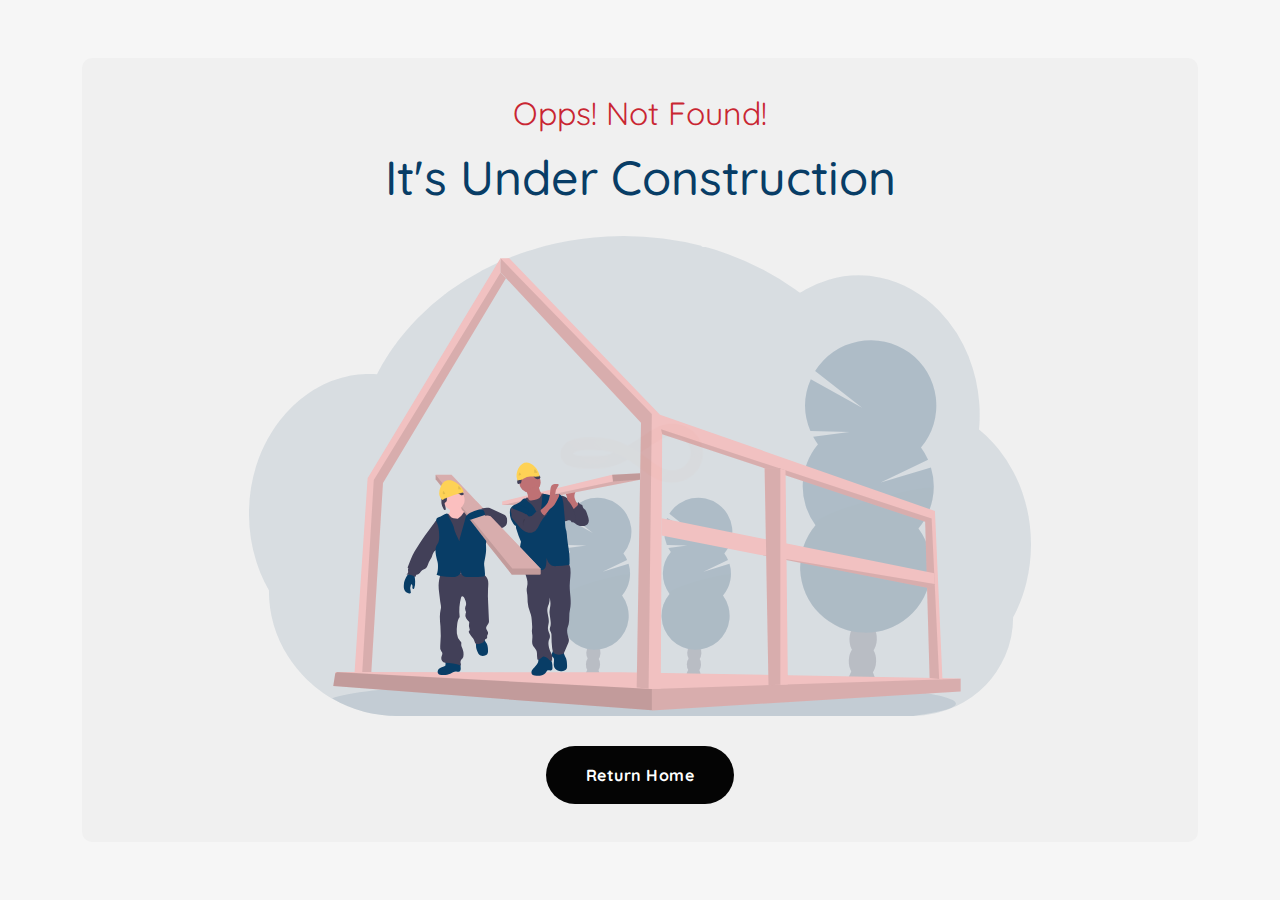
<file: coming-soon.html>
<!DOCTYPE html>
<html>

<head>
	<meta charset="utf-8">
	<title>Techno Sense Limited | Innsense</title>
	<meta http-equiv="X-UA-Compatible" content="IE=edge">
	<meta name="viewport" content="width=device-width, initial-scale=1.0, maximum-scale=1.0, user-scalable=0">
	<link rel="shortcut icon" href="images/favicon.png" type="image/x-icon">
	<link rel="icon" href="images/favicon.png" type="image/x-icon">
	<link href="css/bootstrap.css" rel="stylesheet">
	<link href="css/main.css" rel="stylesheet">
	<link href="css/innsense.css" rel="stylesheet">
	<link href="css/responsive.css" rel="stylesheet">
</head>

<body id="body">
	<div class="page-wrapper">
		<!-- Preloader -->
		<div class="preloader"></div>

		<!-- Coming soon section -->
		<section class="coming-soon-section">
			<div class="container">
				<div class="coming-soon-content">
					<div class="coming-soon-inner-content">
						<h2>Opps! Not Found!</h2>
						<h1>It's Under Construction</h1>
						<img src="images/coming-soon/under_construction.svg" alt="">
						<a href="index.html" class="theme-btn btn-style-five"><span class="txt">Return Home</span></a>
					</div>
				</div>
			</div>
		</section>
		<!-- End Coming soon section -->

	</div>
	<!--End page wrapper-->

	<script src="js/jquery.js"></script>
	<script src="js/bootstrap.min.js"></script>
	<script src="js/jquery.mCustomScrollbar.concat.min.js"></script>
	<script src="js/isotope.js"></script>
	<script src="js/jquery-ui.js"></script>
	<script src="js/script.js"></script>

</body>

</html>
</file>
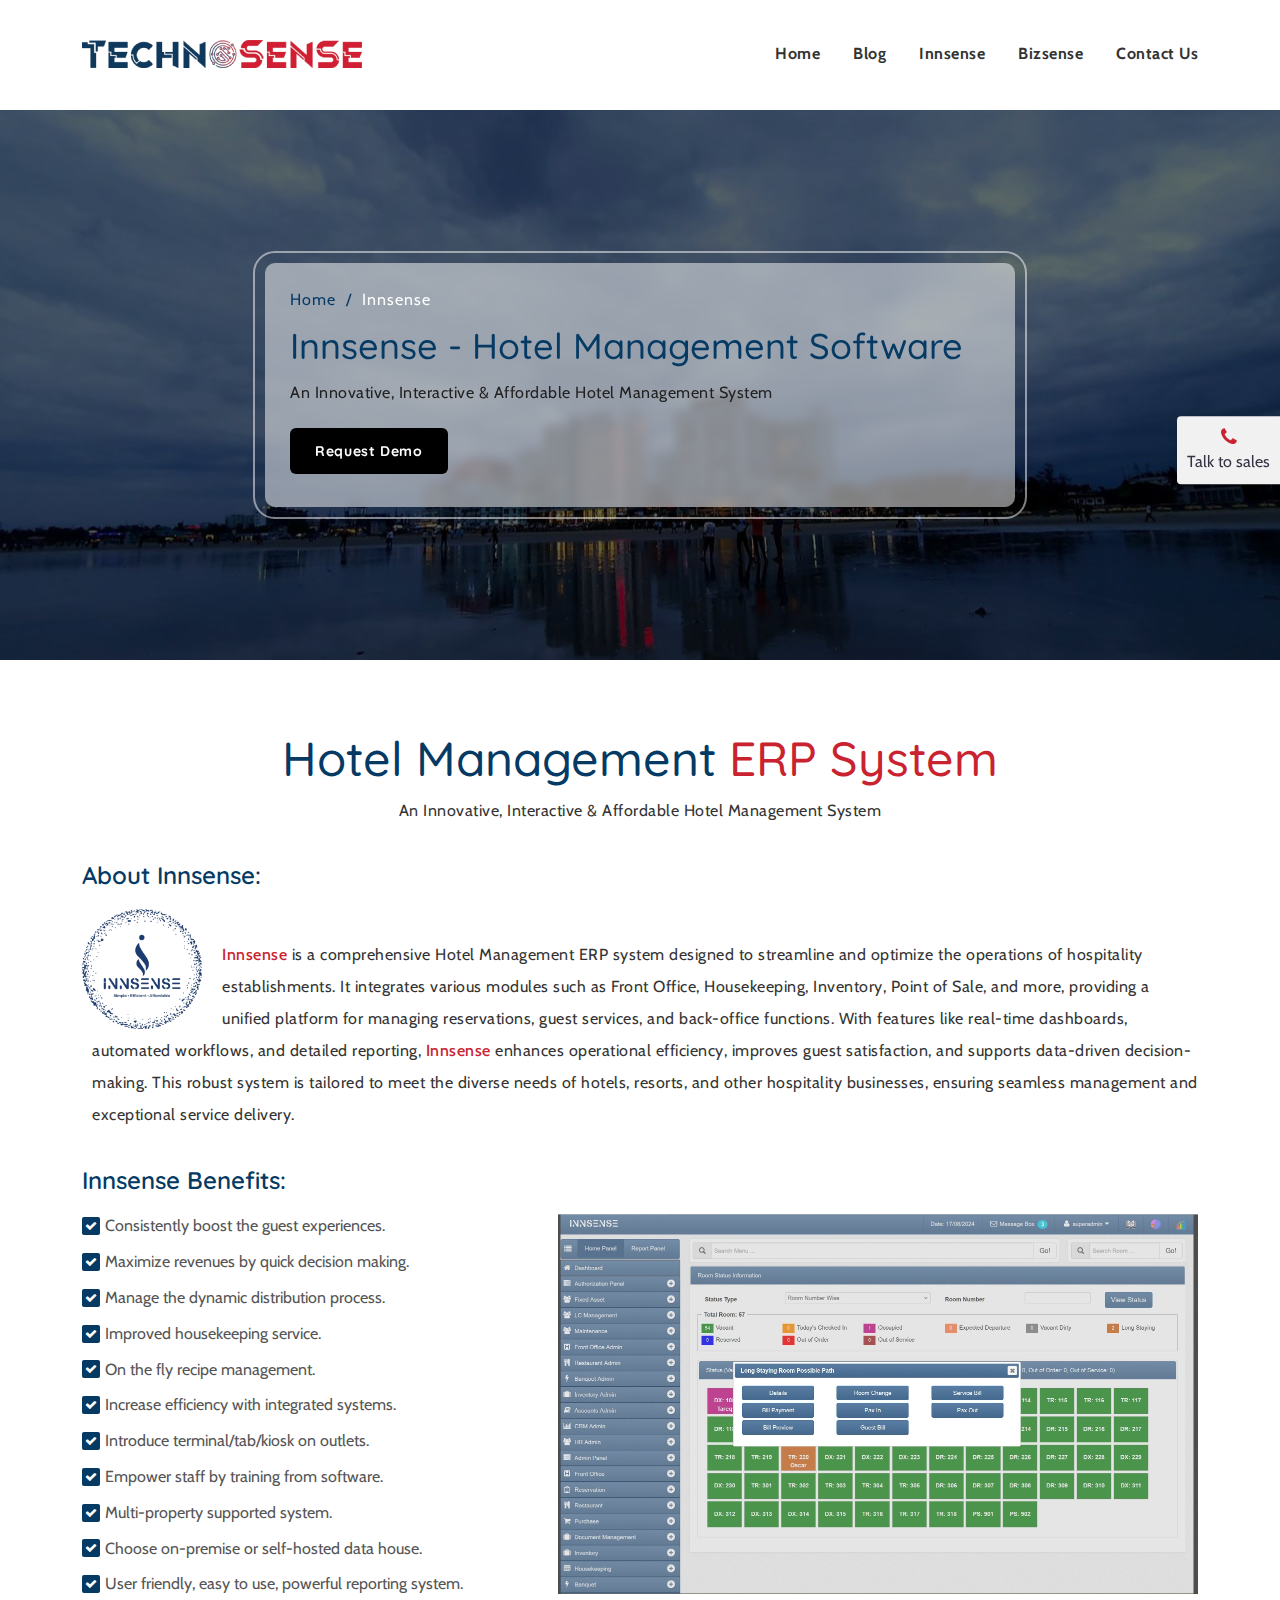
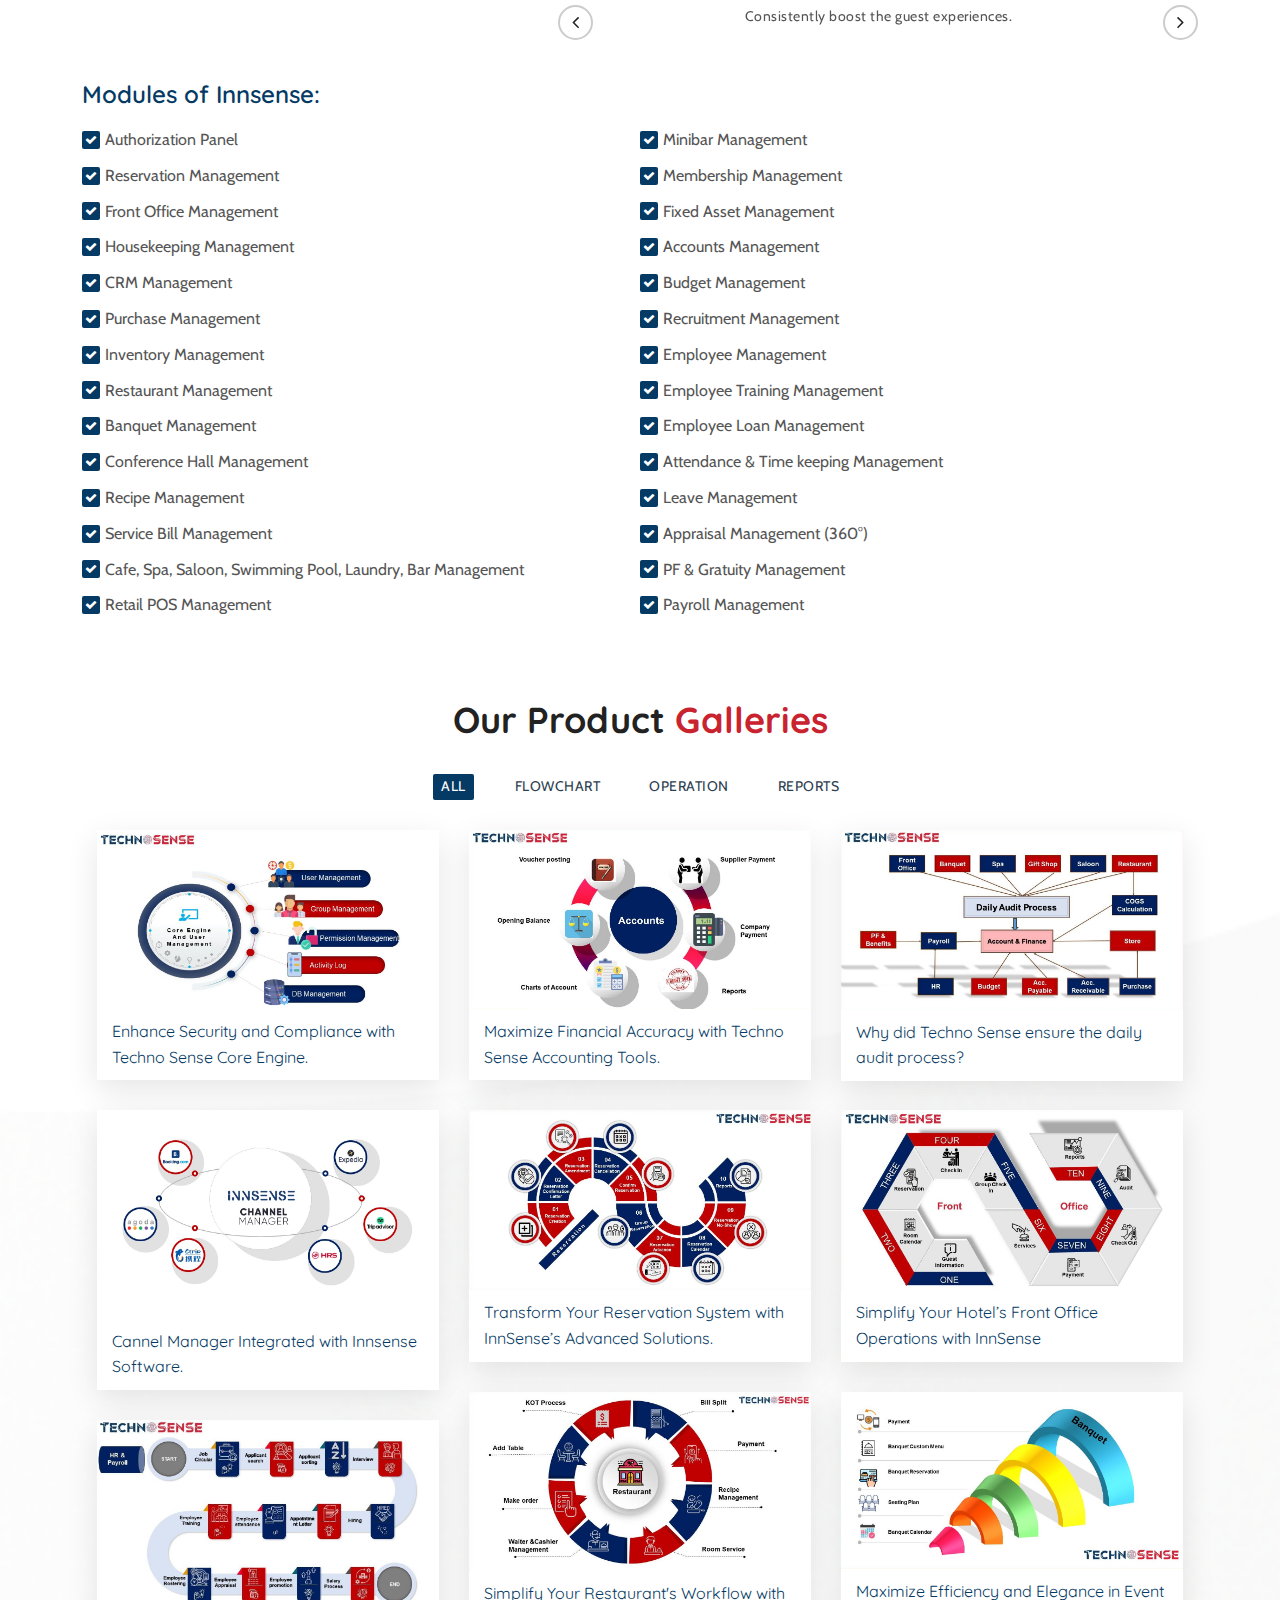
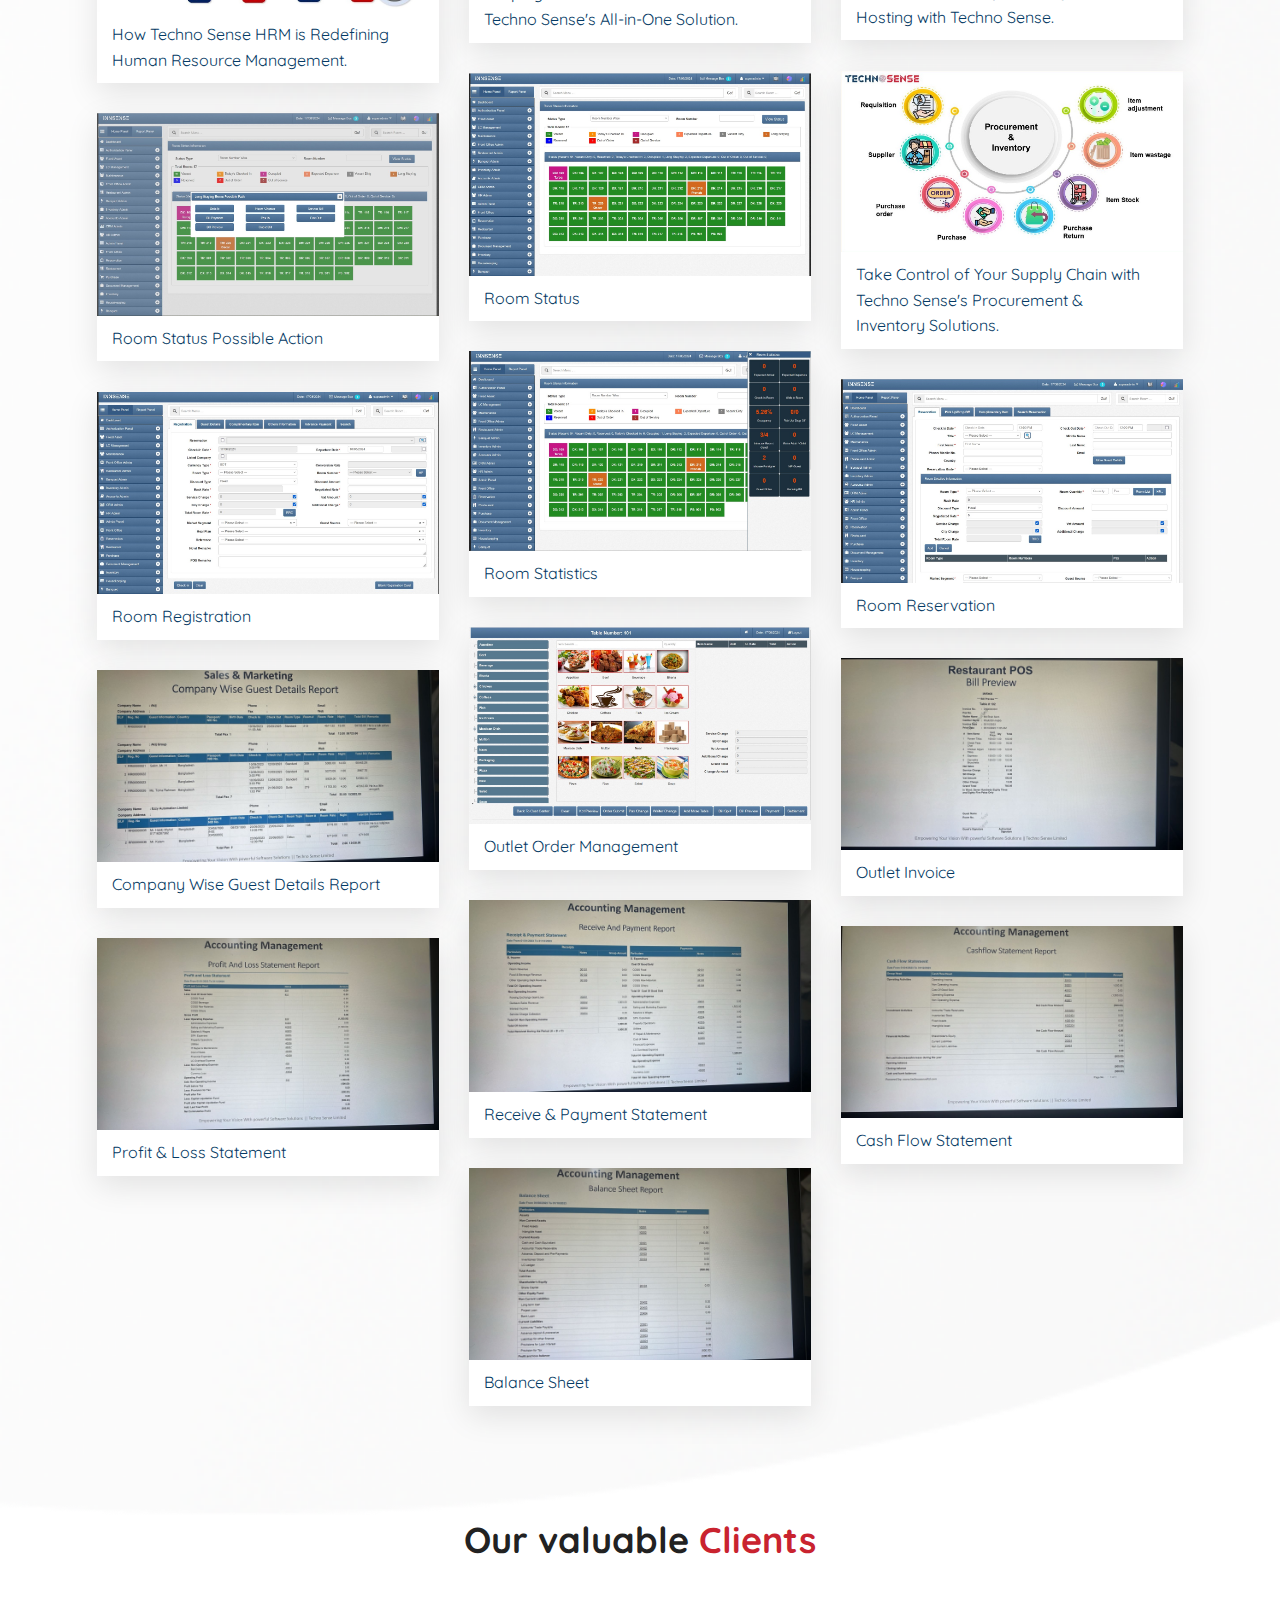
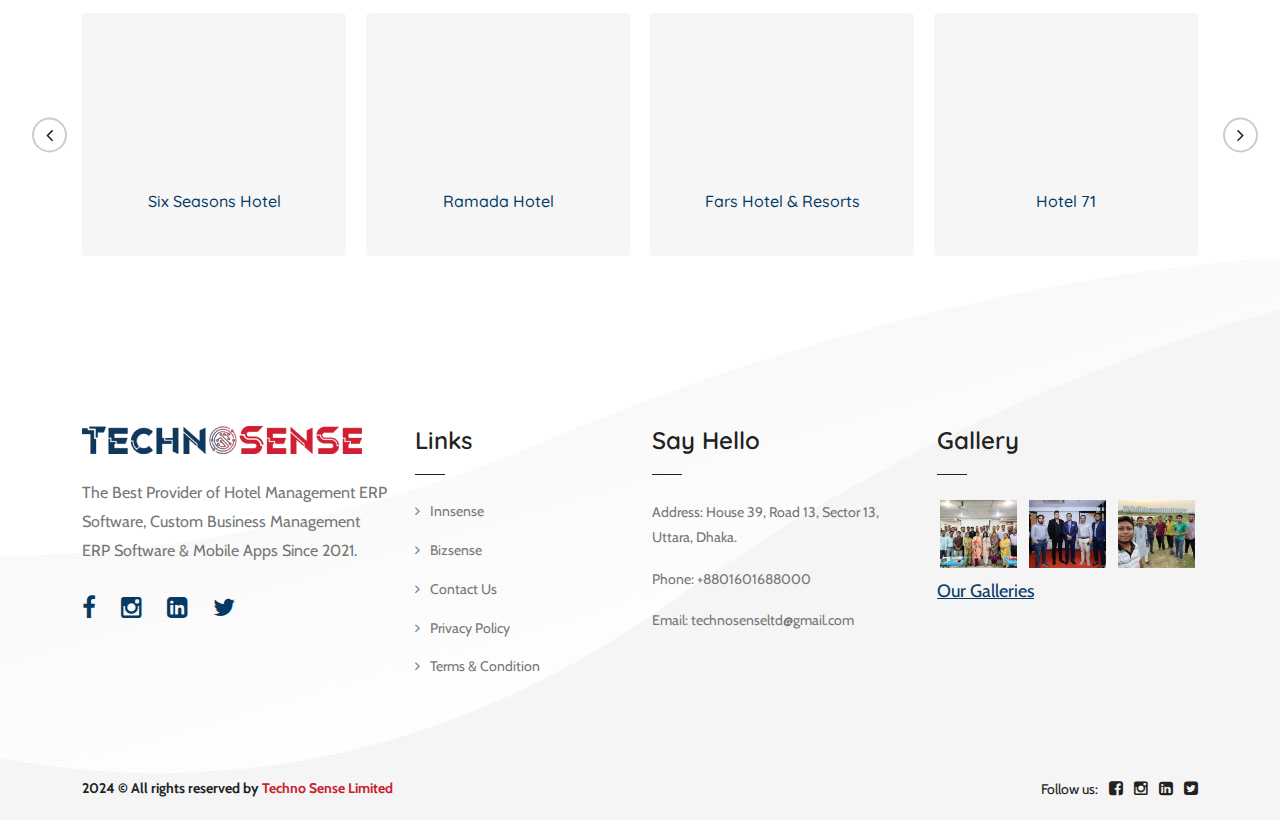
<file: innsense.html>
<!DOCTYPE html>
<html>

<head>
	<meta charset="utf-8">
	<title>Techno Sense Limited | Innsense</title>
	<meta http-equiv="X-UA-Compatible" content="IE=edge">
	<meta name="viewport" content="width=device-width, initial-scale=1.0, maximum-scale=1.0, user-scalable=0">
	<link rel="shortcut icon" href="images/favicon.png" type="image/x-icon">
	<link rel="icon" href="images/favicon.png" type="image/x-icon">
	<link href="css/bootstrap.css" rel="stylesheet">
	<link href="css/main.css" rel="stylesheet">
	<link href="css/innsense.css" rel="stylesheet">
	<link href="css/responsive.css" rel="stylesheet">
</head>

<body id="body">
	<div class="page-wrapper">
		<!-- Preloader -->
		<div class="preloader"></div>
		<!-- Main Header / Header Style Three -->
		<header class="main-header header-style-three">
			<!-- Header Upper -->
			<div class="header-upper">
				<div class="container">
					<div class="header-content">
						<div class="logo-box">
							<div class="logo">
								<a href="index.html">
									<img src="images/logo.png" alt="" title="">
									<!-- <span>Techno Sense</span> -->
								</a>
							</div>
						</div>
						<div class="nav-outer ">
							<!-- Main Menu -->
							<nav class="main-menu navbar-expand-md">
								<div class="navbar-header">
									<button class="navbar-toggler" type="button" data-bs-toggle="collapse"
										data-bs-target="#navbarSupportedContent" aria-controls="navbarSupportedContent"
										aria-expanded="false" aria-label="Toggle navigation">
										<span class="icon-bar"></span>
										<span class="icon-bar"></span>
										<span class="icon-bar"></span>
									</button>
								</div>

								<div class="navbar-collapse collapse" id="navbarSupportedContent">
									<ul class="navigation">
										<li class="current">
											<a href="index.html">Home</a>
										</li>
										<li><a href="index.html" target="_blank">Blog</a></li>
										<li><a href="innsense.html" target="_blank">Innsense</a></li>
										<li><a href="coming-soon.html" target="_blank">Bizsense</a></li>
										<li><a href="index.html" target="_blank">Contact us</a></li>
									</ul>
								</div>

							</nav>

						</div>

					</div>
				</div>
			</div>
			<!--End Header Upper-->

			<!--Sticky Header-->
			<div class="sticky-header">
				<div class="container">
					<div class="header-content">
						<!--Logo-->
						<div class="logo">
							<a href="index.html" class="img-responsive">
								<img src="images/logo.png" alt="" title="">
								<!-- <span>Techno Sense</span> -->
							</a>
						</div>

						<!--Right Col-->
						<div class="right-col">
							<!-- Main Menu -->
							<nav class="main-menu navbar-expand-md">
								<button class="navbar-toggler" type="button" data-bs-toggle="collapse"
									data-bs-target="#navbarSupportedContent1" aria-controls="navbarSupportedContent1"
									aria-expanded="false" aria-label="Toggle navigation">
									<span class="icon-bar"></span>
									<span class="icon-bar"></span>
									<span class="icon-bar"></span>
								</button>

								<div class="navbar-collapse collapse clearfix" id="navbarSupportedContent1">
									<ul class="navigation clearfix">
										<li class="current">
											<a href="index.html">Home</a>
										</li>
										<li><a href="coming-soon.html">Blog</a></li>
										<li><a href="innsense.html">Innsense</a></li>
										<li><a href="coming-soon.html">Bizsense</a></li>
										<li><a href="contact.html">Contact us</a></li>
									</ul>
								</div>
							</nav><!-- Main Menu End-->
						</div>

					</div>

				</div>
			</div>
			<!--End Sticky Header-->

			<!-- Quick search -->
			<div class="dez-quik-search">
				<form action="#">
					<input name="search" value="" type="text" class="form-control" placeholder="Type to search"
						required>
					<span id="quik-search-remove"><i class="fa fa-remove"></i></span>
					<button class="theme-btn submit-btn" type="submit" name="submit-form">Send Now</button>
				</form>
			</div>

		</header>
		<!--End Main Header -->
		<div class="section-height"></div>
		<!-- Breadcrumb Section -->
		<section class="breadcrumb-section">
			<div class="container">
				<div class="breadcrumb-content">
					<ul class="breadcrumb-cat">
						<li><a href="index.html">Home</a></li>
						<li>Innsense</li>
					</ul>
					<h2 class="breadcrumb-title">Innsense - Hotel Management Software</h2>
					<p>An Innovative, Interactive & Affordable Hotel Management System</p>
					<a href="#" class="theme-btn btn-style-five"><span class="txt">Request Demo</span></a>
				</div>
			</div>
		</section>
		<!-- End Breadcrumb Section -->


		<!-- product Section -->
		<section class="product-section">
			<div class="container">
				<div class="row">
					<div class="col-md-12">
						<div class="product-content">
							<div class="product-heading">
								<h1>Hotel Management <span>ERP System</span></h1>
								<p>An Innovative, Interactive & Affordable Hotel Management System</p>
							</div>
							<div class="about-innsense">
								<h3>About Innsense:</h3>
								<div class="innsense-info">
									<img src="images/portfolio/innsense.png" alt="">
									<p> <span> Innsense </span> is a comprehensive Hotel Management ERP system designed
										to
										streamline and
										optimize the operations of hospitality establishments. It integrates various
										modules
										such as Front Office, Housekeeping, Inventory, Point of Sale, and more,
										providing a
										unified platform for managing reservations, guest services, and back-office
										functions.
										With features like real-time dashboards, automated workflows, and detailed
										reporting,
										<span> Innsense </span> enhances operational efficiency, improves guest
										satisfaction, and supports
										data-driven decision-making. This robust system is tailored to meet the diverse
										needs of
										hotels, resorts, and other hospitality businesses, ensuring seamless management
										and
										exceptional service delivery.
									</p>
								</div>
							</div>
							<div class="innsenseBenefits">
								<h3>Innsense Benefits:</h3>
								<div class="innsenseBenefitsWrapper">
									<ul>
										<li><i class="fa fa-check"></i> Consistently boost the guest experiences.</li>
										<li><i class="fa fa-check"></i> Maximize revenues by quick decision making.</li>
										<li><i class="fa fa-check"></i> Manage the dynamic distribution process.</li>
										<li><i class="fa fa-check"></i> Improved housekeeping service.</li>
										<li><i class="fa fa-check"></i> On the fly recipe management.</li>
										<li><i class="fa fa-check"></i> Increase efficiency with integrated systems.
										</li>
										<li><i class="fa fa-check"></i> Introduce terminal/tab/kiosk on outlets.</li>
										<li><i class="fa fa-check"></i> Empower staff by training from software.</li>
										<li><i class="fa fa-check"></i> Multi-property supported system.</li>
										<li><i class="fa fa-check"></i> Choose on-premise or self-hosted data house.
										</li>
										<li><i class="fa fa-check"></i> User friendly, easy to use, powerful reporting
											system.</li>
									</ul>
									<div class="carousel-column owl-carousel owl-theme featuresInnsense">
										<div class="innsense-single-feature">
											<a class="vendorx-gallery" data-fancybox="vendorx-gallery"
												data-caption="Consistently boost the guest experiences."
												data-fancybox-group="vendorx-gallery" href="images/innsense/1.jpg">
												<img src="images/innsense/1.jpg" class="img-fluid" alt=""
													loading="lazy">
											</a>
											<p>Consistently boost the guest experiences.</p>
										</div>
										<div class="innsense-single-feature">
											<a class="vendorx-gallery" data-fancybox="vendorx-gallery"
												data-caption="Consistently boost the guest experiences."
												data-fancybox-group="vendorx-gallery" href="images/innsense/2.jpg">
												<img src="images/innsense/2.jpg" class="img-fluid" alt=""
													loading="lazy">
											</a>
											<p>Consistently boost the guest experiences.</p>
										</div>
										<div class="innsense-single-feature">
											<a class="vendorx-gallery" data-fancybox="vendorx-gallery"
												data-caption="Consistently boost the guest experiences."
												data-fancybox-group="vendorx-gallery" href="images/innsense/3.jpg">
												<img src="images/innsense/3.jpg" class="img-fluid" alt=""
													loading="lazy">
											</a>
											<p>Consistently boost the guest experiences.</p>
										</div>
									</div>
								</div>
							</div>

							<h3>Modules of Innsense:</h3>
							<div class="modules-list">
								<ul>
									<li><i class="fa fa-check"></i> Authorization Panel</li>
									<li><i class="fa fa-check"></i> Reservation Management</li>
									<li><i class="fa fa-check"></i> Front Office Management</li>
									<li><i class="fa fa-check"></i> Housekeeping Management</li>
									<li><i class="fa fa-check"></i> CRM Management</li>
									<li><i class="fa fa-check"></i> Purchase Management</li>
									<li><i class="fa fa-check"></i> Inventory Management</li>
									<li><i class="fa fa-check"></i> Restaurant Management</li>
									<li><i class="fa fa-check"></i> Banquet Management</li>
									<li><i class="fa fa-check"></i> Conference Hall Management</li>
									<li><i class="fa fa-check"></i> Recipe Management</li>
									<li><i class="fa fa-check"></i> Service Bill Management</li>
									<li><i class="fa fa-check"></i> Cafe, Spa, Saloon, Swimming Pool, Laundry, Bar
										Management</li>
									<li><i class="fa fa-check"></i> Retail POS Management</li>
								</ul>
								<ul>
									<li><i class="fa fa-check"></i> Minibar Management</li>
									<li><i class="fa fa-check"></i> Membership Management</li>
									<li><i class="fa fa-check"></i> Fixed Asset Management</li>
									<li><i class="fa fa-check"></i> Accounts Management</li>
									<li><i class="fa fa-check"></i> Budget Management</li>
									<li><i class="fa fa-check"></i> Recruitment Management</li>
									<li><i class="fa fa-check"></i> Employee Management</li>
									<li><i class="fa fa-check"></i> Employee Training Management</li>
									<li><i class="fa fa-check"></i> Employee Loan Management</li>
									<li><i class="fa fa-check"></i> Attendance & Time keeping Management</li>
									<li><i class="fa fa-check"></i> Leave Management</li>
									<li><i class="fa fa-check"></i> Appraisal Management (360°)</li>
									<li><i class="fa fa-check"></i> PF & Gratuity Management</li>
									<li><i class="fa fa-check"></i> Payroll Management</li>
								</ul>
							</div>
						</div>
					</div>
				</div>
			</div>
		</section>
		<!-- End product Section -->

		<!-- Product Gallery Section -->
		<section id="gallery" class="gallery-section product-gallery-section">
			<div class="container">
				<div class="title-box">
					<h2>Our Product <span>Galleries</span></h2>
				</div>
				<div class="row">
					<div class="col-md-12">
						<div class="galleryFilter">
							<div class="galleryFilter-menu">
								<ul class="gallery-filter">
									<li class="active"><a href="#" data-filter="*">All</a></li>
									<li><a href="#" data-filter=".cat-1">flowchart</a></li>
									<li><a href="#" data-filter=".cat-2">Operation</a></li>
									<li><a href="#" data-filter=".cat-3">Reports</a></li>
								</ul>
							</div>
						</div>
						<div class="galleryContainer">
							<div class="gallery-item cat-1">
								<div class="gallery-item-content">
									<div class="item-thumbnail">
										<img src="images/product-gallery/Security-20240821.jpg" alt="">
										<a class="vendorx-gallery" data-fancybox="vendorx-gallery"
											data-caption="Image Title Here" data-fancybox-group="vendorx-gallery"
											href="images/product-gallery/Security-20240821.jpg">
											<i class="fa fa-plus" aria-hidden="true"></i>
										</a>
									</div>
									<div class="gallery-description">
										<h4>Enhance Security and Compliance with Techno Sense Core Engine.</h4>
									</div>
								</div>
							</div>
							<div class="gallery-item cat-1">
								<div class="gallery-item-content">
									<div class="item-thumbnail">
										<img src="images/product-gallery/Financial-Accuracy-20240821.jpg" alt="">
										<a class="vendorx-gallery" data-fancybox="vendorx-gallery"
											data-caption="Image Title Here" data-fancybox-group="vendorx-gallery"
											href="images/product-gallery/Financial-Accuracy-20240821.jpg">
											<i class="fa fa-plus" aria-hidden="true"></i>
										</a>
									</div>
									<div class="gallery-description">
										<h4>Maximize Financial Accuracy with Techno Sense Accounting Tools.</h4>
									</div>
								</div>
							</div>
							<div class="gallery-item cat-1">
								<div class="gallery-item-content">
									<div class="item-thumbnail">
										<img src="images/product-gallery/daily-audit-process-20240821.jpg" alt="">
										<a class="vendorx-gallery" data-fancybox="vendorx-gallery"
											data-caption="Image Title Here" data-fancybox-group="vendorx-gallery"
											href="images/product-gallery/daily-audit-process-20240821.jpg">
											<i class="fa fa-plus" aria-hidden="true"></i>
										</a>
									</div>
									<div class="gallery-description">
										<h4>Why did Techno Sense ensure the daily audit process?</h4>
									</div>
								</div>
							</div>
							<div class="gallery-item cat-1">
								<div class="gallery-item-content">
									<div class="item-thumbnail">
										<img src="images/product-gallery/Cannel Manager Integrated.jpeg" alt="">
										<a class="vendorx-gallery" data-fancybox="vendorx-gallery"
											data-caption="Image Title Here" data-fancybox-group="vendorx-gallery"
											href="images/product-gallery/Cannel Manager Integrated.jpeg">
											<i class="fa fa-plus" aria-hidden="true"></i>
										</a>
									</div>
									<div class="gallery-description">
										<h4>Cannel Manager Integrated with Innsense Software.</h4>
									</div>
								</div>
							</div>
							<div class="gallery-item cat-1">
								<div class="gallery-item-content">
									<div class="item-thumbnail">
										<img src="images/product-gallery/Reservation-20240821.jpg" alt="">
										<a class="vendorx-gallery" data-fancybox="vendorx-gallery"
											data-caption="Image Title Here" data-fancybox-group="vendorx-gallery"
											href="images/product-gallery/Reservation-20240821.jpg">
											<i class="fa fa-plus" aria-hidden="true"></i>
										</a>
									</div>
									<div class="gallery-description">
										<h4>Transform Your Reservation System with InnSense’s
											Advanced Solutions.</h4>
									</div>
								</div>
							</div>
							<div class="gallery-item cat-1">
								<div class="gallery-item-content">
									<div class="item-thumbnail">
										<img src="images/product-gallery/Front-Office-20240821.jpg" alt="">
										<a class="vendorx-gallery" data-fancybox="vendorx-gallery"
											data-caption="Image Title Here" data-fancybox-group="vendorx-gallery"
											href="images/product-gallery/Front-Office-20240821.jpg">
											<i class="fa fa-plus" aria-hidden="true"></i>
										</a>
									</div>
									<div class="gallery-description">
										<h4>Simplify Your Hotel’s Front Office Operations with InnSense</h4>
									</div>
								</div>
							</div>
							<div class="gallery-item cat-1">
								<div class="gallery-item-content">
									<div class="item-thumbnail">
										<img src="images/product-gallery/Restaurant-20240821.jpg" alt="">
										<a class="vendorx-gallery" data-fancybox="vendorx-gallery"
											data-caption="Image Title Here" data-fancybox-group="vendorx-gallery"
											href="images/product-gallery/Restaurant-20240821.jpg">
											<i class="fa fa-plus" aria-hidden="true"></i>
										</a>
									</div>
									<div class="gallery-description">
										<h4>Simplify Your Restaurant's Workflow with Techno Sense's
											All-in-One Solution.</h4>
									</div>
								</div>
							</div>
							<div class="gallery-item cat-1">
								<div class="gallery-item-content">
									<div class="item-thumbnail">
										<img src="images/product-gallery/Banquet-Efficiency-20240821.jpg" alt="">
										<a class="vendorx-gallery" data-fancybox="vendorx-gallery"
											data-caption="Image Title Here" data-fancybox-group="vendorx-gallery"
											href="images/product-gallery/Banquet-Efficiency-20240821.jpg">
											<i class="fa fa-plus" aria-hidden="true"></i>
										</a>
									</div>
									<div class="gallery-description">
										<h4>Maximize Efficiency and Elegance in Event Hosting with Techno Sense.</h4>
									</div>
								</div>
							</div>
							<div class="gallery-item cat-1">
								<div class="gallery-item-content">
									<div class="item-thumbnail">
										<img src="images/product-gallery/HRM-20240821.jpg" alt="">
										<a class="vendorx-gallery" data-fancybox="vendorx-gallery"
											data-caption="Image Title Here" data-fancybox-group="vendorx-gallery"
											href="images/product-gallery/HRM-20240821.jpg">
											<i class="fa fa-plus" aria-hidden="true"></i>
										</a>
									</div>
									<div class="gallery-description">
										<h4>How Techno Sense HRM is Redefining Human Resource Management.</h4>
									</div>
								</div>
							</div>
							<div class="gallery-item cat-1">
								<div class="gallery-item-content">
									<div class="item-thumbnail">
										<img src="images/product-gallery/Supply-Chain-20240821.jpg" alt="">
										<a class="vendorx-gallery" data-fancybox="vendorx-gallery"
											data-caption="Image Title Here" data-fancybox-group="vendorx-gallery"
											href="images/product-gallery/Supply-Chain-20240821.jpg">
											<i class="fa fa-plus" aria-hidden="true"></i>
										</a>
									</div>
									<div class="gallery-description">
										<h4>Take Control of Your Supply Chain with Techno Sense's Procurement &
											Inventory Solutions.</h4>
									</div>
								</div>
							</div>







							<div class="gallery-item cat-2">
								<div class="gallery-item-content">
									<div class="item-thumbnail">
										<img src="images/product-gallery/ProductGallery_01.jpg" alt="">
										<a class="vendorx-gallery" data-fancybox="vendorx-gallery"
											data-caption="Image Title Here" data-fancybox-group="vendorx-gallery"
											href="images/product-gallery/ProductGallery_01.jpg">
											<i class="fa fa-plus" aria-hidden="true"></i>
										</a>
									</div>
									<div class="gallery-description">
										<h4>Room Status</h4>
									</div>
								</div>
							</div>
							<div class="gallery-item cat-2">
								<div class="gallery-item-content">
									<div class="item-thumbnail">
										<img src="images/product-gallery/ProductGallery_02.jpg" alt="">
										<a class="vendorx-gallery" data-fancybox="vendorx-gallery"
											data-caption="Image Title Here" data-fancybox-group="vendorx-gallery"
											href="images/product-gallery/ProductGallery_02.jpg">
											<i class="fa fa-plus" aria-hidden="true"></i>
										</a>
									</div>
									<div class="gallery-description">
										<h4>Room Status Possible Action</h4>
									</div>
								</div>
							</div>
							<div class="gallery-item cat-2">
								<div class="gallery-item-content">
									<div class="item-thumbnail">
										<img src="images/product-gallery/ProductGallery_03.jpg" alt="">
										<a class="vendorx-gallery" data-fancybox="vendorx-gallery"
											data-caption="Image Title Here" data-fancybox-group="vendorx-gallery"
											href="images/product-gallery/ProductGallery_03.jpg">
											<i class="fa fa-plus" aria-hidden="true"></i>
										</a>
									</div>
									<div class="gallery-description">
										<h4>Room Statistics</h4>
									</div>
								</div>
							</div>
							<div class="gallery-item cat-2">
								<div class="gallery-item-content">
									<div class="item-thumbnail">
										<img src="images/product-gallery/ProductGallery_04.jpg" alt="">
										<a class="vendorx-gallery" data-fancybox="vendorx-gallery"
											data-caption="Image Title Here" data-fancybox-group="vendorx-gallery"
											href="images/product-gallery/ProductGallery_04.jpg">
											<i class="fa fa-plus" aria-hidden="true"></i>
										</a>
									</div>
									<div class="gallery-description">
										<h4>Room Reservation</h4>
									</div>
								</div>
							</div>
							<div class="gallery-item cat-2">
								<div class="gallery-item-content">
									<div class="item-thumbnail">
										<img src="images/product-gallery/ProductGallery_05.jpg" alt="">
										<a class="vendorx-gallery" data-fancybox="vendorx-gallery"
											data-caption="Image Title Here" data-fancybox-group="vendorx-gallery"
											href="images/product-gallery/ProductGallery_05.jpg">
											<i class="fa fa-plus" aria-hidden="true"></i>
										</a>
									</div>
									<div class="gallery-description">
										<h4>Room Registration</h4>
									</div>
								</div>
							</div>
							<div class="gallery-item cat-2">
								<div class="gallery-item-content">
									<div class="item-thumbnail">
										<img src="images/product-gallery/ProductGallery_06.jpg" alt="">
										<a class="vendorx-gallery" data-fancybox="vendorx-gallery"
											data-caption="Image Title Here" data-fancybox-group="vendorx-gallery"
											href="images/product-gallery/ProductGallery_06.jpg">
											<i class="fa fa-plus" aria-hidden="true"></i>
										</a>
									</div>
									<div class="gallery-description">
										<h4>Outlet Order Management</h4>
									</div>
								</div>
							</div>

							<div class="gallery-item cat-3">
								<div class="gallery-item-content">
									<div class="item-thumbnail">
										<img src="images/product-gallery/ProductGallery_07.jpg" alt="">
										<a class="vendorx-gallery" data-fancybox="vendorx-gallery"
											data-caption="Image Title Here" data-fancybox-group="vendorx-gallery"
											href="images/product-gallery/ProductGallery_07.jpg">
											<i class="fa fa-plus" aria-hidden="true"></i>
										</a>
									</div>
									<div class="gallery-description">
										<h4>Outlet Invoice</h4>
									</div>
								</div>
							</div>
							<div class="gallery-item cat-3">
								<div class="gallery-item-content">
									<div class="item-thumbnail">
										<img src="images/product-gallery/ProductGallery_08.jpg" alt="">
										<a class="vendorx-gallery" data-fancybox="vendorx-gallery"
											data-caption="Image Title Here" data-fancybox-group="vendorx-gallery"
											href="images/product-gallery/ProductGallery_08.jpg">
											<i class="fa fa-plus" aria-hidden="true"></i>
										</a>
									</div>
									<div class="gallery-description">
										<h4>Company Wise Guest Details Report</h4>
									</div>
								</div>
							</div>
							<div class="gallery-item cat-3">
								<div class="gallery-item-content">
									<div class="item-thumbnail">
										<img src="images/product-gallery/ProductGallery_09.jpg" alt="">
										<a class="vendorx-gallery" data-fancybox="vendorx-gallery"
											data-caption="Image Title Here" data-fancybox-group="vendorx-gallery"
											href="images/product-gallery/ProductGallery_09.jpg">
											<i class="fa fa-plus" aria-hidden="true"></i>
										</a>
									</div>
									<div class="gallery-description">
										<h4>Receive & Payment Statement</h4>
									</div>
								</div>
							</div>
							<div class="gallery-item cat-3">
								<div class="gallery-item-content">
									<div class="item-thumbnail">
										<img src="images/product-gallery/ProductGallery_10.jpg" alt="">
										<a class="vendorx-gallery" data-fancybox="vendorx-gallery"
											data-caption="Image Title Here" data-fancybox-group="vendorx-gallery"
											href="images/product-gallery/ProductGallery_10.jpg">
											<i class="fa fa-plus" aria-hidden="true"></i>
										</a>
									</div>
									<div class="gallery-description">
										<h4>Cash Flow Statement</h4>
									</div>
								</div>
							</div>
							<div class="gallery-item cat-3">
								<div class="gallery-item-content">
									<div class="item-thumbnail">
										<img src="images/product-gallery/ProductGallery_11.jpg" alt="">
										<a class="vendorx-gallery" data-fancybox="vendorx-gallery"
											data-caption="Image Title Here" data-fancybox-group="vendorx-gallery"
											href="images/product-gallery/ProductGallery_11.jpg">
											<i class="fa fa-plus" aria-hidden="true"></i>
										</a>
									</div>
									<div class="gallery-description">
										<h4>Profit & Loss Statement</h4>
									</div>
								</div>
							</div>
							<div class="gallery-item cat-3">
								<div class="gallery-item-content">
									<div class="item-thumbnail">
										<img src="images/product-gallery/ProductGallery_12.jpg" alt="">
										<a class="vendorx-gallery" data-fancybox="vendorx-gallery"
											data-caption="Image Title Here" data-fancybox-group="vendorx-gallery"
											href="images/product-gallery/ProductGallery_12.jpg">
											<i class="fa fa-plus" aria-hidden="true"></i>
										</a>
									</div>
									<div class="gallery-description">
										<h4>Balance Sheet</h4>
									</div>
								</div>
							</div>

						</div>
					</div>
				</div>
				<!-- <div class="load-more text-center">
					<a href="#" class="theme-btn btn-style-five">
						<span class="txt">See All</span>
					</a>
				</div> -->
			</div>
		</section>
		<!-- End Product Gallery Section -->

		<!--Client Section-->
		<section class="clients-section carousel-column product-client-section">
			<div class="patern-layer" style="background-image: url(images/background/pattern-19.png)"></div>
			<div class="container">
				<div class="title-box">
					<h2>Our valuable <span>Clients</span></h2>
				</div>
				<div class="row">
					<div class="col-md-12">
						<div class="clients-list owl-carousel owl-theme">

							<div class="single-client">
								<img src="images/clients/Six Seasons Hotel.png" class="img-fluid" alt="" loading="lazy">
								<h3>
									<a href="#">Six Seasons Hotel</a>
								</h3>
							</div>
							<div class="single-client">
								<img src="images/clients/Ramada Hotel.png" class="img-fluid" alt="" loading="lazy">
								<h3>
									<a href="#">Ramada Hotel</a>
								</h3>
							</div>
							<div class="single-client">
								<img src="images/clients/Fars Hotel & Resorts.png" class="img-fluid" alt=""
									loading="lazy">
								<h3>
									<a href="#">Fars Hotel & Resorts</a>
								</h3>
							</div>
							<div class="single-client">
								<img src="images/clients/Hotel 71.png" class="img-fluid" alt="" loading="lazy">
								<h3>
									<a href="#">Hotel 71</a>
								</h3>
							</div>
							<div class="single-client">
								<img src="images/clients/The Zabeer Dhaka.png" class="img-fluid" alt="" loading="lazy">
								<h3>
									<a href="#">The Zabeer Dhaka</a>
								</h3>
							</div>
							<div class="single-client">
								<img src="images/clients/The Zabeer Jashore.png" class="img-fluid" alt=""
									loading="lazy">
								<h3>
									<a href="#">The Zabeer Jashore</a>
								</h3>
							</div>
							<div class="single-client">
								<img src="images/clients/Grand Palace Hotel.png" class="img-fluid" alt=""
									loading="lazy">
								<h3>
									<a href="#">Grand Palace Hotel</a>
								</h3>
							</div>
							<div class="single-client">
								<img src="images/clients/Grand Club.jpeg" class="img-fluid" alt="" loading="lazy">
								<h3>
									<a href="#">Grand Club</a>
								</h3>
							</div>
							<div class="single-client">
								<img src="images/clients/Hotel x.png" class="img-fluid" alt="" loading="lazy">
								<h3>
									<a href="#">Hotel x</a>
								</h3>
							</div>
							<div class="single-client">
								<img src="images/clients/Hotel Aristocrat Inn.png" class="img-fluid" alt=""
									loading="lazy">
								<h3>
									<a href="#">Hotel Aristocrat Inn</a>
								</h3>
							</div>
							<div class="single-client">
								<img src="images/clients/Platinum Hotels by Sheltech.png" class="img-fluid" alt=""
									loading="lazy">
								<h3>
									<a href="#">Platinum Hotels by Sheltech</a>
								</h3>
							</div>
							<div class="single-client">
								<img src="images/clients/Hotel Castle Salam.png" class="img-fluid" alt=""
									loading="lazy">
								<h3>
									<a href="#">Hotel Castle Salam</a>
								</h3>
							</div>
							<div class="single-client">
								<img src="images/clients/Hotel Ambassador.png" class="img-fluid" alt="" loading="lazy">
								<h3>
									<a href="#">Hotel Ambassador</a>
								</h3>
							</div>
							<div class="single-client">
								<img src="images/clients/Hotel Grand Placid.png" class="img-fluid" alt=""
									loading="lazy">
								<h3>
									<a href="#">Hotel Grand Placid</a>
								</h3>
							</div>
							<div class="single-client">
								<img src="images/clients/Coastal Peace.jpeg" class="img-fluid" alt="" loading="lazy">
								<h3>
									<a href="#">Hotel Coastal Peace</a>
								</h3>
							</div>
							<div class="single-client">
								<img src="images/clients/Hotel Sea Uttara.jpeg" class="img-fluid" alt="" loading="lazy">
								<h3>
									<a href="#">Hotel Sea Uttara</a>
								</h3>
							</div>
							<div class="single-client">
								<img src="images/clients/Sonargaon Royal Resert.png" class="img-fluid" alt=""
									loading="lazy">
								<h3>
									<a href="#">Sonargaon Royal Resort</a>
								</h3>
							</div>
							<div class="single-client">
								<img src="images/clients/Hotel Grand Royal.png" class="img-fluid" alt="" loading="lazy">
								<h3>
									<a href="#">Hotel Grand Royal</a>
								</h3>
							</div>
							<div class="single-client">
								<img src="images/clients/Hotel Royal Bengal.png" class="img-fluid" alt=""
									loading="lazy">
								<h3>
									<a href="#">Hotel Royal Bengal</a>
								</h3>
							</div>
							<div class="single-client">
								<img src="images/clients/Hotel Grand Riverview.png" class="img-fluid" alt=""
									loading="lazy">
								<h3>
									<a href="#">Hotel Grand Riverview</a>
								</h3>
							</div>
							<div class="single-client">
								<img src="images/clients/Richmond.jpeg" class="img-fluid" alt="" loading="lazy">
								<h3>
									<a href="#">Hotel Richmond</a>
								</h3>
							</div>
							<div class="single-client">
								<img src="images/clients/Hotel Givenci.png" class="img-fluid" alt="" loading="lazy">
								<h3>
									<a href="#">Hotel Givenci</a>
								</h3>
							</div>
							<div class="single-client">
								<img src="images/clients/Hotel Progati Inn.png" class="img-fluid" alt="" loading="lazy">
								<h3>
									<a href="#">Hotel Progati Inn</a>
								</h3>
							</div>
							<div class="single-client">
								<img src="images/clients/Khairul International Hotel.png" class="img-fluid" alt=""
									loading="lazy">
								<h3>
									<a href="#">Khairul International Hotel</a>
								</h3>
							</div>
							<div class="single-client">
								<img src="images/clients/Shopnodip Resort.png" class="img-fluid" alt="" loading="lazy">
								<h3>
									<a href="#">Shopnodip Resort</a>
								</h3>
							</div>
							<div class="single-client">
								<img src="images/clients/Novem Eco Resort.png" class="img-fluid" alt="" loading="lazy">
								<h3>
									<a href="#">Novem Eco Resort</a>
								</h3>
							</div>
							<div class="single-client">
								<img src="images/clients/Balishira Resort.png" class="img-fluid" alt="" loading="lazy">
								<h3>
									<a href="#">Balishira Resort</a>
								</h3>
							</div>
							<div class="single-client">
								<img src="images/clients/SKS Inn Resort.png" class="img-fluid" alt="" loading="lazy">
								<h3>
									<a href="#">SKS Inn Resort</a>
								</h3>
							</div>
							<div class="single-client">
								<img src="images/clients/Dhalis Amber Nivaas Resort.png" class="img-fluid" alt=""
									loading="lazy">
								<h3>
									<a href="#">Dhalis Amber Nivaas Resort</a>
								</h3>
							</div>
							<div class="single-client">
								<img src="images/clients/The Royena Resort.jpg" class="img-fluid" alt="" loading="lazy">
								<h3>
									<a href="#">The Royena Resort</a>
								</h3>
							</div>
							<div class="single-client">
								<img src="images/clients/Savanna Eco Resort.jpeg" class="img-fluid" alt=""
									loading="lazy">
								<h3>
									<a href="#">Savanna Eco Resort</a>
								</h3>
							</div>

							<div class="single-client">
								<img src="images/clients/D'more Hotel.png" class="img-fluid" alt="" loading="lazy">
								<h3>
									<a href="#">D'more Hotel</a>
								</h3>
							</div>
							<div class="single-client">
								<img src="images/clients/Galesia Hotel.png" class="img-fluid" alt="" loading="lazy">
								<h3>
									<a href="#">Galesia Hotel</a>
								</h3>
							</div>
							<div class="single-client">
								<img src="images/clients/Hotel The Cox Today.png" class="img-fluid" alt=""
									loading="lazy">
								<h3>
									<a href="#">Hotel The Cox Today</a>
								</h3>
							</div>
							<div class="single-client">
								<img src="images/clients/Pearl Harbour.png" class="img-fluid" alt="" loading="lazy">
								<h3>
									<a href="#">Pearl Harbour</a>
								</h3>
							</div>
						</div>
					</div>
				</div>
			</div>
		</section>
		<!--End Client Section-->

		<!--Main Footer-->
		<footer class="main-footer style-three margin-top">
			<!-- Pattern Layer -->
			<div class="pattern-layer-two" style="background-image:url(images/background/6.jpg)"></div>
			<div class="container">
				<!--Widgets Section-->
				<div class="widgets-section">
					<div class="row clearfix">

						<!--Column-->
						<div class="big-column col-lg-6 col-md-12 col-sm-12">
							<div class="row clearfix">

								<!--Footer Column-->
								<div class="footer-column col-lg-7 col-md-6 col-sm-12">
									<div class="footer-widget logo-widget">
										<div class="logo">
											<a href="index.html">
												<img src="images/logo.png" alt="" />
												<!-- <span>Techno Sense</span> -->
											</a>
										</div>
										<div class="text">The Best Provider of Hotel Management ERP Software, Custom
											Business Management ERP Software & Mobile Apps Since 2021.</div>
										<ul class="social-menu">
											<li><a href="https://www.facebook.com/technosenseltd"> <i
														class="fa fa-facebook-f"></i></a></li>
											<li><a href="https://www.instagram.com/technosenseltd"> <i
														class="fa fa-instagram"></i></a></li>
											<li><a href="https://www.linkedin.com/company/technosenseltd"> <i
														class="fa fa-linkedin-square"></i></a></li>
											<li><a href="https://twitter.com/SenseTechno"> <i
														class="fa fa-twitter"></i></a></li>
										</ul>
									</div>
								</div>

								<!--Footer Column-->
								<div class="footer-column col-lg-5 col-md-6 col-sm-12">
									<div class="footer-widget links-widget">
										<h4>Links</h4>
										<ul class="list-link">
											<li><a href="#">Innsense</a></li>
											<li><a href="#">Bizsense</a></li>
											<li><a href="#">Contact Us</a></li>
											<li><a href="#">Privacy Policy</a></li>
											<li><a href="#">Terms & Condition</a></li>
										</ul>
									</div>
								</div>

							</div>
						</div>

						<!--Column-->
						<div class="big-column col-lg-6 col-md-12 col-sm-12">
							<div class="row clearfix">

								<!--Footer Column-->
								<div class="footer-column col-lg-6 col-md-6 col-sm-12">
									<div class="footer-widget links-widget">
										<h4>Say Hello</h4>
										<div class="address-widget">
											<p><span>Address: </span>House 39, Road 13, Sector 13,
												<br> Uttara, Dhaka.
											</p>
											<p><span>Phone: </span>+8801601688000</p>
											<p><span>Email: </span>technosenseltd@gmail.com </p>
										</div>
									</div>
								</div>

								<!--Footer Column-->
								<div class="footer-column col-lg-6 col-md-6 col-sm-12">
									<div class="footer-widget gallery-widget">
										<h4>Gallery</h4>
										<div class="widget-content">
											<div class="images-outer clearfix">
												<!--Image Box-->
												<figure class="image-box"><a
														href="images/gallery/footer-gallery-thumb-1.jpeg"
														class="lightbox-image" data-fancybox="footer-gallery"
														title="Image Title Here"
														data-fancybox-group="footer-gallery"><img
															src="images/gallery/footer-gallery-thumb-1.jpeg" alt=""></a>
												</figure>
												<!--Image Box-->
												<figure class="image-box"><a
														href="images/gallery/footer-gallery-thumb-2.jpeg"
														class="lightbox-image" data-fancybox="footer-gallery"
														title="Image Title Here"
														data-fancybox-group="footer-gallery"><img
															src="images/gallery/footer-gallery-thumb-2.jpeg" alt=""></a>
												</figure>
												<!--Image Box-->
												<figure class="image-box"><a
														href="images/gallery/footer-gallery-thumb-3.jpeg"
														class="lightbox-image" data-fancybox="footer-gallery"
														title="Image Title Here"
														data-fancybox-group="footer-gallery"><img
															src="images/gallery/footer-gallery-thumb-3.jpeg" alt=""></a>
												</figure>
												<!--Image Box-->
												<!-- <figure class="image-box"><a href="images/gallery/4.jpg"
														class="lightbox-image" data-fancybox="footer-gallery"
														title="Image Title Here"
														data-fancybox-group="footer-gallery"><img
															src="images/gallery/footer-gallery-thumb-4.jpg" alt=""></a>
												</figure> -->
												<!--Image Box-->
												<!-- <figure class="image-box"><a href="images/gallery/1.jpg"
														class="lightbox-image" data-fancybox="footer-gallery"
														title="Image Title Here"
														data-fancybox-group="footer-gallery"><img
															src="images/gallery/footer-gallery-thumb-5.jpg" alt=""></a>
												</figure> -->
												<!--Image Box-->
												<!-- <figure class="image-box"><a href="images/gallery/2.jpg"
														class="lightbox-image" data-fancybox="footer-gallery"
														title="Image Title Here"
														data-fancybox-group="footer-gallery"><img
															src="images/gallery/footer-gallery-thumb-6.jpg" alt=""></a>
												</figure> -->
											</div>
										</div>
										<a class="footer-gallery-btn" href="#">Our Galleries</a>
									</div>
								</div>

							</div>
						</div>

					</div>
				</div>
			</div>
			<!-- Footer Bottom -->
			<div class="footer-bottom">
				<div class="container">
					<div class="inner-container">
						<div class="row clearfix">

							<!-- Copyright Column -->
							<div class="copyright-column col-lg-6 col-md-6 col-sm-12">
								<div class="copyright">2024 &copy; All rights reserved by <a href="/">Techno Sense
										Limited</a>
								</div>
							</div>

							<!-- Social Column -->
							<div class="social-column col-lg-6 col-md-6 col-sm-12">
								<ul>
									<li class="follow">Follow us: </li>
									<li><a href="https://www.facebook.com/technosenseltd"><span
												class="fa fa-facebook-square"></span></a></li>
									<li><a href="https://www.instagram.com/technosenseltd"><span
												class="fa fa-instagram"></span></a></li>
									<li><a href="https://www.linkedin.com/company/technosenseltd"><span
												class="fa fa-linkedin-square"></span></a></li>
									<li><a href="https://twitter.com/SenseTechno"><span
												class="fa fa-twitter-square"></span></a></li>
								</ul>
							</div>

						</div>
					</div>
				</div>
			</div>
		</footer>

	</div>
	<!--End page wrapper-->

	<!-- Talk to sales -->
	<a class="talk-to-sales-btn" href="tel:+8801601688000">
		<i class="fa fa-phone" aria-hidden="true"></i>
		<!-- <i class="fa fa-volume-control-phone" aria-hidden="true"></i> -->
		<span>Talk to sales</span>
	</a>

	<!--Scroll to top-->
	<div class="scroll-to-top scroll-to-target" data-target="html">
		<span class="fa fa-angle-double-up"></span>
	</div>

	<script src="js/jquery.js"></script>
	<script src="js/bootstrap.min.js"></script>
	<script src="js/jquery.mCustomScrollbar.concat.min.js"></script>
	<script src="js/jquery.fancybox.js"></script>
	<script src="js/appear.js"></script>
	<script src="js/owl.js"></script>
	<script src="js/imageLoaded.js"></script>
	<script src="js/isotope.js"></script>
	<script src="js/wow.js"></script>
	<script src="js/jquery-ui.js"></script>
	<script src="js/script.js"></script>

</body>

</html>
</file>
<file: css/innsense.css>

</file>
<file: css/responsive.css>
/* Techno Sense*/

/* @media only screen and (max-width: 5000px) {
    .page-wrapper {
        overflow: hidden;
    }
} */


@media (max-width: 1399.98px) {
    .banner-section-three .content {
        width: 600px;
    }
    .banner-section-three .content h1 {
        font-size: 30px;
    }

    .banner-section-three .content .btn-box .theme-btn {
        margin-right: 20px;
        padding: 12px 36px;
    }
    .banner-section-three .content .title {
        font-size: 20px;
        margin-bottom: 15px;
    }
}

@media only screen and (max-width: 1340px) {
    .page-wrapper {
        overflow: hidden;
    }
}

@media only screen and (max-width: 1140px) {
    .main-header {
        margin: 0px !important;
    }
    .main-menu .navigation > li {
        margin-left: 0px;
    }
    .main-header .info-box strong {
        font-size: 13px;
    }
    .banner-section .content {
        width: 100%;
        max-width: 100%;
        text-align: center;
    }
	
	.main-slider-six .image-layer-two,
    .main-header .header-upper .social-box,
    .main-header .header-upper .button-box,
    .testimonial-section-three .carousel-column .inner-column .border-box,
    .about-section-two .content-column .inner-column .sec-title h2 br,
    .business-section .content-column .inner-column h3 br,
    .moment-section .content-column .inner-column .sec-title h2 br {
        display: none;
    }
    .testimonial-section-three .carousel-column .inner-column {
        padding-left: 0px;
        padding-right: 0px;
    }
    .main-header .outer-box .buttons-box .theme-btn {
        font-size: 16px;
    }
    .main-header .outer-box .option-box > li {
        margin-left: 15px;
    }
    .main-slider h2 {
        font-size: 36px;
    }
    /* .main-header .header-upper .logo-box {
        padding-top: 25px;
    } */
    .main-header .nav-outer {
        margin-top: 0px;
    }
    .header-top .inner-container {
        padding-left: 0px;
        margin-left: 200px;
    }
    .main-slider .slide .content {
        padding: 250px 0px 150px;
    }
    .main-footer.style-three {
        margin-top: 0px;
    }
    .testimonial-block-two .inner-box .upper-box .author-info,
    .banner-section .content-column .inner-column {
        padding-left: 0px;
    }
    .services-block .inner-box .text {
        padding: 0px 15px;
    }
    .news-block .inner-box .lower-content h6 {
        font-size: 16px;
    }
    .banner-section {
        padding-top: 100px;
        background-color: #2a12a9;
        background-image: none !important;
    }
    .banner-section .image-column .inner-column {
        text-align: center;
    }
    .work-section .image-column .inner-column {
        margin-left: 0px;
        text-align: center;
    }
    .services-section-two .inner-container {
        padding-left: 340px;
    }
    .banner-section-two .content-column .inner-column {
        padding-top: 0px;
        padding-bottom: 80px;
    }
    .banner-section-three .image-layer {
        width: 90%;
    }
    .featured-section .content-column .inner-column {
        padding-right: 0px;
    }
    .page-title .inner-container {
        padding: 140px 0px 225px;
    }
    .faq-page-section .title-column .inner-column {
        padding-right: 0px;
    }
	
	.main-slider .content-column .text br{
		display:none;
	}
	
	.main-slider .content-column .inner-column{
		padding-left:0px;
		padding-top:0px;
	}
	
	.main-slider-four .content-image,
	.main-slider-five .content-image{
		display:none;
	}
	
}

@media only screen and (min-width: 768px) {
    .main-menu .navigation > li > ul,
    .main-menu .navigation > li > ul > li > ul {
        display: block !important;
        visibility: hidden;
        opacity: 0;
    }
}

@media only screen and (max-width: 1023px) {

    /* .fixed-header .sticky-header {
        padding: 15px 0;
    } */
    .sticky-header .logo {
        padding: 0;
        flex: 1;
    }
    .sticky-header .right-col {
        flex: 1;
    }


   /* .fixed-header .sticky-header .right-col.pull-right {
        float: none;
    } */
    .fixed-header .sticky-header .right-col .main-menu .navbar-toggler {
        /* position: absolute; */
        right: 15px;
        top: 50%;
        /* transform: translateY(-50%); */
        width: 50px;
        height: 40px;
        text-align: center;
        border-radius: 0px;
        background: none;
        border: 1px solid #ffffff;
    }
    .fixed-header .sticky-header .right-col .main-menu .navbar-toggler .icon-bar {
        background: #ffffff;
        height: 2px;
        width: 26px;
        display: block;
        margin: 5px auto;
        position: relative;
    }
    .fixed-header .sticky-header .main-menu {
        padding: 0px;
        display: flex;
        justify-content: flex-end;
    }
    .main-header .main-box .logo-box {
        position: relative;
        left: 0px;
        top: 0px;
        right: 0px;
        bottom: 0px;
        margin: 0px;
        text-align: left;
    }
    .main-header .nav-outer {
        width: 100%;
    }
    .testimonial-section-three .carousel-column .owl-nav {
        position: relative;
        right: 0px;
        top: 0px;
        margin-top: 30px;
        gap: 10px;
    }
    .banner-section-two {
        padding-top: 100px;
        background-color: #2a12a9;
        background-image: none !important;
    }
    .main-header {
        position: relative;
        background-color: #222222;
    }
    .main-header .header-upper .outer-box {
        margin-left: 20px;
    }
    .main-header .header-upper .logo-box {
        padding-top: 28px;
    }
    .main-header .header-upper .outer-box .search-box-outer {
        margin-right: 20px;
    }
	
	.main-slider-six .image-layer,
    .main-header .header-upper .outer-box .language-list,
    .main-slider .tparrows
    /*.fixed-header .sticky-header*/
    {
        display: none;
    }
    .main-menu .navigation > li > a {
        font-size: 14px;
    }
    .main-header .options-box {
        margin-top: 0px;
        position: absolute;
        left: 0px;
        top: 25px;
        z-index: 12;
        display: none;
        right: auto;
    }
    .main-header .header-upper .upper-right {
        padding-top: 0px;
        width: 100%;
        text-align: center;
    }
    .main-menu .navigation > li {
        margin-right: 20px;
    }
    .main-header .header-upper .outer-container {
        padding: 0px 15px;
    }
    .main-header .header-upper .support-box {
        margin-top: 10px;
    }
    .main-slider .slide .image-box,
    .main-slider .slide .content {
        width: 100%;
    }
    .fluid-section-two .content-column,
    .fluid-section-one .image-column {
        position: relative;
        width: 100%;
        display: block;
    }
    .fluid-section-one .content-column {
        position: relative;
        width: 100%;
        max-width: 100%;
    }
    .fluid-section-two .image-column {
        position: relative;
        top: 0px;
        width: 100%;
        float: right;
        background-image: none !important;
    }
    .fluid-section-two .image-column .image-box {
        display: block;
    }
    .fluid-section-one .image-column .image-box {
        display: block;
    }
    .fluid-section-two .content-column .inner-column,
    .fluid-section-one .content-column .inner-column {
        max-width: 100%;
    }
    .fluid-section-one {
        padding-bottom: 0px;
    }
    .feature-section .feature-tabs .tabs-content {
        margin-left: 0px;
    }
	.main-slider-three .image-layer,
    .banner-section-three .image-layer,
    .testimonial-section .image-column {
        display: none;
    }
    .form-section .image-column .inner-column {
        text-align: center;
    }
    .testimonial-section .content-column {
        width: 100%;
        padding: 0px 15px;
    }
    .testimonial-section .content-column .inner-column {
        max-width: 100%;
    }
    .services-section-two {
        padding-top: 110px;
    }
    .services-section-two .inner-container {
        padding-left: 0px;
        margin-top: 0px;
    }
    .services-section-two .inner-container .service-block-two:first-child {
        position: relative;
        top: 0px;
    }
    .services-section-two .inner-container .service-block-two:nth-child(3),
    .services-section-two .inner-container .service-block-two:nth-child(5) {
        margin-top: 0px;
    }
    .service-block-two {
        margin-bottom: 30px;
    }
    .video-box {
        width: 100%;
    }
    .about-section-two .image-column .image {
        margin-left: 0px;
    }
    .testimonial-block-two .inner-box {
        padding-left: 20px;
        padding-right: 20px;
    }
    .testimonial-block-two .inner-box .upper-box .author-info {
        padding-left: 0px;
        padding-top: 95px;
    }
    .testimonial-block-two .inner-box .upper-box .author-info h3 {
        font-size: 20px;
    }
    .main-footer.style-two .pattern-layer {
        top: -100px;
    }
    .header-style-three {
        background-color: #ffffff;
        border-bottom: 1px solid #f9f9f9;
    }
    .header-style-three .header-upper .outer-box .nav-toggler,
    .header-style-three .main-menu .navigation > li > a {
        color: #222222;
    }
    .banner-section-three {
        padding-top: 50px;
    }
    .banner-section-three .image-layer-two {
        top: 0px;
    }
    .featured-section {
        padding-top: 50px;
    }
    .counter-section .experiance-column .year {
        margin-top: 40px;
    }
    .testimonial-section-three .image-column .image img,
    .call-to-action-section .image-column .inner-column .image img {
        max-width: 100%;
    }
    .team-block,
    .testimonial-section-three .carousel-column .inner-column {
        margin-bottom: 40px;
    }
    .subscribe-section .image-column .inner-column {
        text-align: center;
    }
	
	.main-slider{
		padding-top:100px;
		background-image:none !important;
		background-color:#1b00ae;
	}
	
	.main-slider-two{
		padding-top:100px;
		padding-bottom:100px;
		background-image:none !important;
		background-color:#1b00ae;
	}
	
	.main-slider-three{
		padding-top:150px;
	}
	
	.main-slider-three .content,
	.main-slider-two .content-column .inner-column{
		padding-top:0px;
	}
	
	.main-slider-two .image-column .image{
		margin-left:0px;
	}
	
	.main-header.header-style-three .header-upper .outer-box .language-list li a,
	.main-header.header-style-three .header-upper .outer-box .language-list li::before{
		color:#444444;
	}
	
	.main-slider-four .btns-box .theme-btn,
	.main-slider-five .btns-box .theme-btn{
		padding:12px 34px !important;
	}
	
	.main-slider-four .btns-box .theme-btn .icon,
	.main-slider-five .btns-box .theme-btn .icon{
		display:none;
	}
	
	.main-slider-six{
		overflow:hidden;
	}
	
	.main-slider-six .image-layer-two{
		display:block;
	}
	
}

@media only screen and (max-width: 767px) {

    .banner-section-three .image-layer-two {
        filter: grayscale(0.7);
    }
    
    .clients-list {
        grid-template-columns: repeat(2, 1fr);
    }
    .main-menu .navigation > li.has-mega-menu,
    .mobile-menu .navigation li.has-mega-menu {
        display: none;
    }
    .main-menu .navigation > li.has-mega-menu {
        position: relative !important;
    }
    .header-upper .logo-outer {
        position: relative;
        left: 0px;
        top: 0px;
        right: 0px;
        bottom: 0px;
        width: 100%;
        margin: 0px;
    }
    .sec-title h2,
    .page-title h1,
    .sec-title-two h2 {
        font-size: 28px;
    }
    .main-menu {
        width: 100%;
        display: block;
    }
    .main-menu .navbar-collapse {
        max-height: 300px;
        max-width: none;
        overflow: auto;
        float: none !important;
        width: 100% !important;
        padding: 0;
        border: none;
        margin: 0;
        -ms-border-radius: 0px;
        -moz-border-radius: 0px;
        -webkit-border-radius: 0px;
        -o-border-radius: 0px;
        border-radius: 0px;
        box-shadow: none;
        position: absolute;
        top: 100%;
    }
    .main-menu .navbar-collapse.in,
    .main-menu .collapsing {
        padding: 0px 0px 0px;
        border: none;
        margin: 0px 0px 15px;
        -ms-border-radius: 0px;
        -moz-border-radius: 0px;
        -webkit-border-radius: 0px;
        -o-border-radius: 0px;
        border-radius: 0px;
        box-shadow: none;
    }
    .main-menu .navbar-header {
        position: relative;
        float: none;
        /* display: block; */
        /* text-align: right; */
        width: 100%;
        padding: 0;
        right: 0px;
        z-index: 12;
        display: flex;
        justify-content: flex-end;
    }
    .main-menu .navbar-header .navbar-toggle {
        display: inline-block;
        z-index: 12;
        border: 1px solid #cc8809;
        float: none;
        margin: 0px 0px 0px 0px;
        border-radius: 0px;
        background: #cc8809;
    }
    .main-menu .navbar-header .navbar-toggle .icon-bar {
        background: #ffffff;
    }
    .main-menu .navbar-collapse > .navigation {
        float: none !important;
        margin: 0px !important;
        width: 100% !important;
        background: #2c2c2c;
        border: 1px solid #ffffff;
        border-top: none;
    }
    .main-menu .navbar-collapse > .navigation > li {
        margin: 0px !important;
        float: none !important;
        padding: 0px !important;
        width: 100%;
    }
    .main-menu .navigation > li > a,
    .main-menu .navigation > li > ul:before {
        border: none;
    }
    .main-menu .navbar-collapse > .navigation > li > a {
        padding: 10px 10px !important;
        border: none !important;
    }
    .main-menu .navigation li.dropdown > a:after,
    .main-menu .navigation > li.dropdown > a:before,
    .main-menu .navigation > li > ul > li > a::before,
    .main-menu .navigation > li > ul > li > ul > li > a::before {
        color: #ffffff !important;
        right: 15px;
        font-size: 16px;
        display: none !important;
    }
    .main-menu .navbar-collapse > .navigation > li > ul,
    .main-menu .navbar-collapse > .navigation > li > ul > li > ul {
        position: relative;
        border: none;
        float: none;
        visibility: visible;
        opacity: 1;
        display: none;
        margin: 0px;
        left: auto !important;
        right: auto !important;
        top: auto !important;
        padding: 0px;
        outline: none;
        width: 100%;
        background: #2c2c2c;
        -webkit-border-radius: 0px;
        -ms-border-radius: 0px;
        -o-border-radius: 0px;
        -moz-border-radius: 0px;
        border-radius: 0px;
        transition: none !important;
        -webkit-transition: none !important;
        -ms-transition: none !important;
        -o-transition: none !important;
        -moz-transition: none !important;
    }
    .main-menu .navbar-collapse > .navigation > li,
    .main-menu .navbar-collapse > .navigation > li > ul > li,
    .main-menu .navbar-collapse > .navigation > li > ul > li > ul > li {
        border-top: 1px solid rgba(255, 255, 255, 1) !important;
        border-bottom: none;
        opacity: 1 !important;
        top: 0px !important;
        left: 0px !important;
        visibility: visible !important;
    }
    .main-menu .navbar-collapse > .navigation > li:first-child {
        border: none;
    }
    .main-menu .navbar-collapse > .navigation > li > a,
    .main-menu .navbar-collapse > .navigation > li > ul > li > a,
    .main-menu .navbar-collapse > .navigation > li > ul > li > ul > li > a {
        padding: 10px 10px !important;
        line-height: 22px;
        color: #ffffff;
        background: #2c2c2c;
        text-align: left;
    }
    .main-menu .navbar-collapse > .navigation > li > a:hover,
    .main-menu .navbar-collapse > .navigation > li > a:active,
    .main-menu .navbar-collapse > .navigation > li > a:focus {
        background: #cc8809;
    }
    .main-menu .navbar-collapse > .navigation > li:hover > a,
    .main-menu .navbar-collapse > .navigation > li > ul > li:hover > a,
    .main-menu .navbar-collapse > .navigation > li > ul > li > ul > li:hover > a,
    .main-menu .navbar-collapse > .navigation > li.current > a,
    .main-menu .navbar-collapse > .navigation > li.current-menu-item > a {
        background: #2c2c2c;
        color: #ffffff !important;
    }
    .main-menu .navbar-collapse > .navigation li.dropdown .dropdown-btn {
        display: block;
    }
    .main-header .top-left,
    .main-slider .owl-nav,
    .main-header .header-upper .outer-box,
    .main-menu .navbar-collapse > .navigation li.dropdown:after,
    .main-menu .navigation > li > ul:before {
        display: none !important;
    }
    .main-header .top-right {
        width: 100%;
        text-align: center;
    }
    .main-header .top-right .cart-box {
        float: none;
        display: inline-block;
    }
    .main-header .btn-outer {
        left: 0px;
        top: 0px;
        right: auto;
        margin-top: 15px;
        text-align: left;
        z-index: 12;
    }
    .main-header .main-box .logo-box {
        float: none;
        text-align: center;
        padding-bottom: 10px;
    }
    .main-header .main-box .outer-container {
        padding: 0px;
    }
    .main-header .header-lower .outer-box {
        position: absolute;
        z-index: 12;
        display: block;
    }
    .main-menu .navbar-header .navbar-toggler {
        display: inline-block;
        z-index: 12;
        width: 50px;
        height: 40px;
        float: none;
        padding: 0px;
        text-align: center;
        border-radius: 0px;
        background: none;
        border: 1px solid #ffffff;
    }
    .main-menu .navbar-header .navbar-toggler .icon-bar {
        position: relative;
        background: #ffffff;
        height: 2px;
        width: 26px;
        display: block;
        margin: 0 auto;
        margin: 5px 11px;
    }
    .header-style-two .main-menu .navbar-header .navbar-toggler {
        border-color: #ffffff;
    }
    .header-style-two .main-menu .navbar-header .navbar-toggler .icon-bar {
        background-color: #ffffff;
    }
    .main-header .nav-outer {
        width: 100%;
        /* margin-top: -75px; */
        flex: 1;
    }
    .main-slider h3 {
        font-size: 18px;
    }
    .main-slider .slide {
        padding: 120px 0px;
    }
    .main-header .outer-box .option-box > li {
        margin-left: 0px;
        margin-right: 20px;
    }
    .main-header .header-lower .search-box-outer .dropdown-menu {
        left: 0px !important;
    }
    .main-header .header-upper .support-box {
        position: absolute;
        left: 0px;
        top: 0px;
        z-index: 12;
        margin-left: 0px;
        margin-top: 0px;
    }
    .main-header .header-upper .search-box-outer {
        display: none;
    }
    .main-header .header-upper .search-box-outer .dropdown-menu {
        top: 51px !important;
        left: 0px;
        right: auto;
    }
    .main-footer .footer-bottom .social-column,
    .main-footer .footer-bottom {
        text-align: center;
    }
    .main-footer .footer-bottom .footer-nav {
        text-align: center;
        margin-top: 6px;
    }
    .sidebar-page-container .comments-area .comment-box .author-thumb {
        position: relative;
    }
    .sidebar-page-container .comments-area .comment {
        padding-left: 0px;
    }
    .main-header .header-upper .option-box {
        position: absolute;
        right: 70px;
        top: -54px;
        z-index: 20;
        margin-left: 0px;
        padding-top: 0px;
        margin-top: 0px;
    }
    .main-header .header-upper .logo-box {
        padding: 0;
        z-index: 20;
        flex: 1;
    }
    .main-header .header-upper .option-box .nav-btn {
        margin-left: 0px;
    }
    .main-header .header-lower .search-box-outer .dropdown-menu {
        margin-top: 48px;
        transform: translate3d(0px, 0px, 0px) !important;
    }
    .main-header .header-lower .language .dropdown-menu {
        margin-top: 47px;
    }
    .sec-title-three h2,
    .page-title .content h1 {
        font-size: 38px;
    }
    h1 {
        font-size: 50px;
    }
    .video-box {
        padding: 150px 0px;
        height: auto;
    }
    .quote-form .form-group input {
        position: relative;
        width: 100%;
        border-radius: 50px;
        margin-bottom: 15px;
    }
    .quote-form .theme-btn {
        position: relative;
        width: 100%;
        display: block;
    }
    .quote-form .form-group {
        padding-right: 0px;
        margin-right: 0px;
        border-radius: 0px;
    }
    .gallery-carousel-section .owl-nav {
        left: 0%;
        max-width: 100%;
        margin-left: 0px;
    }
    .team-block {
        margin-bottom: 30px;
    }
    .testimonial-block .inner-box {
        padding: 40px 30px 40px;
    }
    .banner-section-two .image-column .image {
        margin-left: 0px;
    }
    .banner-section-two .image-column .image img {
        max-width: 100%;
    }
    .banner-section-three .content h1 {
        font-size: 40px;
    }
    .header-style-three .main-menu .navbar-header .navbar-toggler {
        border-color: #222222;
    }
    .header-style-three .main-menu .navbar-header .navbar-toggler .icon-bar {
        background-color: #222222;
    }
    .error-section h2 {
        font-size: 34px;
    }
    .error-section h1 {
        font-size: 140px;
    }
    .comming-soon .content .content-inner h2 {
        font-size: 60px;
    }
    .comming-soon .content .content-inner .text br {
        display: none;
    }
    .sidebar-page-container .comments-area .reply-comment {
        margin-left: 0px;
    }
	
	.main-slider{
		padding-bottom:0px;
	}
	
	.main-slider .image-column{
		margin-bottom:45px;
	}
	
	.main-slider-four h2,
	.main-slider-five h2,
	.main-slider-six h2,
	.main-slider-three .content h1,
	.main-slider .content-column h1{
		font-size:38px;
	}

    
	
	
	
}

@media only screen and (max-width: 599px) {
    
    .clients-list {
        grid-template-columns: repeat(2, 1fr);
    }
    .main-slider .price,
    .main-slider h3.light {
        font-size: 26px;
    }
    .news-block-two .inner-box .lower-content h6 {
        font-size: 20px;
    }
	
	.main-slider-four .text,
	.main-slider-five .text{
		font-size:16px;
	}
	
	.main-slider-four h2,
	.main-slider-five h2,
    .main-slider h2 {
        font-size: 26px;
    }
    .page-title .inner-container .pull-left,
    .page-title .inner-container .pull-right {
        width: 100%;
    }
	.main-slider-two .content-column h1 br,
	.main-slider .content-column h1 br,
    .call-to-action-section-two .content .text br,
    .counter-section .pattern-layer-two,
    .testimonial-block .inner-box .quote,
    .banner-section .content-column .text br {
        display: none;
    }
    .comming-soon .content .content-inner h2,
    .banner-section-two .content-column h1,
    .banner-section .content-column h1 {
        font-size: 40px;
    }
    .service-block-two .inner-box {
        padding-left: 30px;
        padding-right: 30px;
    }
    .app-block:nth-child(2) {
        margin-left: 0px;
    }
    .main-footer .footer-bottom .copyright-column .copyright a {
        color: #222222;
    }
    .app-block .inner-box {
        max-width: 100%;
    }
    .blog-single .inner-box .lower-content h6 {
        font-size: 20px;
    }
    .featured-section .blocks-column .blocks-outer .featured-block:nth-child(1),
    .featured-section .blocks-column .blocks-outer .featured-block:nth-child(3) {
        margin-left: 0px;
    }
	
	.main-slider-three .content h1,
	.main-slider-two .content-column h1,
	.main-slider .content-column h1{
		font-size:30px;
	}
	
	.main-slider-four .btns-box .theme-btn,
	.main-slider-five .btns-box .theme-btn{
		padding:10px 30px !important;
	}

    .featured-section .col-md-4:nth-child(n + 2) {
        margin-top: 20px;
    }
    .single-feature {
        box-shadow: 0 10px 25px rgba(0, 0, 0, 0.1);
        border-radius: 4px;
    }
    .service-wrapper {
        grid-template-columns: repeat(2, 1fr);
    }
    .single-service:nth-of-type(2n) {
        border-right: medium none;
    }
    .single-service:nth-of-type(4n - 1) {
        border-right: 1px solid #e5e5e5;
    }
    .single-service:nth-of-type(4) {
        border-bottom: 1px solid #e5e5e5;
    }
    .single-service-content h3 {
        font-size: 18px;
        line-height: 1.5;
    }
    .fact-counter.style-two .column .inner .counter-title {
        font-size: 20px;
    }
    .fact-counter.style-two .column .inner .count-outer {
        font-size: 36px;
    }
    .counter-section {
        padding: 100px 0px 60px;
    }
    .counter-section .experiance-column .year {
        font-size: 58px;
        width: 150px;
        height: 150px;
        line-height: 150px;
    }
    .call-to-action-section-two {
        padding: 200px 0px 200px;
    }
    .call-to-action-section-two .section-icons .icon-one {
        top: 20%;
    }
    .call-to-action-section-two .section-icons .icon-three {
        left: 15%;
        top: 62%;
    }
    .call-to-action-section-two .section-icons .icon-four {
        left: 70%;
        top: 75%;
        width: 36px;
        height: 36px;
    }

    @keyframes float_left_right {
        0% {
          -webkit-transform: translateX(-50px);
          transform: translateX(-50px);
        }
      
        50% {
          -webkit-transform: translateX(50px);
          transform: translateX(51px);
        }
      
        100% {
          -webkit-transform: translateX(-50px);
          transform: translateX(-50px);
        }
    }

    .portfolios-list {
        grid-template-columns: 1fr;
    }
    /* .single-portfolio:first-child .portfolio-img {
        height: 120px;
    }
    .single-portfolio:last-child.single-portfolio img {
        width: 180px;
    } */
	.carousel-column .owl-nav {
        position: unset;
        justify-content: center;
    }
    .carousel-column .owl-nav .owl-prev {
        left: 0;
    }
    .carousel-column .owl-nav .owl-next {
        right: 0;
    }
    .gallery-item {
        width: 50%;
    }
    .subscribe-section {
        padding: 100px 0px 60px;
    }
    .news-section {
        padding: 0;
    }
    .main-footer {
        padding: 60px 0px 0px;
    }
    .main-footer .footer-widget {
        margin-bottom: 0;
    }
    .main-footer .widgets-section {
        padding-bottom: 20px;
    }
    .main-footer .footer-bottom {
        background: #f6f6f6;
    }
    .big-column:last-child,
    .big-column .footer-column:last-child {
        margin-top: 20px;
    }
}

@media only screen and (max-width: 479px) {

    .btn-style-two,
    .btn-style-five,
    .btn-style-three {
        padding: 12px 36px;
    }
    
    .clients-list {
        grid-template-columns: repeat(1, 1fr);
    }
    .single-client h3 a {
        font-size: 24px;
    }
    .main-header .search-box-outer .dropdown-menu {
        top: 44px;
    }
    .blog-single .inner-box .lower-content blockquote {
        padding-left: 30px;
        padding-right: 30px;
    }
    .sidebar-page-container .comments-area .comment-info .comment-time {
        margin-left: 0px;
        display: block;
    }
    .comming-soon .emailed-form .form-group input[type="submit"],
    .comming-soon .emailed-form button {
        position: relative;
        right: 0px;
        top: 0px;
        width: 100%;
        margin-top: 5px;
    }
    .team-block .inner-box::after,
    .team-block .inner-box::before,
    .banner-section-three .image-layer-two {
        left: 0px;
    }
    .team-block .inner-box:hover::after {
        width: 100%;
    }
    .team-block .inner-box .lower-content {
        padding-left: 30px;
    }
    .sidebar-page-container .group-title h4, .banner-section-three .content h1, .subscribe-section .form-column h2, .team-section .title-box h2, .work-section-two .content-column h2, .testimonial-section-three .carousel-column h2, .call-to-action-section .content-column h2, .call-to-action-section-two .content h2, .featured-section .content-column h2, .banner-section-two .content-column h1, .banner-section .content-column h1 {
        font-size: 28px;
        margin-bottom: 30px;
    }
    .testimonial-block .inner-box .upper-box .upper-inner .image {
        position: relative;
    }
    .testimonial-block .inner-box .text {
        margin-top: 30px;
    }
    .app-block .inner-box .content .icon-box {
        position: relative;
        height: 60px;
        margin-bottom: 20px;
    }
    .app-block .inner-box {
        padding: 25px 25px 0px;
    }
    .app-block .inner-box .content,
    .testimonial-block .inner-box .upper-box .upper-inner {
        padding-left: 0px;
    }
	.main-slider-four .text br,
	.main-slider-five .text br,
	.main-slider-three .image-layer-two,
    .banner-section .image-column .image-two,
    .featured-section .content-column h2 br,
    .testimonial-section .content-column:before {
        display: none;
    }
    .testimonial-block .inner-box .text {
        font-size: 16px;
    }
    .testimonial-section {
        padding-bottom: 0px;
    }
    .featured-block .inner-box .content h3 {
        font-size: 18px;
    }
    .featured-block .inner-box .content {
        padding-left: 50px;
    }
    .testimonial-section .content-column .owl-nav .owl-prev,
    .testimonial-section .content-column .owl-nav .owl-next {
        color: #222222;
    }
    
    .testimonial-block-two .inner-box .upper-box .author-image {
        position: relative;
        margin-top: 15px;
    }
	
	.main-slider-six h2,
	.main-slider-three .content h1{
		font-size:24px;
	}
	
	.main-slider-four .text,
	.main-slider-five .text{
		font-size:14px;
		line-height:1.3em;
	}
	
	.main-slider-six .btns-box .btn-style-five{
		padding:6px 35px;
		font-size:14px;
	}
	
	.main-slider-six .btns-box .theme-btn{
		margin-right:2px;
	}
	
}

@media (min-width: 768px) and (max-width: 991px) {
    .portfolio-item {
        width: 50%;
    }
    .load-more {
      margin-top: 30px;
    }
    .clients-list {
        grid-template-columns: repeat(2, 1fr);
    }
}

@media (max-width: 767px) {
    .portfolio-filter li {
        margin: 0 5px;
    }
    .portfolio-filter li a {
        margin-bottom: 10px;
    }
    .portfolio-item {
        width: 100%;
        padding: 0;
    }
    .portfolio-item + .portfolio-item {
        margin-top: 10px;
    }
    .portfolio-description {
        padding: 15px;
    }
    .portfolio-description > h4 {
        font-size: 16px;
    }
    .load-more {
        margin-top: 20px;
    }

    .clients-section .title-box h2 {
        font-size: 30px;
        margin-bottom: 40px;
    }

    .header-content {
        display: flex;
        align-items: center;
        justify-content: space-between;
        padding: 15px 0;
        transition: all 0.3s ease;
    }

    .fixed-header .sticky-header .main-menu .navbar-collapse {
        padding-left: 25px;
    }

    .main-footer .logo-widget .logo {
        margin-bottom: 20px;
    }
    .main-footer .logo-widget .logo img {
        width: 60%;
    }

}


@media (max-width: 991.98px) {
    .director-speech-content {
        grid-template-columns: 1fr;
        gap: 30px;
    }
    .director-speech-content img {
        height: 300px;
        width: 100%;
    }
    .director-speech-content-wrapper .title-box h2 {
        font-size: 28px;
        margin-top: 50px;
    }

    .coming-soon-content img {
        width: 100%;
    }
    .coming-soon-inner-content h1 {
        font-size: 42px;
        line-height: 1.3;
    }
    .coming-soon-inner-content h2 {
        font-size: 28px;
        margin-bottom: 12px;
    }

    .section-height {
        height: 0;
    }

    .breadcrumb-content {
        width: 90%;
        padding: 20px;
        margin: 0 auto;
    }
    .breadcrumb-title {
        font-size: 32px;
        line-height: 1.3;
    }
    .product-heading h1 {
        font-size: 36px;
        line-height: 1.2;
        margin-bottom: 15px;
    }

    .product-heading {
        margin-bottom: 25px;
    }
    .product-content h3 {
        font-size: 22px;
        margin-bottom: 5px;
    }
    .about-innsense {
        margin-bottom: 25px;
    }
    .innsenseBenefits {
        margin-bottom: 25px;
    }

    .product-content li:nth-child(n + 2) {
        margin-top: 10px;
    }
    .product-content li i {
        font-size: 10px;
        height: 16px;
        width: 16px;
        line-height: 16px;
    }
    .modules-list {
        grid-template-columns: 1fr;
        gap: 10px;
    }

    .gallery-section.product-gallery-section {
        padding: 60px 0;
    }
    .gallery-section .title-box h2 {
        font-size: 32px;
    }

    .gallery-filter {
        display: flex;
        flex-wrap: wrap;
        gap: 15px;
        align-items: center;
        justify-content: center;
    }
    .gallery-filter li {
        margin: 0;
    }

    .product-gallery-section .gallery-item {
        width: 100%;
        padding: 0 15px;
        margin-bottom: 20px;
    }
    .clients-section.product-client-section {
        padding-bottom: 0;
    }

    .innsenseBenefitsWrapper {
        grid-template-columns: 1fr;
    }





}
</file>
<file: css/main.css>
/* Techno Sense */

/************ TABLE OF CONTENTS ***************
1. Fonts
2. Reset
3. Global
4. Main Header / Header Two / Three
5. Main Slider
6. Services Section
7. About Section
8. Quote Section
9. Work Section
10. Gallery Section
11. Team Section
12. Testimonial Section
13. News Section
14. Form Section
15. Sponsors Section
16. Main Footer
17. Choose Section
18. Video Section
19. Process Section
20. Pricing Section
21. Featured Section
22. Page Title
23. Call To Action Section
24. Counter Section
25. Subscribe Section
26. Error Section
27. Blog Section
28. Blog List Section
29. Blog Single Section
30. Contact Info Section
31. Contact Form Section
32. Contact Form

**********************************************/

@import url('https://fonts.googleapis.com/css?family=Cabin:400,400i,500,500i,600,600i,700|Quicksand:300,400,500,700&amp;display=swap');

@import url('font-awesome.css');
@import url('flaticon.css');
@import url('animate.css');
@import url('owl.css');
@import url('jquery-ui.css');
@import url('animation.css');
@import url('jquery.fancybox.min.css');
@import url('jquery.mCustomScrollbar.min.css');

* {
	margin:0px;
	padding:0px;
	border:none;
	outline:none;
}

:root {
	--primary-color: #053A64;
	--primaryColorOpacityForty: rgba(5, 58, 100, 0.4);
	--secondary-color: #C9232F;
	--secondaryColorOpacityForty: rgba(201, 35, 47,0.4);
}

/***

====================================================================
	Global Settings
====================================================================

 ***/

body {
	font-family: 'Cabin', sans-serif;
	font-size:14px;
	color:#777777;
	line-height:1.7em;
	font-weight:400;
	background:#ffffff;
	-webkit-font-smoothing: antialiased;
	-moz-font-smoothing: antialiased;
	overscroll-behavior: none;
    scroll-behavior: smooth;	
	/* overflow: hidden; */
}

.bordered-layout .page-wrapper{
	padding:0px 50px 0px;
}

a{
	text-decoration:none;
	cursor:pointer;
	color:#0500b5;
}

button,
a:hover,a:focus,a:visited{
	text-decoration:none;
	outline:none !important;
}

h1,h2,h3,h4,h5,h6 {
	position:relative;
	font-weight:normal;
	margin:0px;
	background:none;
	line-height:1.6em;
	font-family: 'Quicksand', sans-serif;
}

/* Typography */

h1{
	font-size:60px;
}

h2{
	font-size:40px;
}

h3{
	font-size:34px;
}

h4{
	font-size:24px;
}

h5{
	font-size:20px;
}

h6{
	font-size:18px;
}

input,button,select,textarea{

}

textarea{
	overflow:hidden;
}

p{
	position:relative;
	line-height:1.8em;
}

.auto-container{
	position:static;
	max-width:1200px;
	padding:0px 15px;
	margin:0 auto;
}

.medium-container{
	max-width:850px;
}

.page-wrapper{
	position:relative;
	margin:0 auto;
	width:100%;
	overflow: hidden;
}

ul,li{
	list-style:none;
	padding:0px;
	margin:0px;
}

img{
	display:inline-block;
	max-width:100%;
}

.theme-btn{
	display:inline-block;
	letter-spacing: 0.5px;
	transition:all 0.3s ease;
	-moz-transition:all 0.3s ease;
	-webkit-transition:all 0.3s ease;
	-ms-transition:all 0.3s ease;
	-o-transition:all 0.3s ease;
}

.centered{
	text-align:center;
}

/*Btn Style One*/

.btn-style-one{
	position:relative;
	line-height:24px;
	color:#ffffff;
	font-size:18px;
	cursor: pointer;
	font-weight:700;
	border-radius:50px;
	background-color:#0a00b7;
	text-transform:capitalize;
	padding:18px 95px 18px 40px;
	font-family: 'Cabin', sans-serif;
	background-image: -ms-linear-gradient(left, #0800B6 0%, #8b00d9 100%);
	background-image: -moz-linear-gradient(left, #0800B6 0%, #8b00d9 100%);
	background-image: -o-linear-gradient(left, #0800B6 0%, #8b00d9 100%);
	background-image: -webkit-gradient(linear, left top, right top, color-stop(0, #0800B6), color-stop(100, #8b00d9));
	background-image: -webkit-linear-gradient(left, #0800B6 0%, #8b00d9 100%);
	background-image: linear-gradient(to right, #0800B6 0%, #8b00d9 100%);
}

.btn-style-one .icon{
	position:absolute;
	right:0px;
	top:0px;
	width:60px;
	height:60px;
	color:#040093;
	font-size:20px;
	line-height:60px;
	text-align:center !important;
	border-radius:50px;
	background-color:#ffffff;
}

.btn-style-one:hover{
	color:#ffffff;
	background-image: -ms-linear-gradient(left, #8B00D9 0%, #0800B6 100%);
	background-image: -moz-linear-gradient(left, #8B00D9 0%, #0800B6 100%);
	background-image: -o-linear-gradient(left, #8B00D9 0%, #0800B6 100%);
	background-image: -webkit-gradient(linear, left top, right top, color-stop(0, #8B00D9), color-stop(100, #0800B6));
	background-image: -webkit-linear-gradient(left, #8B00D9 0%, #0800B6 100%);
	background-image: linear-gradient(to right, #8B00D9 0%, #0800B6 100%);
}

/* Btn Style Two */

.btn-style-two{
	position: relative;
	display: inline-block;
	font-size: 16px;
	line-height: 30px;
	color: #ffffff;
	padding: 14px 40px;
	font-weight: 700;
	overflow: hidden;
	border-radius: 50px;
	overflow:hidden;
	background-color: var(--secondary-color);
	text-transform: capitalize;
	font-family: 'Quicksand', sans-serif;
}

.btn-style-two:before{
	position: absolute;
	content: '';
    top: 0;
    left: 0;
    width: 100%;
    height: 100%;
    z-index: 1;
    opacity: 0;
    background-color: var(--primary-color);
    -webkit-transition: all 0.4s;
    -moz-transition: all 0.4s;
    -o-transition: all 0.4s;
    transition: all 0.4s;
    -webkit-transform: scale(0.2, 1);
    transform: scale(0.2, 1);
}

.btn-style-two .txt{
	position:relative;
	z-index:1;
}

.btn-style-two:hover::before{
    opacity: 1;
    -webkit-transform: scale(1, 1);
    transform: scale(1, 1);
}

.btn-style-two:hover{
	color: #ffffff;
}

/* Btn Style Three */

.btn-style-three{
	position: relative;
	display: inline-block;
	font-size: 16px;
	line-height: 30px;
	color: #ffffff;
	padding: 14px 40px;
	font-weight: 700;
	overflow: hidden;
	border-radius: 50px;
	overflow:hidden;
	background-color: var(--primary-color);
	text-transform: capitalize;
	font-family: 'Quicksand', sans-serif;
}

.btn-style-three:before{
	position: absolute;
	content: '';
    top: 0;
    left: 0;
    width: 100%;
    height: 100%;
    z-index: 1;
    opacity: 0;
    background-color: var(--secondary-color);
    -webkit-transition: all 0.4s;
    -moz-transition: all 0.4s;
    -o-transition: all 0.4s;
    transition: all 0.4s;
    -webkit-transform: scale(0.2, 1);
    transform: scale(0.2, 1);
}

.btn-style-three .txt{
	position:relative;
	z-index:1;
}

.btn-style-three:hover::before{
    opacity: 1;
    -webkit-transform: scale(1, 1);
    transform: scale(1, 1);
}

.btn-style-three:hover{
	color: #ffffff;
}

/* Btn Style Four */

.btn-style-four{
	position:relative;
	color:#FFF;
	font-size:16px;
	font-weight:700;
	padding:17px 40px;
	border-radius:50px;
	display:inline-block;
	background-image: -ms-linear-gradient(right, var(--primary-color) 0%, var(--secondary-color) 100%);
	background-image: -moz-linear-gradient(right, var(--primary-color) 0%, var(--secondary-color) 100%);
	background-image: -o-linear-gradient(right, var(--primary-color) 0%, var(--secondary-color) 100%);
	background-image: -webkit-gradient(linear, right top, left top, color-stop(0, var(--primary-color)), color-stop(100, var(--secondary-color)));
	background-image: -webkit-linear-gradient(right, var(--primary-color) 0%, var(--secondary-color) 100%);
	background-image: linear-gradient(to left, var(--primary-color) 0%, var(--secondary-color) 100%);
}

.btn-style-four:hover{
	color:#FFF;
	background-image: -ms-linear-gradient(left, var(--primary-color) 0%, var(--secondary-color) 100%);
	background-image: -moz-linear-gradient(left, var(--primary-color) 0%, var(--secondary-color) 100%);
	background-image: -o-linear-gradient(left, var(--primary-color) 0%, var(--secondary-color) 100%);
	background-image: -webkit-gradient(linear, left top, right top, color-stop(0, var(--primary-color)), color-stop(100, var(--secondary-color)));
	background-image: -webkit-linear-gradient(left, var(--primary-color) 0%, var(--secondary-color) 100%);
	background-image: linear-gradient(to right, var(--primary-color) 0%, var(--secondary-color) 100%);
}

/* Btn Style Five */

.btn-style-five{
	position: relative;
	display: inline-block;
	font-size: 16px;
	line-height: 30px;
	color: #ffffff;
	padding: 14px 40px;
	font-weight: 700;
	overflow: hidden;
	border-radius: 50px;
	overflow:hidden;
	background-color: #000000;
	text-transform: capitalize;
	font-family: 'Quicksand', sans-serif;
}

.btn-style-five:before{
	position: absolute;
	content: '';
    top: 0;
    left: 0;
    width: 100%;
    height: 100%;
    z-index: 1;
    opacity: 0;
    background-color: var(--primary-color);
    -webkit-transition: all 0.4s;
    -moz-transition: all 0.4s;
    -o-transition: all 0.4s;
    transition: all 0.4s;
    -webkit-transform: scale(0.2, 1);
    transform: scale(0.2, 1);
}

.btn-style-five .txt{
	position:relative;
	z-index:1;
}

.btn-style-five:hover::before{
    opacity: 1;
    -webkit-transform: scale(1, 1);
    transform: scale(1, 1);
}

.btn-style-five:hover{
	color: #ffffff;
}

/*Social Icon One*/

.social-icon-one{
	position:relative;
}

.social-icon-one li{
	position:relative;
	margin-left:10px;
	color:#222222;
	font-size:18px;
	display:inline-block;
}

.social-icon-one li a{
	position:relative;
	font-size:18px;
	color:#091394;
	font-weight:400;
	display:inline-block;
	transition:all 0.3s ease;
	-moz-transition:all 0.3s ease;
	-webkit-transition:all 0.3s ease;
	-ms-transition:all 0.3s ease;
	-o-transition:all 0.3s ease;
}

.social-icon-one li a:hover{
	color:#5ea6ff;
}

.theme_color{
	color:#0500b5;
}

.preloader{
	position:fixed; 
	left:0px; 
	top:0px; 
	width:100%; 
	height:100%; 
	z-index:9999;
	background-color:#ffffff; 
	background-position:center center; 
	background-repeat:no-repeat; 
	background-image:url(../images/icons/preloader.gif); 
	/* background-image:url(../images/icons/preloader-2.gif);  */
}

img{
	display:inline-block;
	max-width:100%;
	height:auto;
}

/***

====================================================================
	Scroll To Top style
====================================================================

***/

.scroll-to-top{
	position:fixed;
	bottom:15px;
	right:30px;
	color:#ffffff;
	font-size:28px;
	text-transform:uppercase;
	line-height:50px;
	text-align:center;
	z-index:100;
	cursor:pointer;
	width: 50px;
    height: 50px;
    background: linear-gradient(180deg, var(--secondary-color), var(--secondaryColorOpacityForty));
	border-radius: 50%;
	display:none;
	-webkit-transition:all 300ms ease;
	-ms-transition:all 300ms ease;
	-o-transition:all 300ms ease;
	-moz-transition:all 300ms ease;
	transition:all 300ms ease;
	z-index: 1001;
}
.scroll-to-top:after, .scroll-to-top:before {
    display: block;
    content: "";
    border-radius: 50%;
    background: var(--secondaryColorOpacityForty);
    opacity: .4;
    position: absolute;
    text-align: center;
    top: 50%;
    left: 50%;
    transform: translate(-50%, -50%);
    z-index: -1;
    transition: all 0.3s ease-in-out 0s;
}
.scroll-to-top:before {
    width: 70px;
    height: 70px;
    line-height: 70px;
    animation: scrollTop 1.5s ease-out infinite;
}
.scroll-to-top:after {
    width: 60px;
    height: 60px;
    line-height: 60px;
}

@keyframes scrollTop {
	0% {
		transform: translateX(-50%) translateY(-50%) translateZ(0) scale(.5);
		opacity: 1;
	}
	
	100% {
		transform: translateX(-50%) translateY(-50%) translateZ(0) scale(1.3);
		opacity: 0;
	}
}

.scroll-to-top.show {
	bottom: 30px;
}
.scroll-to-top span {
	animation: moving 1.5s linear infinite;
}

@keyframes moving {
	0% {
		transform: translateY(5px);
	}
	50% {
		opacity: 0.5;
	}
	100% {
		transform: translateY(-10px);
		opacity: 0;
	}
}


/* Talk to sales */

.talk-to-sales-btn {
    position: fixed;
    right: 0;
    top: 50%;
    transform: translateY(-50%);
    background: #f1f1f1;
    padding: 10px;
    border-radius: 4px 0 0 4px;
    display: flex;
    flex-direction: column;
    align-items: center;
    font-size: 16px;
    color: #334;
    box-shadow: 0 0 5px 5px rgba(0,0,0,0.05);
    z-index: 9999;
}

.talk-to-sales-btn i {
	color: var(--secondary-color);
	font-size: 20px;
}


/***

====================================================================
	Section Title
====================================================================

***/

.sec-title{
	position:relative;
	z-index:1;
	margin-bottom:65px;
}

.sec-title .title{
	position:relative;
	font-size:18px;
	color: var(--primary-color);
	font-weight:700;
	margin-bottom:12px;
	text-transform:capitalize;
}

.sec-title .separator{
	position:relative;
	width:40px;
	margin-top:16px !important;
}

.sec-title .separator:before{
	position:absolute;
	content:'';
	left:0px;
	top:0px;
	width:10px;
	height:2px;
	background-color:var(--secondary-color);
}

.sec-title .separator:after{
	position:absolute;
	content:'';
	right:0px;
	top:0px;
	width:10px;
	height:2px;
	background-color:var(--secondary-color);
}

.sec-title .separator span{
	position:absolute;
	left:50%;
	top:-2px;
	width:10px;
	height:5px;
	margin-left:-5px;
	display:inline-block;
	background-color: var(--primary-color);
}

.sec-title h2{
	position:relative;
	color:#222222;
	font-weight:700;
	font-size:36px;
	line-height:1.2em;
	margin-top:35px;
}
.sec-title h2 span {
	color: var(--secondary-color);
}

.sec-title .text{
	position:relative;
	font-size:14px;
	line-height:1.9em;
	color:#555555;
	margin-top:10px;
}

.sec-title.centered .separator{
	margin:0 auto !important;
	float:none !important;
}

.sec-title.centered{
	text-align: center !important;
}

.sec-title.light .title{
	color:#ffffff;
}

.sec-title.light h2{
	color:#ffffff;
}

.sec-title.light .separator span{
	background-color:#ff9600;
}

.sec-title.light .separator:before,
.sec-title.light .separator:after{
	background-color:#ffffff;
}

/* List Style One */

.list-style-one{
	position:relative;
}

.list-style-one li{
	position:relative;
	color:#ffffff;
	font-size:16px;
	font-weight:400;
	margin-bottom:14px;
}

.list-style-one li span{
	position:relative;
	color:#ff00f6;
	font-size:16px;
}

/* List Style Two */

.list-style-two{
	position:relative;
}

.list-style-two li{
	position:relative;
	color:#777777;
	font-size:16px;
	font-weight:400;
	padding-left:22px;
	margin-bottom:10px;
}

.list-style-two li:before{
	position:absolute;
	content: "\f170";
	left:0px;
	top:0px;
	color: var(--primary-color);
	font-size:14px;
	font-family: "Flaticon";
}

/* List Style Three */

.list-style-three{
	position:relative;
}

.list-style-three li{
	position:relative;
	color:#777777;
	font-size:16px;
	font-weight:400;
	padding-left:22px;
	margin-bottom:18px;
}

.list-style-three li:before{
	position:absolute;
	content: "\f177";
	left:0px;
	top:0px;
	color: var(--secondary-color);
	font-size:14px;
	font-family: "Flaticon";
}

/* List Style Four */

.list-style-four{
	position:relative;
}

.list-style-four li{
	position:relative;
	color:#777777;
	font-size:16px;
	font-weight:400;
	padding-left:22px;
	margin-bottom:12px;
}

.list-style-four li:before{
	position:absolute;
	content: "\f005";
	left:0px;
	top:0px;
	color: var(--secondary-color);
	font-size:14px;
	font-family: 'FontAwesome';
}


/*List Style Five*/

.list-style-five{
	position:relative;
}

.list-style-five li{
	position:relative;
	margin-bottom:3px;
	font-size:14px;
	font-weight:400;
	padding-left:25px;
	line-height:2em;
	color:rgba(255,255,255,0.80);
}

.list-style-five li .icon{
	position:absolute;
	left:0px;
	top:6px;
	color:rgba(255,255,255,0.70);
	font-size:16px;
	line-height:1.2em;
}

/***

====================================================================
	Main Header style
====================================================================

***/

.main-header{
	position:absolute;
	z-index:999;
	width:100%;
}

.main-header .main-box{
	position:relative;
	padding:0px 0px;
	left:0px;
	top:0px;
	width:100%;
	background:none;
	-webkit-transition:all 300ms ease;
	-ms-transition:all 300ms ease;
	-o-transition:all 300ms ease;
	-moz-transition:all 300ms ease;
	transition:all 300ms ease;
}

.main-header .main-box .outer-container{
	position:relative;
	padding:0px 40px;
}

.main-header .main-box .logo-box{
	position:relative;
	float:left;
	left:0px;
	z-index:10;
	padding:30px 0px;
}

.main-header .main-box .logo-box .logo img{
	display:inline-block;
	max-width:100%;
	-webkit-transition:all 300ms ease;
	-ms-transition:all 300ms ease;
	-o-transition:all 300ms ease;
	-moz-transition:all 300ms ease;
	transition:all 300ms ease;
}


.header-content {
	display: flex;
	align-items: center;
	justify-content: space-between;
}

/* Header Top */

.header-top{
	position: relative;
}

.header-top .inner-container{
	position: relative;
	margin-left:285px;
	padding-left:80px;
	background-color: #000000;
}

.header-top .inner-container:before{
	position:absolute;
	content:'';
	left:100%;
	top:0px;
	height:100%;
	width:20000px;
	background-color: #000000;
}

.main-header .top-left:before{
	position:absolute;
	content:'';
	left:-50px;
	top:0px;
	border-top: 60px solid #000000;
    border-left: 50px solid transparent;
}

.main-header .top-left{
	float:left;
}

.main-header .top-left .contact-list{
	position: relative;
	padding: 18px 0px;
}

.main-header .top-left .contact-list li{
	position: relative;
	float: left;
	font-size: 16px;
	line-height: 25px;
	color: #e9e8e9;
	font-weight: 400;
	margin-right: 25px;
}

.main-header .top-left .contact-list li i{
	float: left;
	font-size: 16px;
	line-height: 25px;
	margin-right: 20px;
	color: #ffffff;
}

.main-header .top-left .contact-list li a{
	color: #ffffff;
	font-weight:400;
	font-size: 16px;
	display: inline-block;
	-webkit-transition: all 300ms ease;
	-moz-transition: all 300ms ease;
	-ms-transition: all 300ms ease;
	-o-transition: all 300ms ease;
	transition: all 300ms ease;
}

.main-header .top-left .contact-list li a:hover{
	color: #009dea;
}

.main-header .top-right{
	float:right;
	padding:17px 0px;
}

/* Cart Box */

.main-header .top-right .cart-box{
	position:relative;
	float:left;
	top:2px;
	color:#ffffff;
	font-size:14px;
	background:none;
	display:inline-block;
	padding-right: 30px;
	border-right:1px solid rgba(255,255,255,0.50);
}

.main-header .top-right .cart-box .cart-box-btn{
	background:none;
	cursor: pointer;
	font-size: 20px;
	transition: all 300ms ease;
	-webkit-transition: all 300ms ease;
	-ms-transition: all 300ms ease;
	-o-transition: all 300ms ease;
	-moz-transition: all 300ms ease;
}

.main-header .top-right .cart-box .cart-box-btn:after{
	display:none;
}

.main-header .top-right .cart-box .cart-box-btn .total-cart{
	position:absolute;
	right: 16px;
	top: -5px;
	width:18px;
	height:18px;
	color:#ffffff;
	font-weight:700;
	font-size:11px;
	border-radius:50%;
	text-align:center;
	line-height:18px;
	background-color:#f71101;
}

/* Language */

.main-header .top-right .language{
	position:relative;
	line-height:1em;
	margin-top:3px;
	margin-left: 20px;
	display:inline-block;
}

.main-header .top-right .language .flag-icon{
	margin-right:8px;
}

.main-header .top-right .language .dropdown-menu{
	top:100%;
    right: 0px !important;
    left: auto !important;
	width:170px;
	border:none;
	padding:0px;
	margin-top:40px;
	border-radius:0px;
	background-color:#222222;
	border-top:3px solid #f71101;
	transform:translate3d(0px, 0px, 0px) !important;
}

.main-header .top-right .language > a{
	color:#ffffff;
	text-transform:capitalize;
	display:inline-block;
    border:0px;
	font-weight:400;
	font-size:16px;
	line-height:1em;
	padding:0px;
	border-radius: 0px;
}

.main-header .top-right .language > a:after{
	display:none;
}

.main-header .top-right .language a:hover{
	background:none;
}

.main-header .top-right .language .dropdown-menu > li{
	padding-right:0px !important;
	margin:0px !important;
	float:none;
	display:block !important;
    border-bottom: 1px solid rgba(255,255,255,0.20);
}

.main-header .top-right .language .dropdown-menu > li:last-child{
	border-bottom:none;
}

.main-header .top-right .language .dropdown-menu > li > a{
	padding:12px 20px !important;
	color:#ffffff;
	display: block;
	text-align:left;
	font-size: 14px;
	-webkit-transition:all 300ms ease;
	-ms-transition:all 300ms ease;
	-o-transition:all 300ms ease;
	-moz-transition:all 300ms ease;
	transition:all 300ms ease;
}

.main-header .top-right .language .dropdown-menu > li > a:hover{
	color:#ffffff !important;
	background-color:#f71101;
}

.main-header .header-upper{
	position:relative;
	z-index:1;
}

.main-header .header-upper .outer-box{
	position:relative;
	float:right;
	margin-top:42px;
	margin-left:40px;
}

.main-header .header-upper .outer-box .nav-toggler{
	position:relative;
	font-size:28px;
	color:#ff9600;
	cursor:pointer;
	display:inline-block;
}

.main-header .header-upper .outer-box .language-list{
	position:relative;
	margin-left:25px;
	top:-5px;
	display:inline-block;
}

.main-header .header-upper .outer-box .language-list li{
	position:relative;
	padding-right:15px;
	margin-right:5px;
	display:inline-block;
}

.main-header .header-upper .outer-box .language-list li:last-child{
	margin-right:0px;
	padding-right:0px;
}

.main-header .header-upper .outer-box .language-list li:last-child::before{
	display:none;
}

.main-header .header-upper .outer-box .language-list li:before{
	position:absolute;
	content:'/';
	right:0px;
	top:0px;
	color:#ffffff;
}

.main-header .header-upper .outer-box .language-list li a{
	position:relative;
	color:#ffffff;
	font-size:16px;
}

.header-style-two .header-upper .outer-box{
	margin-top:35px;
}

.header-style-two .header-upper .outer-box .sidebar-btn{
	cursor:pointer;
	width:40px;
	height:40px;
	font-size:16px;
	line-height:40px;
	text-align:center;
	color:#ffffff;
	border-radius:50px;
	background-color:#ff9600;
}

.header-style-three .header-upper .outer-box .nav-toggler{
	position:relative;
	font-size:28px;
	color:#ffffff;
}

/* .logo img {
    width: 35%;
} */

/*Sticky Header*/

.sticky-header{
	position:fixed;
	opacity:0;
	visibility:hidden;
	left:0px;
	top:0px;
	width:100%;
	padding:0px 0px;
	background: linear-gradient(45deg, #FAF9F6, #222);
	z-index:0;
	transition:all 500ms ease;
	-moz-transition:all 500ms ease;
	-webkit-transition:all 500ms ease;
	-ms-transition:all 500ms ease;
	-o-transition:all 500ms ease;
}

.sticky-header .logo {
	padding:8px 0px 8px;
}

.fixed-header .sticky-header{
	z-index:999;
	opacity:1;
	visibility:visible;
	-ms-animation-name: fadeInDown;
	-moz-animation-name: fadeInDown;
	-op-animation-name: fadeInDown;
	-webkit-animation-name: fadeInDown;
	animation-name: fadeInDown;
	-ms-animation-duration: 500ms;
	-moz-animation-duration: 500ms;
	-op-animation-duration: 500ms;
	-webkit-animation-duration: 500ms;
	animation-duration: 500ms;
	-ms-animation-timing-function: linear;
	-moz-animation-timing-function: linear;
	-op-animation-timing-function: linear;
	-webkit-animation-timing-function: linear;
	animation-timing-function: linear;
	-ms-animation-iteration-count: 1;
	-moz-animation-iteration-count: 1;
	-op-animation-iteration-count: 1;
	-webkit-animation-iteration-count: 1;
	animation-iteration-count: 1;
}

.sticky-header .main-menu .navigation > li > a:after{
	display:none;
}

.main-header .nav-outer{
	position:static;
	float: right;
}

.main-header .header-upper .logo-box{
	position: relative;
	transition: all 500ms ease;
    -moz-transition: all 500ms ease;
    -webkit-transition: all 500ms ease;
    -ms-transition: all 500ms ease;
    -o-transition: all 500ms ease;
}

.main-header .header-upper .logo-box .logo{
	position:relative;
}

.main-header .header-lower{
	position:relative;
	background-color:rgba(0,0,0,0.55);
}

.main-menu{
	position:static;
	float:left;
	-webkit-transition:all 600ms ease;
	-ms-transition:all 600ms ease;
	-o-transition:all 600ms ease;
	-moz-transition:all 600ms ease;
	transition:all 600ms ease;
}

.main-menu .navbar-collapse{
	padding:0px;
	float: left;
}

.main-menu .navigation{
	position:static;
	margin:0px;
}

.main-menu .navigation > li{
	position:relative;
	float:left;
	margin-right:33px;
	transition:all 500ms ease;
	-moz-transition:all 500ms ease;
	-webkit-transition:all 500ms ease;
	-ms-transition:all 500ms ease;
	-o-transition:all 500ms ease;
}

.main-menu .navigation > li:last-child{
	margin-right:0px;
}

.main-header .header-upper .upper-right{
	position:relative;
}

.main-header .header-upper .info-box{
	position:relative;
	color:#333333;
	font-weight:600;
	padding:22px 0px;
	padding-left:30px;
	padding-right:28px;
	margin-right:30px;
	display:inline-block;
	border-right:1px solid #ecebeb;
}

.main-header .header-upper .info-box .icon-box{
	position:absolute;
	left:0px;
	top:24px;
	color:#091394;
	font-size:20px;
	line-height:1em;
}

.main-header .header-upper .social-box{
	position:relative;
	float:right;
	padding:21px 0px;
}

.main-menu .navigation > li > a{
	position:relative;
	display:block;
	color:#333;
	text-align:center;
	line-height:30px;
	text-transform:capitalize;
	letter-spacing:0.5px;
	opacity:1;
	font-weight:700;
	padding:39px 0px;
	font-size:16px;
	transition:all 300ms ease;
	-moz-transition:all 300ms ease;
	-webkit-transition:all 300ms ease;
	-ms-transition:all 300ms ease;
	-o-transition:all 300ms ease;
	font-family: 'Cabin', sans-serif;
}

.sticky-header .main-menu .navigation > li > a:hover,
.main-menu .navigation > li > a:hover {
	color: var(--secondary-color);
}

.sticky-header .main-menu .navigation > li > a{
	padding:19px 0px;
	color:#ffffff;
}

.main-menu .navigation > li:hover > a::after,
.main-menu .navigation > li.current > a::after{
	width:22px;
}

.main-menu .navigation > li.dropdown > a{
	padding-right:15px !important;
}

.main-menu .navigation > li.dropdown > a:before{
	font-family: 'FontAwesome';
    content: "\f107";
    position: absolute;
    right: 0px;
    font-size: 13px;
    line-height: 30px;
	transition:all 500ms ease;
	-moz-transition:all 500ms ease;
	-webkit-transition:all 500ms ease;
	-ms-transition:all 500ms ease;
	-o-transition:all 500ms ease;
}

.main-menu .navigation > li:hover > a,
.main-menu .navigation > li.current > a,
.main-header.light-version .main-menu .navigation > li:hover > a,
.main-header.light-version .main-menu .navigation > li.current > a{
	opacity:1;
}

.main-menu .navigation > li > ul{
	position:absolute;
	left:0px;
	top:100%;
	width:230px;
	z-index:100;
	display:none;
	opacity: 0;
    visibility: hidden;
    transition: all 900ms ease;
    -moz-transition: all 900ms ease;
    -webkit-transition: all 900ms ease;
    -ms-transition: all 900ms ease;
    -o-transition: all 900ms ease;
	padding: 0px 0px;
	background-color: #ffffff;
	border: 3px solid #0500b5;
	box-shadow: 0px 0px 10px rgba(0,0,0,0.10);
}

.main-menu .navigation > li > ul:before{
	position:absolute;
	content:'';
	left:0px;
	top:-30px;
	width:100%;
	height:30px;
	display:block;
}

.main-menu .navigation > li > ul.from-right{
	left:auto;
	right:0px;
}

.main-menu .navigation > li > ul > li{
	position:relative;
	width:100%;
	border-bottom: 1px solid #f4f2f2;
}

.main-menu .navigation > li > ul > li:last-child{
	border-bottom:none;
}

.main-menu .navigation > li > ul > li > a{
	position:relative;
	display:block;
	padding:12px 18px;
	line-height:24px;
	font-weight:700;
	font-size:14px;
	text-transform:capitalize;
	color:#7c7b7b;
	transition:all 500ms ease;
	-moz-transition:all 500ms ease;
	-webkit-transition:all 500ms ease;
	-ms-transition:all 500ms ease;
	-o-transition:all 500ms ease;
	font-family: 'Cabin', sans-serif;
}

.main-menu .navigation > li > ul > li:hover > a{
	color:#ffffff;
	padding-left:30px;
	background:#0500b5;
}

.main-menu .navigation > li > ul > li.dropdown > a:after{
	font-family: 'FontAwesome';
	content: "\f105";
	position:absolute;
	right:15px;
	top:14px;
	width:10px;
	height:20px;
	display:block;
	color:#000000;
	line-height:20px;
	font-size:16px;
	font-weight:normal;
	text-align:center;
	z-index:5;
}

.main-menu .navigation > li > ul > li.dropdown:hover > a:after{
	color:#ffffff;
}

.main-menu .navigation > li > ul > li > ul{
	position:absolute;
	left:100%;
	top:100%;
	width:230px;
	z-index:100;
	display:none;
	transition: all 900ms ease;
    -moz-transition: all 900ms ease;
    -webkit-transition: all 900ms ease;
    -ms-transition: all 900ms ease;
    -o-transition: all 900ms ease;
    padding: 0px 0px;
	background-color: #ffffff;
	border: 3px solid #0500b5;
	-webkit-box-shadow:2px 2px 5px 1px rgba(0,0,0,0.05),-2px 0px 5px 1px rgba(0,0,0,0.05);
	-ms-box-shadow:2px 2px 5px 1px rgba(0,0,0,0.05),-2px 0px 5px 1px rgba(0,0,0,0.05);
	-o-box-shadow:2px 2px 5px 1px rgba(0,0,0,0.05),-2px 0px 5px 1px rgba(0,0,0,0.05);
	-moz-box-shadow:2px 2px 5px 1px rgba(0,0,0,0.05),-2px 0px 5px 1px rgba(0,0,0,0.05);
	box-shadow:2px 2px 5px 1px rgba(0,0,0,0.05),-2px 0px 5px 1px rgba(0,0,0,0.05);
}

.main-menu .navigation > li > ul > li > ul.from-right{
	left:auto;
	right:0px;
}

.main-menu .navigation > li > ul > li > ul > li{
	position:relative;
	width:100%;
	border-bottom: 1px solid #f4f2f2;
}

.main-menu .navigation > li > ul > li > ul > li:last-child{
	border-bottom:none;
}

.main-menu .navigation > li > ul > li > ul > li > a{
	position:relative;
	display:block;
	padding:12px 18px;
	line-height:24px;
	font-weight:700;
	font-size:14px;
	text-transform:capitalize;
	color:#7c7b7b;
	transition:all 500ms ease;
	-moz-transition:all 500ms ease;
	-webkit-transition:all 500ms ease;
	-ms-transition:all 500ms ease;
	-o-transition:all 500ms ease;
	font-family: 'Cabin', sans-serif;
}

.main-menu .navigation > li > ul > li > ul > li:hover > a{
	color:#ffffff;
	padding-left:30px;
	background:#0500b5;
}

.main-menu .navigation > li > ul > li > ul > li.dropdown > a:after{
	font-family: 'FontAwesome';
	content: "\f105";
	position:absolute;
	right:10px;
	top:11px;
	width:10px;
	height:20px;
	display:block;
	color:#272727;
	line-height:20px;
	font-size:16px;
	font-weight:normal;
	text-align:center;
	z-index:5;
}

.main-menu .navigation > li > ul > li > ul > li.dropdown:hover > a:after{
	color:#ffffff;
}

.main-menu .navigation > li.dropdown:hover > ul{
	visibility:visible;
	opacity:1;
	border-top:0px !important;
	-moz-transform: rotateX(0deg);
	-webkit-transform: rotateX(0deg);
	-ms-transform: rotateX(0deg);
	-o-transform: rotateX(0deg);
    transform: rotateX(0deg);
}

.main-menu .navigation li > ul > li.dropdown:hover > ul{
	visibility:visible;
	opacity:1;
	top:0;
	-moz-transform: rotateX(0deg);
	-webkit-transform: rotateX(0deg);
	-ms-transform: rotateX(0deg);
	-o-transform: rotateX(0deg);
	transform: rotateX(0deg);
	transition:all 300ms ease;
	-moz-transition:all 300ms ease;
	-webkit-transition:all 500ms ease;
	-ms-transition:all 300ms ease;
	-o-transition:all 300ms ease;
}

.main-menu .navbar-collapse > ul li.dropdown .dropdown-btn{
	position:absolute;
	right:10px;
	top:6px;
	width:30px;
	height:30px;
	text-align:center;
	color:#ffffff;
	line-height:28px;
	border:1px solid #ffffff;
	background-size:20px;
	cursor:pointer;
	z-index:5;
	display:none;
}

.main-header .header-upper .outer-box .search-box-outer{
	position: relative;
	float:left;
	margin-top:-7px;
	margin-right:40px;
}

.main-header .header-upper .outer-box .search-box-btn{
	position:relative;
	width:40px;
	height:40px;
	display:block;
	font-size:18px;
	color:#ffffff;
	cursor: pointer;
	background:none;
	border-radius:50px;
	display:inline-block;
	line-height:20px !important;
	transition:all 500ms ease;
	-moz-transition:all 500ms ease;
	-webkit-transition:all 500ms ease;
	-ms-transition:all 500ms ease;
	-o-transition:all 500ms ease;
	border:2px dashed #ffffff;
}

.main-header .header-upper .outer-box .search-box-btn:after{
	display:none;
}

.main-header .header-upper .outer-box .search-box-outer .dropdown-menu{
	top:63px !important;
	right:0px;
	padding:0px;
	width:280px;
	left: auto !important;
	border-radius:0px;
	border-top:3px solid #ff9600;
	transform: translate3d(0px, 0px, 0px) !important;
}

.main-header .header-upper .outer-box .search-box-outer .dropdown-menu > li{
	padding:0px;
	border:none;
	background:none;
}

.main-header .header-upper .outer-box .search-panel .form-container{
	padding:25px 20px;
}

.main-header .header-upper .outer-box .search-panel .form-group{
	position:relative;
	margin:0px;
}

.main-header .header-upper .outer-box .search-panel input[type="text"],
.main-header .header-upper .outer-box .search-panel input[type="search"],
.main-header .header-upper .outer-box .search-panel input[type="password"],
.main-header .header-upper .outer-box .search-panel select{
	display:block;
	width:100%;
	height:40px;
	color:#000000;
	font-size: 15px;
	line-height:24px;
	background:#ffffff;
	border:1px solid #e0e0e0;
	padding:7px 40px 7px 15px;
	-webkit-transition:all 300ms ease;
	-ms-transition:all 300ms ease;
	-o-transition:all 300ms ease;
	-moz-transition:all 300ms ease;
	transition:all 300ms ease;
}

.main-header .header-upper .outer-box .search-panel input:focus,
.main-header .header-upper .outer-box .search-panel select:focus{
	border-color:#ff9600;
}

.main-header .header-upper .outer-box .search-panel .search-btn{
	position:absolute;
	right:0px;
	top:0px;
	width:40px;
	height:40px;
	text-align:center;
	color:#555555;
	font-size:12px;
	background:none;
	cursor:pointer;
}

/***

====================================================================
	Banner Section
====================================================================

***/

.banner-section{
	position:relative;
	padding-top:210px;
	padding-bottom:80px;
	background-position:right bottom;
	background-repeat: repeat-x;
}

.banner-section .patern-layer-one{
	position:absolute;
	left:0px;
	top:0px;
	width:295px;
	height:558px;
}

.banner-section .patern-layer-two{
	position:absolute;
	right:80px;
	bottom:100px;
	width:429px;
	height:456px;
}

.banner-section .image-column{
	position:relative;
}

.banner-section .image-column .inner-column{
	position:relative;
}

.banner-section .image-column .image{
	position:relative;
}

.banner-section .image-column .image img{
	position: relative;
}

.banner-section .image-column .image-two{
	position:absolute;
	right:0px;
	bottom:0px;
}

.banner-section .content-column{
	position:relative;
}

.banner-section .content-column .inner-column{
	position:relative;
	padding-top:80px;
	padding-left:70px;
	padding-bottom:150px;
}

.banner-section .content-column h1{
	position:relative;
	color:#ffffff;
	font-weight:700;
	font-size:48px;
	line-height:1.2em;
	margin-bottom:30px;
}

.banner-section .content-column .text{
	position:relative;
	color:#ffffff;
	font-size:18px;
	line-height:2.1em;
	margin-bottom:40px;
	font-weight:700;
}

/***

====================================================================
	Services Section
====================================================================

***/

.services-section{
	position:relative;
	padding-top:105px;
	padding-bottom:100px;
}

.services-section .section-icons{
	position:absolute;
	left:0px;
	top:0px;
	right:0px;
	bottom:0px;
}

.services-section .section-icons .icon-one{
	position:absolute;
	left:15%;
	top:15%;
	width:33px;
	height:33px;
	display:inline-block;
	background-repeat:no-repeat;
}

.services-section .section-icons .icon-two{
	position:absolute;
	left:5%;
	top:70%;
	width:45px;
	height:45px;
	display:inline-block;
	background-repeat:no-repeat;
}

.services-section .section-icons .icon-three{
	position:absolute;
	right:15%;
	top:18%;
	width:40px;
	height:40px;
	display:inline-block;
	background-repeat:no-repeat;
}

.services-section .section-icons .icon-four{
	position:absolute;
	right:5%;
	top:70%;
	width:40px;
	height:40px;
	display:inline-block;
	background-repeat:no-repeat;
}

.services-block{
	position:relative;
	margin-bottom:30px;
}

.services-block .inner-box{
	position:relative;
	text-align:center;
	padding:45px 25px 0px;
	background-color:#f5f5f5;
}

.services-block .inner-box:before{
	position:absolute;
	content:'';
	left:0px;
	bottom:0px;
	right:0px;
	height:0px;
	background-color:#e3f4fb;
	transition: all 900ms ease;
    -moz-transition: all 900ms ease;
    -webkit-transition: all 900ms ease;
    -ms-transition: all 900ms ease;
    -o-transition: all 900ms ease;
}

.services-block .inner-box:hover::before{
	height:100%;
}

.services-block .inner-box .icon-box{
	position:relative;
}

.services-block .inner-box h3{
	position:relative;
	font-size:26px;
	color:#222222;
	font-weight:700;
	line-height:1.4em;
	margin-top:32px;
}

.services-block .inner-box a{
	position:relative;
	color:#222222;
	transition:all 300ms ease;
	-moz-transition:all 300ms ease;
	-webkit-transition:all 500ms ease;
	-ms-transition:all 300ms ease;
	-o-transition:all 300ms ease;
}

.services-block .inner-box a:hover{
	color:#2e00c0;
}

.services-block .inner-box .text{
	position:relative;
	color:#222222;
	font-size:15px;
	line-height:2em;
	margin-top:20px;
	padding:0px 30px;
}

.services-block .inner-box .plus-icon{
	position:relative;
	width:50px;
	height:50px;
	color:#ffffff;
	font-size:18px;
	text-align:center;
	line-height:55px;
	margin-top:30px;
	display:inline-block;
	border-radius:50px 50px 0px 0px;
	background-image: -ms-linear-gradient(top, #E06722 0%, #fb0dde 100%);
	background-image: -moz-linear-gradient(top, #E06722 0%, #fb0dde 100%);
	background-image: -o-linear-gradient(top, #E06722 0%, #fb0dde 100%);
	background-image: -webkit-gradient(linear, left top, left bottom, color-stop(0, #E06722), color-stop(100, #fb0dde));
	background-image: -webkit-linear-gradient(top, #E06722 0%, #fb0dde 100%);
	background-image: linear-gradient(to bottom, #E06722 0%, #fb0dde 100%);
}

.services-block .inner-box .plus-icon:hover{
	color:#ffffff;
	background-image: -ms-linear-gradient(top, #FB0DDE 0%, #E06722 100%);
	background-image: -moz-linear-gradient(top, #FB0DDE 0%, #E06722 100%);
	background-image: -o-linear-gradient(top, #FB0DDE 0%, #E06722 100%);
	background-image: -webkit-gradient(linear, left top, left bottom, color-stop(0, #FB0DDE), color-stop(100, #E06722));
	background-image: -webkit-linear-gradient(top, #FB0DDE 0%, #E06722 100%);
	background-image: linear-gradient(to bottom, #FB0DDE 0%, #E06722 100%);
}

.services-block .inner-box:hover .plus-icon{
	border-radius:50px;
	transform:translateY(-15px);
}

/***

====================================================================
	About Section
==================================================================== ***/


.single-feature {
    padding: 30px 20px;
    position: relative;
    background-color: #fff;
    transition: all 0.5s ease 0s;
    display: flex;
    gap: 15px;
	border-radius: 15px 15px 15px 15px;
}
.single-feature:hover {
	box-shadow: 0 10px 25px rgba(0, 0, 0, 0.1);
}
.single-feature::before {
	content: "";
	/*background: rgba(0, 0, 0, 0) linear-gradient(to right, #66CDAA 0%, #008B8B 100%) repeat scroll 0 0;*/
	position: absolute;
	left: 0;
	bottom: 0;
	width: 0%;
	height: 2px;
	transition: all 0.5s ease 0s;
	opacity: 0;
}
.single-feature:hover::before {
	opacity: 1;
	width: 100%;
}
.feature-icon {
    padding-right: 20px;
    flex-basis: 30%;
}
.feature-icon img {
	margin-top: 10px;
}
.feature-content h3 {
	font-size: 18px;
	text-transform: uppercase;
	font-weight: 600;
}
.feature-content p {
	font-size: 14px;
	margin-bottom: 0;
	line-height: 24px;
	color: #4c5462;
	font-weight: 400;
	/*text-align: justify;*/
}

.about-us-content {
    padding-top: 70px;
}

.about-section{
	position:relative;
	padding:75px 0px 80px;
	background-image: -ms-linear-gradient(right, #EFFAFF 0%, #ffffff 100%);
	background-image: -moz-linear-gradient(right, #EFFAFF 0%, #ffffff 100%);
	background-image: -o-linear-gradient(right, #EFFAFF 0%, #ffffff 100%);
	background-image: -webkit-gradient(linear, right top, left top, color-stop(0, #EFFAFF), color-stop(100, #ffffff));
	background-image: -webkit-linear-gradient(right, #EFFAFF 0%, #ffffff 100%);
	background-image: linear-gradient(to left, #EFFAFF 0%, #ffffff 100%);
}

.about-section.style-two{
	background:none;
	padding-top:40px;
}

.about-section .section-icons{
	position:absolute;
	left:0px;
	top:0px;
	right:0px;
	bottom:0px;
}

.about-section .section-icons .icon-one{
	position:absolute;
	left:50%;
	top:15%;
	width:33px;
	height:33px;
	display:inline-block;
	background-repeat:no-repeat;
}

.about-section .section-icons .icon-two{
	position:absolute;
	right:5%;
	top:30%;
	width:45px;
	height:45px;
	display:inline-block;
	background-repeat:no-repeat;
}

.about-section .section-icons .icon-three{
	position:absolute;
	right:5%;
	top:70%;
	width:40px;
	height:40px;
	display:inline-block;
	background-repeat:no-repeat;
}

.about-section .title-column{
	position:relative;
}

.about-section .title-column .inner-column{
	position:relative;
	padding-top:40px;
}

.about-section .title-column .sec-title{
	margin-bottom:25px;
}

.about-section .title-column .text{
	position:relative;
	color:#222222;
	font-size:14px;
	line-height:2em;
}

.about-section .title-column .author-box{
	position:relative;
	margin-top:48px;
}

.about-section .title-column .author-box .box-inner{
	position:relative;
	padding-top:12px;
	padding-left:105px;
	display:inline-block;
}

.about-section .title-column .author-box .box-inner .image{
	position:absolute;
	left:0px;
	top:0px;
	width:75px;
	height:75px;
	overflow:hidden;
	border-radius:50%;
	background-color:#f4f4f4;
	box-shadow: inset 0 0 10px rgba(0,0,0,0.20);
}

.about-section .title-column .author-box .box-inner h3{
	position:relative;
	color:#222222;
	font-size:18px;
	font-weight:700;
	line-height:1.3em;
}

.about-section .title-column .author-box .box-inner .designation{
	position:relative;
	color:#555555;
	font-size:14px;
	margin-top:4px;
}

.about-section .title-column .signature{
	position:relative;
	margin-top:40px;
}

.about-section .image-column{
	position:relative;
}

.about-section .image-column .inner-column{
	position:relative;
	padding-top:40px;
	text-align:center;
}

.about-section .image-column .image{
	position:relative;
}

.service-wrapper {
	text-align: center;
	display: grid;
	grid-template-columns: repeat(3, 1fr);
}
  
.single-service {
	background: transparent;
	border-bottom: 1px solid #e5e5e5;
	border-right: 1px solid #e5e5e5;
	position: relative;
	transition: all 0.3s ease 0s;
}
.single-service:nth-of-type(n + 4) {
	border-bottom: medium none;
}
.single-service:nth-of-type(3n) {
	border-right: medium none;
}
.single-service:hover {
	box-shadow: 0 10px 25px 10px rgba(0, 0, 0, 0.1);
}
.single-service::before {
	content: "";
	background: rgba(0, 0, 0, 0) linear-gradient(to right, var(--secondary-color) 0%, var(--primary-color) 100%) repeat scroll 0 0;
	position: absolute;
	left: 0;
	top: 0;
	width: 100%;
	height: 100%;
	opacity: 0;
	visibility: hidden;
	transition: all 0.3s ease 0s;
}
.single-service:hover::before {
	opacity: 1;
	visibility: visible;
}
.single-service-content {
	padding: 25px 15px;
	position: relative;
	z-index: 1;
}
.single-service-content i {
	width: 30px;
	height: 30px;
	font-size: 24px;
	stroke-width: 1; 
	color: var(--secondary-color);
	margin-bottom: 5px;
	transition: all 0.3s ease 0s;
}
.single-service:hover i {
	animation: 1s wobble;
}
.single-service-content h3 {
	font-size: 20px;
	font-weight: 500;
	letter-spacing: 1.5px;
	margin-bottom: 12px;
	transition: all 0.3s ease 0s;
	color: var(--primary-color);
}

.single-service-content p {
	font-size: 14px;
	font-weight: 400;
	color: #777;
	margin: 0;
	transition: all 0.3s ease 0s;
}

.single-service:hover i,
.single-service:hover h3,
.single-service:hover p {
	color: #fff;
}

/***

====================================================================
	Quote Section
====================================================================

***/

.quote-section{
	position:relative;
	padding:120px 0px 80px;
	background-position:center center;
	background-image: -ms-linear-gradient(left, #0800B5 0%, #f700f1 100%);
	background-image: -moz-linear-gradient(left, #0800B5 0%, #f700f1 100%);
	background-image: -o-linear-gradient(left, #0800B5 0%, #f700f1 100%);
	background-image: -webkit-gradient(linear, left top, right top, color-stop(0, #0800B5), color-stop(100, #f700f1));
	background-image: -webkit-linear-gradient(left, #0800B5 0%, #f700f1 100%);
	background-image: linear-gradient(to right, #0800B5 0%, #f700f1 100%);
}

.quote-section:before{
	position:absolute;
	content:'';
	left:0px;
	top:0px;
	right:0px;
	bottom:0px;
	background:url(../images/background/2.png) center center no-repeat;
}

.quote-section .quote-icon{
	position:absolute;
	left:50%;
	top:0px;
	margin-left:-50px;
	margin-top:-100px;
}

.quote-section .quote-form{
	position:relative;
	max-width:970px;
	margin:0 auto;
	width:100%;
}

.quote-form .form-group{
	position:relative;
	border-radius:50px;
	margin-right:200px;
	overflow:hidden;
}

.quote-form .form-group input{
	position:relative;
	height:80px;
	width:50%;
	float:left;
	color:#848484;
	font-size:16px;
	padding:12px 45px;
	background-color:#ffffff;
	border-left:1px solid #e5e5e5;
}

.quote-form .theme-btn{
	position:absolute;
	right:0px;
	top:0px;
	cursor:pointer;
	color:#ffffff;
	font-size:16px;
	font-weight:700;
	line-height:24px;
	padding:28px 60px;
	background-color:#0400b5;
	border-radius:50px;
}

.quote-section .text{
	position:relative;
	text-align:center;
	color:#ffffff;
	font-size:18px;
	margin-top:50px;
}

.quote-section .text a{
	position:relative;
	color:#ef5cff;
}

.quote-section .counter-boxed{
	position:relative;
	margin-top:80px;
}

/*fact counter*/

.fact-counter{
	position:relative;
}

.fact-counter .column{
	position:relative;
	margin-bottom:30px;
}

.fact-counter .column .inner{
	position:relative;
}

.fact-counter .column .inner .content{
	position:relative;
}

.fact-counter .column .inner .icon{
	position:relative;
	color:#ea3a60;
	font-size:60px;
	text-align:center;
	line-height:1em;
	font-weight: 400;
	margin-bottom:28px;
	transition:all 0.3s ease;
	-moz-transition:all 0.3s ease;
	-webkit-transition:all 0.3s ease;
	-ms-transition:all 0.3s ease;
	-o-transition:all 0.3s ease;
}

.fact-counter .count-outer .percentage{
	position:relative;
	font-weight:700;
	color:#ffffff;
	font-size:48px;
	line-height:1em;
}

.fact-counter .column .inner .count-outer{
	position:relative;
	font-weight:700;
	color:#ffffff;
	font-size:48px;
	line-height:1em;
	font-family: 'Quicksand', sans-serif;
}

.fact-counter .column .inner .counter-title{
	position:relative;
	font-size:20px;
	color:#ebf9fb;
	margin-top:18px;
	font-weight:700;
}

/***

====================================================================
	Work Section
====================================================================

***/

.work-section{
	position:relative;
	padding-top:100px;
	padding-bottom:60px;
}

.work-section .section-icons{
	position:absolute;
	left:0px;
	top:0px;
	right:0px;
	bottom:0px;
}

.work-section .icon-one{
	position:absolute;
	left:5%;
	top:15%;
	width:40px;
	height:40px;
	display:inline-block;
	background-repeat:no-repeat;
}

.work-section .icon-two{
	position:absolute;
	right:5%;
	top:30%;
	width:40px;
	height:40px;
	display:inline-block;
	background-repeat:no-repeat;
}

.work-section .icon-three{
	position:absolute;
	right:5%;
	bottom:10%;
	width:45px;
	height:45px;
	display:inline-block;
	background-repeat:no-repeat;
}

.work-section .image-column{
	position:relative;
}

.work-section .image-column .inner-column{
	position:relative;
	margin-left:-40px;
	margin-bottom:40px;
}

.work-section .image-column .inner-column .image{
	position:relative;
}

.work-section .content-column{
	position:relative;
}

.work-section .content-column .inner-column{
	position:relative;
	padding-top:50px;
	margin-bottom:40px;
}

.work-section .content-column .sec-title{
	margin-bottom:25px;
}

.work-section .content-column .bold-text{
	position:relative;
	color:#ff00f6;
	font-size:24px;
	font-weight:700;
}

.work-section .content-column .text{
	position:relative;
	margin-top:20px;
	margin-bottom:50px;
}

.work-section .content-column .text p{
	position:relative;
	color:#222222;
	font-size:14px;
	line-height:2em;
	margin-bottom:20px;
}

.work-section .content-column .text p:last-child{
	margin-bottom:0px;
}

/* new */

.portfolio-section .title-box {
    position: relative;
    text-align: center;
}
.portfolio-section .title-box h2 {
    position: relative;
    color: #222222;
    font-size: 36px;
    font-weight: 700;
    line-height: 1.3em;
    margin-bottom: 50px;
}
.portfolio-section .title-box h2 span {
	color: var(--secondary-color)
}

.portfolios-list {
	display: grid;
	grid-template-columns: 1fr 1fr;
	gap: 30px;
}


.single-portfolio {
    padding: 30px 25px;
    background: #fff;
    text-align: center;
    display: block;
    box-shadow: 0px 0px 15px rgba(0,0,0,0.10);
    position: relative;
    border-radius: 10px;
    transition: all 0.5s ease;
}
.single-portfolio:hover {
	transform: translateY(-15px);
}

.portfolio-img {
    /* height: 200px; */
    align-content: center;
}

.single-portfolio img {
    margin: 0 auto;
    position: relative;
    height: 90%;
    width: 180px;
}

/* .single-portfolio:before {
    position: absolute;
    content: '';
    left: 0px;
    top: 0px;
    width: 100%;
    height: 100%;
    display: block;
    background: linear-gradient(90deg, var(--secondary-color), var(--primary-color));
	background: radial-gradient(circle at center, var(--secondary-color) 0, var(--primary-color) 100%);
    -webkit-transition: all 600ms ease;
    -moz-transition: all 600ms ease;
    -ms-transition: all 600ms ease;
    -o-transition: all 600ms ease;
    transition: all 600ms ease;
	border-radius: 4px;
} 
.single-portfolio:hover::before {
    width: 100%;
    display: block;
} */

.single-portfolio h3 {
	color: var(--secondary-color);
	font-weight: 600;
	font-size: 32px;
	margin: 10px 0 15px;
    transition: all 600ms ease;
}
.single-portfolio p {
    color: var(--primary-color);
    font-size: 16px;
    line-height: 1.8;
    letter-spacing: 0.5px;
    margin: 20px 0 0;
    transition: all 600ms ease;
}

/* .single-portfolio:hover h3,
.single-portfolio:hover p {
	color: #fff;
} */




/* Gallery section */
.gallery-section {
    padding-top: 80px;
    position: relative;
    z-index: 2;
}

.gallery-section .title-box {
    position: relative;
    text-align: center;
}
.gallery-section .title-box h2 {
    position: relative;
    color: #222222;
    font-size: 36px;
    font-weight: 700;
    line-height: 1.3em;
    margin-bottom: 50px;
}
.gallery-section .title-box h2 span {
	color: var(--secondary-color)
}

.galleryFilter {
    margin-bottom: 30px;
}
.gallery-filter {
    text-align: center;
}
.gallery-filter li {
    list-style: none;
    display: inline;
    margin: 0 15px;
    transition: all 0.3s ease-in-out 0s;
}
.gallery-filter li a {
    background: #fff;
    padding: 1px 8px;
    border-radius: 2px;
    color: #2D3E50;
    display: inline-block;
    font-size: 14px;
	letter-spacing: 0.5px;
    text-transform: uppercase;
    transition: all 0.3s ease 0s;
}
.gallery-filter li a:hover, .gallery-filter li.active a {
    background: #053A64;
    color: #fff;
}

.gallery-item {
    float: left;
    width: 25%;
    padding: 0 15px;
    margin-bottom: 30px;
}
.gallery-item .gallery-item-content {
    box-shadow: 0 10px 30px rgba(0, 0, 0, 0.1);
    transition: .3s;
}
.gallery-item:hover .gallery-item-content {
    box-shadow: 0 1px 10px rgba(0, 0, 0, 0.1);
}
.item-thumbnail {
    position: relative;
    overflow: hidden;
}

.item-thumbnail::after {
  background: rgba(0,0,0,.2);
  border-radius: 100%;
  top: -100px;
  content: "";
  height: 100px;
  left: -100px;
  position: absolute;
  transition: all 0.5s cubic-bezier(0.3, 0.57, 0.56, 1) 0s;
  width: 100px;
  z-index: 1;
}
.gallery-item:hover .item-thumbnail::after {
  top: 0;
  right: 0;
  transform: scale(10);
  transition-delay: 0ms;
}
.item-thumbnail::before {
  background: rgba(239,72,54,.9);
  border-radius: 100%;
  top: -100px;
  content: "";
  height: 100px;
  left: -100px;
  position: absolute;
  transition: all 0.5s cubic-bezier(0.3, 0.57, 0.56, 1) .2s;
  width: 100px;
  z-index: 1;
}
.gallery-item:hover .item-thumbnail::before {
  top: 0;
  right: 0;
  transform: scale(10);
  transition-delay: 200ms;
}

.item-thumbnail img {
    width: 100%;
}
.item-thumbnail a {
    position: absolute;
    top: 50%;
    left: 50%;
    transform: translateX(-35%) translateY(-35%);
    z-index: 3;
    background: #fff;
	color: var(--primary-color);
    width: 50px;
    height: 50px;
    line-height: 50px;
    text-align: center;
    font-size: 20px;
    border-radius: 100%;
    opacity: 0;
    transition: all 0.3s linear 0s;
}
.item-thumbnail a:hover {
    color: var(--secondary-color);
    box-shadow: 0 20px 30px rgba(0,0,0,.1);
}
.gallery-item:hover .item-thumbnail a {
    opacity: 1;
    transform: translateX(-50%) translateY(-50%);
}

.gallery-description {
    background: #fff;
    padding: 20px;
	display: none;
}
.gallery-description > h4 a {
    font-size: 18px;
    font-weight: 600;
    margin: 0 0 5px;
	text-transform: capitalize;
	color: var(--primary-color);
}
.item-thumbnail a:hover .gallery-description > h4 a,
.gallery-description > h4 a:hover {
    color: var(--secondary-color);
}
.gallery-category > li {
    display: inline-block;
    margin-right: 10px;
    position: relative;
}
.gallery-category > li::before {
    content: ",";
    position: absolute;
    right: -5px;
}
.gallery-category > li:last-child::before {
    display: none;
}
.gallery-category a {
    color: #3a3a3a;
    font-size: 13px;
    font-weight: 300;
    letter-spacing: 1px;
    text-transform: capitalize;
}
.gallery-category a:hover {
    color: #EF4836;
}

.hidden {
    display: none;
}
.load-more {
    margin-top: 20px;
}

/***

====================================================================
	Gallery Carousel Section
====================================================================

***/

.gallery-carousel-section{
	position:relative;
	overflow:hidden;
}

.gallery-carousel-section .owl-dots{
	display:none;
}

.gallery-carousel-section .owl-nav{
	position:absolute;
	max-width:1170px;
	width:100%;
	left:50%;
	top:-80px;
	text-align:right;
	margin-left:-585px;
}

.gallery-carousel-section .owl-nav .owl-prev,
.gallery-carousel-section .owl-nav .owl-next{
	position:relative;
	width:35px;
	height:35px;
	color:#0400b5;
	font-size:20px;
	text-align:center;
	line-height:31px;
	border-radius:50px;
	margin-left:10px;
	display:inline-block;
	border:2px solid #0400b5;
	transition:all 300ms ease;
	-webkit-transition:all 300ms ease;
	-ms-transition:all 300ms ease;
	-o-transition:all 300ms ease;
}

.gallery-carousel-section .owl-nav .owl-prev:hover,
.gallery-carousel-section .owl-nav .owl-next:hover{
	color:#ff00f6;
	border-color:#ff00f6;
}

.gallery-carousel-section .inner-container{
	position:relative;
	padding-top:80px;
}

.gallery-carousel-section .inner-container:before{
    position: absolute;
    content: '';
    right: 100%;
    top: 0px;
    width: 2000px;
    height: 100%;
    z-index: 10;
    background-color: #ffffff;
}

.gallery-carousel-section .inner-container .owl-carousel .owl-stage-outer{
	overflow:visible;
}

/*Gallery Item*/

.gallery-item{
	position:relative;
	margin-bottom:30px;
}

.gallery-item .inner-box{
	position:relative;
	width:100%;
}

.gallery-item .image-box{
	position:relative;
	display:block;
	margin:0px;
	overflow:hidden;
	border-radius:15px;
}

.gallery-item .image-box img{
	position:relative;
	display:block;
	width:100%;
}

.gallery-item .inner-box .arrow-link{
	position:absolute;
	right:30px;
	bottom:-30px;
	width:60px;
	height:60px;
	color:#0400b5;
	font-size:20px;
	line-height:60px;
	text-align:center;
	border-radius:50px;
	display:inline-block;
	transform:scale(0,0);
	background-color:#ffffff;
	transition:all 300ms ease;
	-webkit-transition:all 300ms ease;
	-ms-transition:all 300ms ease;
	-o-transition:all 300ms ease;
	box-shadow:0px 0px 15px rgba(0,0,0,0.10);
}

.gallery-item .inner-box .arrow-link:hover{
	color:#ffffff;
	background-color:#0400b5;
}

.gallery-item .inner-box:hover .arrow-link{
	transform:scale(1,1);
}

.gallery-item .overlay-box{
	position:absolute;
	left:0px;
	top:0px;
	width:100%;
	height:100%;
	opacity:0;
	color:#ffffff;
	text-align:center;
	 transition: all 900ms ease;
    -moz-transition: all 900ms ease;
    -webkit-transition: all 900ms ease;
    -ms-transition: all 900ms ease;
    -o-transition: all 900ms ease;
    background:rgba(0,0,0,0.70);
	-moz-transform: rotateY(-180deg);
    -webkit-transform: rotateY(-180deg);
    -ms-transform: rotateY(-180deg);
    -o-transform: rotateY(-180deg);
	transform: rotateY(-180deg);
}

.gallery-item .inner-box:hover .overlay-box{
	opacity:1;
	-moz-transform: rotateY(0deg);
    -webkit-transform: rotateY(0deg);
    -ms-transform: rotateY(0deg);
    -o-transform: rotateY(0deg);
    transform: rotateY(0deg);
    visibility: visible;
}

.gallery-item .overlay-inner{
	position:absolute;
	left:0px;
	top:0px;
	width:100%;
	height:100%;
	display:table;
	vertical-align:middle;
	padding:10px 0px;
}

.gallery-item .overlay-inner .content{
	position:relative;
	display:table-cell;
	vertical-align:middle;
}

.gallery-item .overlay-inner .link{
	position:relative;
	width:50px;
	height:50px;
	font-size:18px;
	color:#ffffff;
	line-height:50px;
	margin:0px 3px;
	font-weight:400;
	text-align:center;
	display:inline-block;
	background-color:#06009c;
	transition:all 300ms ease;
	-webkit-transition:all 300ms ease;
	-ms-transition:all 300ms ease;
	-o-transition:all 300ms ease;
}

.gallery-item .overlay-inner .link:before{
    position: absolute;
    content: '';
    left: 2px;
    right: -2px;
    top: 2px;
    bottom: -2px;
	z-index:-1;
    background-color: #ffffff;
    transition: all 0.3s ease;
    -moz-transition: all 0.3s ease;
    -webkit-transition: all 0.3s ease;
    -ms-transition: all 0.3s ease;
    -o-transition: all 0.3s ease;
}

.gallery-item .overlay-inner .link:hover::before{
	background-color: #06009c;
}

.gallery-item .overlay-inner .link .icon{
	position:relative;
}

.gallery-item .overlay-inner .link:hover{
	color:#06009c;
	background-color:#ffffff;
}

/***

====================================================================
	Team Section
====================================================================

***/

.team-section{
	position:relative;
	padding:80px 0px;
}

.team-section.style-two .pattern-layer{
	position:absolute;
	left:0px;
	top:0px;
	right:0px;
	bottom:0px;
	background-position:center center;
	background-repeat:no-repeat;
}

.team-section .title-box{
	position:relative;
	text-align:center;
}

.team-section .title-box h2{
	position: relative;
    color: #222222;
    font-size: 36px;
    font-weight: 700;
    line-height: 1.3em;
    margin-bottom: 50px;
}

.team-section .title-box h2 span{
	color: var(--secondary-color);
}

.team-block{
	position:relative;
}

.team-block .inner-box{
	position:relative;
	padding:40px 40px 28px 0px;
}

.team-block .inner-box:before{
	position:absolute;
	content:'';
	right:0px;
	top:0px;
	left:70px;
	bottom:0px;
	border-radius:10px;
	background-color:#f5f5f5;
	-webkit-transition:all 600ms ease;
	-moz-transition:all 600ms ease;
	-ms-transition:all 600ms ease;
	-o-transition:all 600ms ease;
	transition:all 600ms ease;
}

.team-block .inner-box::after{
	position:absolute;
	content:'';
	top:0px;
	left:70px;
	bottom:0px;
	width:0%;
	border-radius:10px;
	-webkit-transition:all 600ms ease;
	-moz-transition:all 600ms ease;
	-ms-transition:all 600ms ease;
	-o-transition:all 600ms ease;
	transition:all 600ms ease;
	background-image: -ms-linear-gradient(top, #0800B5 0%, #F700F1 100%);
	background-image: -moz-linear-gradient(top, #0800B5 0%, #F700F1 100%);
	background-image: -o-linear-gradient(top, #0800B5 0%, #F700F1 100%);
	background-image: -webkit-gradient(linear, left top, left bottom, color-stop(0, #0800B5), color-stop(100, #F700F1));
	background-image: -webkit-linear-gradient(top, #0800B5 0%, #F700F1 100%);
	background-image: linear-gradient(to bottom, #0800B5 0%, #F700F1 100%);
}

.team-block .inner-box:hover::after{
	width:81%;
}

.team-block .inner-box .social-icons{
	position:absolute;
	right:25px;
	top:100px;
	z-index:1;
}

.team-block .inner-box .social-icons li{
	position:relative;
	margin-bottom:20px;
}

.team-block .inner-box .social-icons li a{
	position:relative;
	color:#e400e1;
	font-size:18px;
	-webkit-transition: all 0.4s;
    -moz-transition: all 0.4s;
    -o-transition: all 0.4s;
    transition: all 0.4s;
}

.team-block .inner-box:hover .lower-content h3 a,
.team-block .inner-box:hover .social-icons li a,
.team-block .inner-box:hover .lower-content .designation{
	color:#ffffff;
}

.team-block .inner-box .image{
	position:relative;
	z-index:1;
	border-radius:10px;
	background-color:#ffffff;
	box-shadow:inset 0px 0px 35px rgba(0,0,0,0.20);
}

.team-block .inner-box .image img{
	position:relative;
	width:100%;
	display:block;
}

.team-block .inner-box .lower-content {
    position: relative;
    text-align: left;
    z-index: 1;
    padding: 20px 15px 0px 100px;
}

.team-block .inner-box .lower-content h3{
	position:relative;
	color:#2200bd;
	font-size:18px;
	font-weight:700;
	line-height:1.3em;
}

.team-block .inner-box .lower-content h3 a{
	position:relative;
	color:#2200bd;
	-webkit-transition: all 0.4s;
    -moz-transition: all 0.4s;
    -o-transition: all 0.4s;
    transition: all 0.4s;
}

.team-block .inner-box .lower-content .designation{
	position:relative;
	margin-top:5px;
	color:#777777;
	font-size:14px;
}

.team-block.style-two .inner-box .lower-content h3 a,
.team-block.style-two .inner-box .social-icons li a{
	color: var(--primary-color);
}

.team-block.style-two .inner-box:hover .lower-content h3 a,
.team-block.style-two .inner-box:hover .social-icons li a{
	color:#ffffff;
}

.team-block.style-two .inner-box::after{
	background-image: -ms-linear-gradient(top, var(--secondary-color) 0%, var(--primary-color) 100%);
	background-image: -moz-linear-gradient(top, var(--secondary-color) 0%, var(--primary-color) 100%);
	background-image: -o-linear-gradient(top, var(--secondary-color) 0%, var(--primary-color) 100%);
	background-image: -webkit-gradient(linear, left top, left bottom, color-stop(0, var(--secondary-color)), color-stop(100, var(--primary-color)));
	background-image: -webkit-linear-gradient(top, var(--secondary-color) 0%, var(--primary-color) 100%);
	background-image: linear-gradient(to bottom, var(--secondary-color) 0%, var(--primary-color) 100%);
}

/***

====================================================================
	Testimonial Section
====================================================================

***/

.testimonial-section{
	position:relative;
	padding: 60px 0px 160px;
}

.testimonial-section .pattern-layer{
	position:absolute;
	content:'';
	left:0px;
	top:160px;
	width:771px;
	height:609px;
}

.testimonial-section .outer-container{
	position:relative;
	min-height:250px;
}

.testimonial-section .image-column{
	position:absolute;
	left:0px;
	top:0px;
	width:40%;
	height:100%;
	z-index:1;
	background-repeat:no-repeat;
	background-position:right top;
	background-size:cover;
}

.testimonial-section .image-column .image-box{
	position:relative;
}

.testimonial-section .image-column .image-box img{
	position:relative;
	display:block;
	width:100%;
}

.testimonial-section .content-column{
	position:relative;
	float:right;
	width:60%;
}

.testimonial-section .content-column .inner-column{
	position:relative;
	max-width:750px;
	width:100%;
}

.testimonial-section .content-column:before{
	position:absolute;
	content:'';
	right:0px;
	top:-340px;
	width:1114px;
	height:1121px;
	display:inline-block;
	background:url(../images/background/pattern-2.png) no-repeat;
}

.testimonial-block{
	position:relative;
}

.testimonial-block .inner-box{
	position:relative;
	padding:50px 70px 80px;
	border-radius:8px;
	background-color:#ffffff;
	box-shadow:inset 0px 0px 2px rgba(0,0,0,0.35);
}

.testimonial-block .inner-box .upper-box{
	position:relative;
}

.testimonial-block .inner-box .upper-box .upper-inner{
	position:relative;
	padding-top:60px;
	min-height:85px;
	padding-left:210px;
}

.testimonial-block .inner-box .upper-box .upper-inner .image{
	position:absolute;
	left:0px;
	top:0px;
	overflow:hidden;
	background-color:#ffffff;
}

.testimonial-block .inner-box .upper-box .upper-inner h5{
	position:relative;
	font-weight:700;
	color:#222222;
	line-height:1.3em;
}

.testimonial-block .inner-box .upper-box .upper-inner .designation{
	position:relative;
	margin-top:2px;
	color:#999999;
	font-size:16px;
}

.testimonial-block .inner-box .text{
	position:relative;
	color:#222222;
	font-size:18px;
	line-height:1.9em;
	margin-top:80px;
}

.testimonial-block .inner-box .quote{
	position:absolute;
	right:60px;
	top:80px;
	font-size:80px;
	line-height:1em;
	color:#e5e5f7;
}

.testimonial-section .content-column .owl-dots{
	position: relative;
	display: none;
}

.testimonial-section .content-column .owl-nav{
	position:relative;
	margin-top: 50px;
}

.testimonial-section .content-column .owl-nav .owl-prev,
.testimonial-section .content-column .owl-nav .owl-next{
	position: relative;
    width: 60px;
    height: 60px;
    bottom: 50%;
    color: #ffffff;
    background: none;
    z-index: 10;
	display: inline-block;
    font-size: 24px;
    text-align: center;
    cursor: pointer;
    line-height: 60px;
	margin-right:20px;
	overflow:hidden;
    border-radius: 50px;
    background-color: rgba(255,255,255,0.30);
    transition: all 0.3s ease;
    -moz-transition: all 0.3s ease;
    -webkit-transition: all 0.3s ease;
    -ms-transition: all 0.3s ease;
    -o-transition: all 0.3s ease;
	box-shadow:0px 10px 20px rgba(0,0,0,0.35);
}

.testimonial-section .content-column .owl-nav .owl-prev span,
.testimonial-section .content-column .owl-nav .owl-next span{
	position:relative;
	z-index:1;
}

.testimonial-section .content-column .owl-nav .owl-prev:before,
.testimonial-section .content-column .owl-nav .owl-next:before{
	position:absolute;
	content:'';
	left:0px;
	top:0px;
	width:0px;
	height:100%;
	transition: all 0.3s ease;
    -moz-transition: all 0.3s ease;
    -webkit-transition: all 0.3s ease;
    -ms-transition: all 0.3s ease;
    -o-transition: all 0.3s ease;
	background-color:#0400b5;
}

.testimonial-section .owl-nav .owl-prev:hover::before,
.testimonial-section .owl-nav .owl-next:hover::before{
	width:100%;
}


/***

====================================================================
	News Section
====================================================================

***/

.news-section{
	position:relative;
	padding: 0 0px 80px;
}

.news-section .image-layer{
	position:absolute;
	left:0px;
	top:250px;
	width:240px;
	height:482px;
}

.news-section .pattern-layer{
	position:absolute;
	right:0px;
	top:250px;
	width:314px;
	height:683px;
	z-index:1;
	background-repeat:no-repeat;
}

.news-block{
	position:relative;
	margin-bottom:40px;
}

.news-block .inner-box{
	position:relative;
	z-index:1;
	overflow:hidden;
	border-radius:12px;
	box-shadow:0px 0px 45px rgba(0,0,0,0.15);
}

.news-block .inner-box .image{
	position:relative;
	height: 255px;
}

.news-block .inner-box .image img {
    position: relative;
    width: 100%;
    display: block;
    height: 100%;
}

.news-block .inner-box .lower-content{
	position:relative;
	padding:25px 25px;
	background-color:#ffffff;
}

.news-block .inner-box .lower-content h6{
	position:relative;
	font-weight:600;
	text-align:center;
	line-height:1.6em;
	margin-bottom:12px;
}

.news-block .inner-box .lower-content h6 a{
	position:relative;
	color:#222222;
	transition: all 500ms ease;
    -moz-transition: all 500ms ease;
    -webkit-transition: all 500ms ease;
    -ms-transition: all 500ms ease;
    -o-transition: all 500ms ease;
}

.news-block .inner-box .lower-content h6 a:hover{
	color:#0400b5;
}

.news-block .inner-box .lower-content .post-date{
	position:relative;
	color:#222222;
	font-size:14px;
	text-align:center;
	/* border-bottom:1px solid #d6d6d6; */
}

.news-block .inner-box .lower-content .author{
	position:relative;
	padding-left:42px;
	color:#222222;
	font-size:14px;
	padding-top:6px;
}

.news-block .inner-box .lower-content .author .image{
	position:absolute;
	left:0px;
	top:0px;
	width:34px;
	height:34px;
	border-radius:50%;
	overflow:hidden;
}

.news-block .inner-box .lower-content .post-time{
	position:relative;
	color:#999999;
	font-size:12px;
	margin-top:7px;
	padding-left:20px;
}

.news-block .inner-box .lower-content .post-time:before{
	position:absolute;
	content: "\f017";
	left:0px;
	top:0px;
	font-size:15px;
	font-weight:400;
	font-family: 'FontAwesome';
}

.news-block .inner-box .lower-content .post-info{
	position:relative;
	margin-top:6px;
}

.news-block .inner-box .lower-content .post-info li{
	position:relative;
	margin-left:12px;
	display:inline-block;
}

.news-block .inner-box .lower-content .post-info li a{
	position:relative;
	color:#222222;
	font-size:14px;
	font-weight:600;
}


.blog-info {
	position: relative;
	padding-top:15px;
	margin-top:15px;
	display: flex;
	align-items: center;
	justify-content: space-between;
}
.blog-info::before {
	content: '';
	position: absolute;
	left: 0;
	top: 0;
	width: 100%;
	height: 1px;
	background: #ddd;
}

/***

====================================================================
	Form Section
====================================================================

***/

.form-section{
	position:relative;
}

.form-section .image-layer{
	position:absolute;
	left:0px;
	top:100px;
	width:240px;
	height:482px;
}

.form-section .image-column{
	position:relative;
}

.form-section .image-column .inner-column{
	position:relative;
}

.form-section .image-column .image{
	position:relative;
	z-index:1;
}

.form-section .form-column{
	position:relative;
}

.form-section .form-column .inner-column{
	position:relative;
}

.form-section .form-column .sec-title{
	margin-bottom:15px;
}

.form-section .form-column .text{
	position:relative;
	color:#777777;
	font-size:16px;
	margin-bottom:35px;
}

/***

====================================================================
	Default Form
====================================================================

 ***/

.default-form{
	position:relative;
}

.default-form .form-group{
	position:relative;
	margin-bottom:20px;
}

.default-form .form-group input[type="text"],
.default-form .form-group input[type="password"],
.default-form .form-group input[type="tel"],
.default-form .form-group input[type="email"],
.default-form .form-group select{
	position:relative;
	display:block;
	width:100%;
	line-height:26px;
	padding:10px 20px;
	height:50px;
	font-size:14px;
	border-radius:0px;
	border:1px solid #f0f0f0;
	-webkit-transition:all 300ms ease;
	-ms-transition:all 300ms ease;
	-o-transition:all 300ms ease;
	-moz-transition:all 300ms ease;
	transition:all 300ms ease;
}


.default-form .form-group textarea{
	position:relative;
	display:block;
	width:100%;
	line-height:26px;
	padding:10px 20px;
	color:#a5a5a5;
	height:160px;
	font-size:14px;
	resize:none;
	border-radius:3px;
	border:1px solid #ececec;
	-webkit-transition:all 300ms ease;
	-ms-transition:all 300ms ease;
	-o-transition:all 300ms ease;
	-moz-transition:all 300ms ease;
	transition:all 300ms ease;
}



/***

====================================================================
	Sponsors Section
====================================================================

***/

.sponsors-section{
	position:relative;
	/* padding:60px 0px 0px; */
}
.sponsors-section .title-box h2 {
	position: relative;
	z-index: 1;
	text-align: center;
	color: #222222;
	font-weight: 700;
	font-size: 36px;
	line-height: 1.2em;
	margin-bottom: 35px;
}
.sponsors-section .title-box span {
	color: var(--secondary-color);
}

.sponsors-section .owl-carousel .owl-stage-outer{
	padding:20px 0px;
}

.sponsors-section .owl-theme .image-box{
	margin:0px 15px;
}

.sponsors-section .owl-carousel{
	margin:0px -15px;
	width:auto;
}

.sponsors-section .image-box {
    position: relative;
    text-align: center;
    border-radius: 10px;
    box-shadow: 0px 0px 15px rgba(0,0,0,0.15);
    background-color: #ffffff;
    transition: all 300ms ease;
    -webkit-transition: all 300ms ease;
    -ms-transition: all 300ms ease;
    -o-transition: all 300ms ease;
    height: 120px;
    place-content: center;
    padding: 15px;
}

.sponsors-section .image-box img{
	position:relative;
	display:inline-block;
	width: 70px;
	max-width:100%;
	opacity:0.4;
	transition:all 300ms ease;
	-webkit-transition:all 300ms ease;
	-ms-transition:all 300ms ease;
	-o-transition:all 300ms ease;
	-webkit-filter: grayscale(100%);
	filter: grayscale(100%);
}

.sponsors-section .image-box:hover img {
	opacity:1;
	-webkit-filter: grayscale(0%);
	filter: grayscale(0%);
}

.sponsors-section .owl-dots,
.sponsors-section .owl-nav{
	display:none;
}

.sponsors-section.style-two{
	padding-top:0px;
}


/* Breadcrumb sections styles */


.section-height {
    height: 110px;
}

/* Breadcrumb area styles */

.breadcrumb-section {
    background: url("../images/banner/InnsenseBreadcrumb.jpg") no-repeat center center / cover;
    background-size: cover;
    height: 550px;
    position: relative;
    width: 100%;
    overflow: hidden;
    display: grid;
    place-content: center;
}

.breadcrumb-section::before {
    content: '';
    position: absolute;
    left: 0;
    top: 0;
    width: 100%;
    height: 100%;
    background: rgba(0, 0, 0, 0.6);
}

.breadcrumb-content {
    width: 750px;
    background: rgba(255,255,255,0.5);
    padding: 25px;
    border-radius: 10px;
    outline: 2px solid rgba(255,255,255,0.5);
    outline-offset: 10px;
    backdrop-filter: blur(5px);
    position: relative;
    z-index: 2;
}

.breadcrumb-cat {
    display: flex;
    align-items: center;
	gap: 10px;
}

.breadcrumb-cat li {
    color: #fff;
	position: relative;
	letter-spacing: 1px;
	font-size: 16px;
}
.breadcrumb-cat li::after {
	content: '/';
	margin-left: 10px;
    color: var(--primary-color);
}
.breadcrumb-cat li:last-child:after {
	display: none;
}
.breadcrumb-cat li a {
    color: var(--primary-color);
}

.breadcrumb-title {
    color: var(--primary-color);
	font-size: 36px;
	font-weight: 500;
	margin: 5px 0;
}

.breadcrumb-content p {
    color: #222;
	letter-spacing: 0.5px;
	font-size: 16px;
	margin-bottom: 20px;
}

.breadcrumb-content .btn-style-five {
    font-size: 14px;
    padding: 8px 25px;
    border-radius: 6px;
    letter-spacing: 0.65px;
}


/* Product section styles  */

.product-section {
	padding: 60px 0 0;
}
.product-heading {
	text-align: center;
	margin-bottom: 30px;
}

.product-client-section.clients-section .patern-layer {
	display: none;
}

.productClients {
    display: grid;
    grid-template-columns: repeat(5, 1fr);
    gap: 20px;
}

.gallery-section.product-gallery-section {
    padding: 80px 0;
}

.product-gallery-section::before {
	content: '';
	background: url(../images/background/pattern-19.png) no-repeat center center / cover;
	position: absolute;
    right: 0px;
    top: 0px;
    width: 100%;
    height: 100%;
    display: block;
}

.product-gallery-section .galleryFilter {
	position: relative;
	z-index: 2;
}

.product-gallery-section .gallery-item {
    width: 33.33333333333%;
    padding: 0 15px;
    margin-bottom: 30px;
}

.product-gallery-section .gallery-description {
    display: block;
    padding: 10px 15px;
}

.product-gallery-section .item-thumbnail::before {
	display: none;
}
.product-gallery-section .item-thumbnail::after {
    width: 100%;
    height: 100%;
    left: 0;
    top: 0;
    transform: scale(1);
    border-radius: 0;
    opacity: 0;
    visibility: hidden;
}
.product-gallery-section .gallery-item:hover .item-thumbnail::after {
	opacity: 1;
	visibility: visible;
    transform: scale(1);
}

.product-gallery-section .item-thumbnail a {
	transform: translate(-50%, -50%);
}

.product-gallery-section .gallery-description h4 {
	font-size: 16px;
	margin-bottom: 0;
	color: var(--primary-color);
}

.clients-section.product-client-section {
    padding-top: 0;
    padding-bottom: 90px;
}

.product-heading h1 {
	color: var(--primary-color);
	font-size: 48px;
	font-weight: 500;
}
.product-heading h1 span {
	color: var(--secondary-color);
}
.product-heading p {
	font-size: 16px;
	margin-bottom: 0;
}

.product-content h3 {
	position: relative;
	color: var(--primary-color);
    font-size: 24px;
    font-weight: 600;
	margin-bottom: 15px;
}
.product-content p {
	margin-bottom: 0;
	font-size: 16px;
	letter-spacing: 0.5px;
	line-height: 1.8;
	color: #333;
}
.product-content p span {
	color: var(--secondary-color);
	font-weight: 500;
}

.about-innsense {
	margin-bottom: 30px;
}

/* .innsense-info {
	display: flex;
	gap: 15px;
} */

.innsense-info img {
    width: 120px;
    height: 120px;
    float: left;
    margin-right: 20px;
}

.innsense-info p {
    margin-left: 10px;
    line-height: 2;
    padding-top: 30px;
}

.innsenseBenefits {
	margin-bottom: 30px;
}

.features-carousel {
	overflow: hidden;
}

.innsenseBenefitsWrapper {
	display: grid;
	grid-template-columns: 2fr 3fr;
	gap: 50px;
}

.innsenseBenefitsWrapper ul {
	flex-basis: 50%;
}

.featuresInnsense {
	overflow: hidden;
	padding-bottom: 15px;
}
.innsense-single-feature {
	text-align: center;
}
.innsense-single-feature img {
	width: 100%;
	height: 380px;
}
.innsense-single-feature p {
	margin-bottom: 0;
	margin-top: 10px;
	color: #555;
	font-size: 14px;
	position: relative;
	z-index: 1;
}

.carousel-column.featuresInnsense .owl-nav {
    top: auto;
    transform: translateY(0%);
    bottom: 5px;
	z-index: 2;
}

.carousel-column.featuresInnsense .owl-nav .owl-prev {
    left: 0;
	margin-left: 0;
	background: #fff;
}

.carousel-column.featuresInnsense .owl-nav .owl-next {
    right: 0;
	background: #fff;
}

.product-content li {
    font-size: 16px;
    color: #555;
    display: flex;
    align-items: center;
    gap: 5px;
}
.product-content li i {
	background: var(--primary-color);
	color: #fff;
	font-size: 12px;
    height: 18px;
    width: 18px;
    line-height: 18px;
    text-align: center;
    border-radius: 2px;
}
.product-content li:nth-child(n + 2) {
	margin-top: 12px;
}

.modules-list {
	display: grid;
	grid-template-columns: 1fr 1fr;
}

.gallery-section.product-gallery-section .title-box h2 {
    margin-bottom: 30px;
}


/* Coming soon section styles */

.coming-soon-section {
	height: 100vh;
	background: #f6f6f6;
	display: grid;
	place-content: center;
}

.coming-soon-content {
	background: #f0f0f0;
	border-radius: 10px;
	text-align: center;
}

.coming-soon-content img {
	width: 70%;
	display: block;
	text-align: center;
	margin: 0 auto;
	margin-bottom: 30px;
}

.coming-soon-inner-content {
    padding: 30px 0;
}

.coming-soon-inner-content h2 {
	font-size: 32px;
	color: var(--secondary-color);
}
.coming-soon-inner-content h1 {
	font-size: 48px;
	font-weight: 500;
	color: var(--primary-color);
	margin-bottom: 20px;
}








/***

====================================================================
	Main Footer
====================================================================

***/

.main-footer {
    position: relative;
    padding: 170px 0px 0px;
    overflow: hidden;
}

.main-footer.margin-top{
	margin-top:-90px;
}

.main-footer .footer-widget{
	position:relative;
	z-index:1;
	margin-bottom:40px;
}

.main-footer .widgets-section{
	position:relative;
	padding-bottom:40px;
}

.main-footer .footer-widget h4{
	position:relative;
	font-weight:600;
	color:#ffffff;
	line-height:1.2em;
	margin-bottom:25px;
	padding-bottom:20px;
	text-transform:capitalize;
}

.main-footer .footer-widget h4:before{
	position:absolute;
	content:'';
	left:0px;
	bottom:0px;
	height:1px;
	width:30px;
	background-color:#ffffff;
}

.main-footer .logo-widget{
	position:relative;
}

.main-footer .logo-widget .logo{
	position:relative;
	margin-bottom:25px;
}

.main-footer .logo-widget .text{
	position:relative;
	color:#ffffff;
	font-size: 16px;
	font-weight: 400;
	line-height: 1.8em;
	margin-bottom: 30px;
}

/* List Link */

.list-link{
	position:relative;
}

.list-link li{
	position:relative;
	margin-bottom:15px;
}

.list-link li a{
	position:relative;
	color:#ffffff;
	font-size:14px;
	padding-left:15px;
	-webkit-transition:all 300ms ease;
	-ms-transition:all 300ms ease;
	-o-transition:all 300ms ease;
	-moz-transition:all 300ms ease;
	transition:all 300ms ease;
}

.list-link li a:hover{
	color:#ff00f6;
}

.list-link li a:before{
	position:absolute;
	 content: "\f105";
	left:0px;
	top:-2px;
	font-family: 'FontAwesome';
}

/*Gallery Widget*/

.main-footer .gallery-widget{
	position:relative;
}

.main-footer .gallery-widget .images-outer{
	position:relative;
	margin:0px -3px;
}

.main-footer .gallery-widget .image-box{
	position:relative;
	float:left;
	width:33.333%;
	padding:0px 6px;
	margin-bottom:12px;
}

.main-footer .gallery-widget .image-box img {
    position: relative;
    display: block;
    width: 100%;
    height: 68px;
    -webkit-transition: all 300ms ease;
    -ms-transition: all 300ms ease;
    -o-transition: all 300ms ease;
    -moz-transition: all 300ms ease;
    transition: all 300ms ease;
    object-fit: cover;
}

.main-footer .gallery-widget .image-box img:hover{
	opacity:0.70;
}

.main-footer .footer-bottom{
	position:relative;
}

.main-footer .footer-bottom .inner-container{
	position:relative;
	padding:18px 0px;
}

.main-footer .footer-bottom .copyright-column{
	position:relative;
}

.main-footer .footer-bottom .copyright-column .copyright{
	position:relative;
	color:#ffffff;
	font-size:14px;
}

.main-footer .footer-bottom .copyright-column .copyright a{
	position:relative;
	color:var(--secondary-color);
}

.main-footer .footer-bottom .social-column{
	position:relative;
	text-align:right;
}

.main-footer .footer-bottom .social-column ul{
	position:relative;
}

.main-footer .footer-bottom .social-column ul li{
	position:relative;
	margin-left:8px;
	display:inline-block;
}

.main-footer .footer-bottom .social-column ul li.follow{
	color:#ffffff;
	font-size:14px;
}

.main-footer .footer-bottom .social-column ul li a{
	position:relative;
	color:#ffffff;
	font-size:16px;
	-webkit-transition:all 300ms ease;
	-ms-transition:all 300ms ease;
	-o-transition:all 300ms ease;
	-moz-transition:all 300ms ease;
	transition:all 300ms ease;
}

.main-footer .footer-bottom .social-column ul li a:hover{
	color:#ff00f6;
}

.main-footer.style-two .pattern-layer{
	position:absolute;
	top:-400px;
	left:0px;
	width:100%;
	height:1155px;
	background-position:right bottom;
	background-repeat:no-repeat;
}

.main-footer .pattern-layer-two{
    position: absolute;
    top: 0;
    left: 0px;
    width: 100%;
    height: 1155px;
    background-position: center top;
    background-repeat: no-repeat;
}

.main-footer.style-two{
	background:none;
}

.main-footer.style-two .list-link li a,
.main-footer.style-two .list-style-one li,
.main-footer.style-two .logo-widget .text{
	color:#777777;
}

.main-footer.style-two .footer-widget h4:before{
	background-color:#222222;
}

.main-footer.style-two .footer-widget h4{
	color:#222222;
}

.main-footer.style-two .footer-bottom .inner-container,
.main-footer.style-three .footer-bottom .inner-container{
	border-color:rgba(0,0,0,0.15);
}

.main-footer.style-two .footer-bottom .copyright-column .copyright,
.main-footer.style-two .footer-bottom .copyright-column .copyright a,
.main-footer.style-three .footer-bottom .copyright-column .copyright{
	color:#222222;
	font-weight:700;
}

.main-footer.style-two .footer-bottom .social-column ul li.follow{
	color:#0500b5;
	font-weight:700;
}

.main-footer.style-three .footer-bottom .social-column ul li.follow{
	color:#222222;
}

.main-footer.style-two .footer-bottom .social-column ul li a,
.main-footer.style-three .footer-bottom .social-column ul li a{
	color:#222222;
}



.main-footer.style-three .list-link li a,
.main-footer.style-three .list-style-one li,
.main-footer.style-three .logo-widget .text{
	color:#777777;
}

.main-footer.style-three .list-link li a:hover {
	color: var(--secondary-color);
	transform: translateX(-10px);
}

.main-footer.style-three .footer-widget h4:before{
	background-color:#222222;
}

.main-footer.style-three .footer-widget h4{
	color:#222222;
}

.main-footer.style-three .list-style-one li span{
	color:#222222;
	font-weight:600;
}

/***

====================================================================
	Banner Section Two
====================================================================

***/

.banner-section-two{
	position:relative;
	padding-bottom:100px;
	padding-top:210px;
	background-position:center bottom;
	background-repeat:repeat-x;
}

.banner-section-two .image-column{
	position:relative;
}

.banner-section-two .image-column .inner-column{
	position:relative;
}

.banner-section-two .image-column .image{
	position:relative;
	margin-left:-158px;
}

.banner-section-two .image-column .image img{
	position: relative;
	max-width:inherit;
}

.banner-section-two .content-column{
	position:relative;
}

.banner-section-two .content-column .inner-column{
	position:relative;
	padding-top:80px;
	padding-bottom:150px;
}

.banner-section-two .content-column h1{
	position:relative;
	color:#ffffff;
	font-weight:700;
	font-size:48px;
	line-height:1.2em;
	margin-bottom:30px;
}

.banner-section-two .content-column .text{
	position:relative;
	color:#ffffff;
	font-size:18px;
	line-height:2.1em;
	margin-bottom:40px;
	font-weight:700;
}

/***

====================================================================
	Services Section Two
====================================================================

***/

.services-section-two{
	position:relative;
}

.services-section-two.style-two{
	padding-top:60px;
	padding-bottom:60px;
}

.services-section-two .section-icons{
	position:absolute;
	left:0px;
	top:0px;
	right:0px;
	bottom:0px;
}

.services-section-two .section-icons .icon-one{
	position:absolute;
	left:8%;
	top:32%;
	width:33px;
	height:33px;
	display:inline-block;
	background-repeat:no-repeat;
}

.services-section-two .section-icons .icon-two{
	position:absolute;
	left:5%;
	top:85%;
	width:45px;
	height:45px;
	display:inline-block;
	background-repeat:no-repeat;
}

.services-section-two .section-icons .icon-three{
	position:absolute;
	right:7%;
	top:28%;
	width:40px;
	height:40px;
	display:inline-block;
	background-repeat:no-repeat;
}

.services-section-two .image-layer{
	position:absolute;
	content:'';
	left:0px;
	top:0px;
	width:961px;
	height:947px;
}

.services-section-two .inner-container{
	position:relative;
	padding-left:400px;
	margin-top:-200px;
}

.services-section-two .inner-container .service-block-two:first-child{
	position:absolute;
	left:0px;
	top:260px;
}

.services-section-two .inner-container .service-block-two:nth-child(3){
	margin-top:55px;
}

.services-section-two .inner-container .service-block-two:nth-child(5){
	margin-top:50px;
}

/* Service Block Two */

.service-block-two{
	position:relative;
	z-index:1;
	margin-bottom:0px;
}

.service-block-two .inner-box{
	position:relative;
	overflow:hidden;
	padding:45px 45px;
	border-radius:10px;
	background-color:#ffffff;
	box-shadow:0px 0px 25px rgba(0,0,0,0.08);
}

.service-block-two .inner-box .shape-one{
	content: '';
    width: 250px;
    height: 250px;
    background: #d858f5;
    border-radius: 50%;
    position: absolute;
    bottom: -120px;
    right: -120px;
    transform: scale(0);
	-webkit-transition:all 600ms ease;
	-moz-transition:all 600ms ease;
	-ms-transition:all 600ms ease;
	-o-transition:all 600ms ease;
	transition:all 600ms ease;
}

.service-block-two .inner-box:hover .shape-one{
	transform: scale(1);
	webkit-transition-delay:300ms;
	-ms-transition-delay:300ms;
	transition-delay:300ms;
}

.service-block-two .inner-box .shape-two{
	content: '';
    width: 373px;
    height: 373px;
    background: #c647fe;
    border-radius: 50%;
    position: absolute;
    bottom: 0px;
    right: 0px;
    z-index: 1;
	opacity: 0;
	-webkit-transition:all 600ms ease;
	-moz-transition:all 600ms ease;
	-ms-transition:all 600ms ease;
	-o-transition:all 600ms ease;
	transition:all 600ms ease;
    transform: translate(100% ,100%);
}

.service-block-two .inner-box:hover .shape-two{
    opacity: 0.6;
    transform: translate(50% ,50%);

	webkit-transition-delay:600ms;
	-ms-transition-delay:600ms;
	transition-delay:600ms;
}

.service-block-two .inner-box .shape-three{
	content: '';
    width: 500px;
    height: 500px;
    background: #a461e8;
    border-radius: 50%;
    position: absolute;
     bottom: 0px;
    right: 0px;
    z-index: 1;
	opacity: 0;
	-webkit-transition:all 600ms ease;
	-moz-transition:all 600ms ease;
	-ms-transition:all 600ms ease;
	-o-transition:all 600ms ease;
	transition:all 600ms ease;
    transform: translate(100% ,100%);
}

.service-block-two .inner-box:hover .shape-three{
	opacity: 0.4;
	webkit-transition-delay:900ms;
	-ms-transition-delay:900ms;
	transition-delay:900ms;
    transform: translate(50% ,50%);
}

.service-block-two .inner-box:before{
	position:absolute;
	content:'';
	left:0px;
	bottom:0px;
	width:100%;
	height:50%;
	opacity:0;
	background-color:#2200bd;
	-webkit-transition:all 600ms ease;
	-ms-transition:all 600ms ease;
	-o-transition:all 600ms ease;
	-moz-transition:all 600ms ease;
	transition:all 600ms ease;
}

.service-block-two .inner-box:hover::before{
	height:100%;
	opacity:1;
}

.service-block-two .inner-box .icon-box{
	position:relative;
	z-index:2;
}

.service-block-two .inner-box .icon-box{
	position:relative;
	font-size:60px;
	line-height:1em;
	color:#ff00f6;
	-webkit-transition:all 300ms ease;
	-ms-transition:all 300ms ease;
	-o-transition:all 300ms ease;
	-moz-transition:all 300ms ease;
	transition:all 300ms ease;
}

.service-block-two .inner-box .icon-box .icon{
	position:relative;
}

.service-block-two .inner-box h3{
	position:relative;
	font-size:24px;
	z-index:2;
	color:#222222;
	font-weight:700;
	line-height:1.3em;
	margin:35px 0px 28px;
}

.service-block-two .inner-box h3 a{
	position:relative;
	color:#222222;
	transition:all 300ms ease;
	-webkit-transition:all 300ms ease;
	-ms-transition:all 300ms ease;
	-o-transition:all 300ms ease;
}

.service-block-two .inner-box h3 a:hover,
.service-block-two .inner-box .read-more:hover{
	color:#ff0303;
}

.service-block-two .inner-box .text{
	position:relative;
	color:#222222;
	z-index:2;
	font-size:16px;
	line-height:1.8em;
	-webkit-transition:all 300ms ease;
	-ms-transition:all 300ms ease;
	-o-transition:all 300ms ease;
	-moz-transition:all 300ms ease;
	transition:all 300ms ease;
}

.service-block-two .inner-box:hover .icon-box,
.service-block-two .inner-box:hover h3 a,
.service-block-two .inner-box:hover .text{
	color:#ffffff;
}

/***

====================================================================
	Choose Section
====================================================================

***/

.choose-section{
	position:relative;
	padding:120px 0px 100px;
}

.choose-section .section-icons{
	position:absolute;
	right:0px;
	top:0px;
	left:0px;
	bottom:0px;
}

.choose-section .section-icons .icon-one{
	position:absolute;
	right:10%;
	top:30%;
	width:45px;
	height:45px;
	display:inline-block;
	background-repeat:no-repeat;
}

.choose-section .section-icons .icon-two{
	position:absolute;
	right:15%;
	top:70%;
	width:33px;
	height:33px;
	display:inline-block;
	background-repeat:no-repeat;
}

.choose-section .title-column{
	position:relative;
}

.choose-section .title-column .inner-column{
	position:relative;
	z-index:1;
	margin-bottom:40px;
}

.choose-section .title-column .sec-title{
	margin-bottom:25px;
}

.choose-section .title-column .bold-text{
	position: relative;
    color: #ff00f6;
    font-size: 24px;
    font-weight: 700;
}

.choose-section .title-column .text{
	position:relative;
	color:#3d415b;
	font-size:18px;
	font-size: 24px;
	line-height:1.4em;
	margin-top:25px;
	margin-bottom:25px;
}

.choose-section .title-column .theme-btn{
	margin-top:22px;
}

.choose-section .content-column{
	position:relative;
}

.choose-section .content-column .inner-column{
	position:relative;
}

.choose-section .pattern-layer{
	position:absolute;
	right:0px;
	top:0px;
	width:693px;
	height:925px;
	background-repeat:no-repeat;
}

/* App Block */

.app-block{
	position:relative;
	z-index:1;
	margin-bottom:40px;
}

.app-block .inner-box{
	position:relative;
	padding:40px 40px 0px;
	background-color:#ffffff;
	border-radius:15px;
	max-width:430px;
	width:100%;
	box-shadow:0px 0px 25px rgba(0,0,0,0.10);
}

.app-block .inner-box .content{
	position:relative;
	padding-left:88px;
	padding-bottom:35px;
}

.app-block .inner-box .content .icon-box{
	position:absolute;
	left:0px;
	top:0px;
	width:60px;
	height:100%;
	color:#ffffff;
	text-align:center;
	padding-top:24px;
	font-size:25px;
	border-radius:50px 50px 0px 0px;
	background-color:#ed1c24;
}

.app-block .inner-box .content h3{
	position:relative;
	color:#3d415b;
	font-size:18px;
	font-weight:700;
}

.app-block .inner-box .content .text{
	position:relative;
	color:#222222;
	font-size:14px;
	line-height:1.8em;
	margin-top:14px;
}

.app-block:nth-child(2){
	margin-left:140px;
}

.app-block:nth-child(2) .inner-box .content .icon-box{
	background-color:#47a0e2;
}

.app-block:nth-child(3) .inner-box .content .icon-box{
	background-color:#ffb400;
}

.app-section.style-two .title-column .inner-column{
	padding-top:140px;
}

/***

====================================================================
	Video Section
====================================================================

***/

.video-section{
	position:relative;
	padding:0px 0px 0px;
}

.video-section:before{
	position:absolute;
	content:'';
	left:0px;
	top:30px;
	right:0px;
	bottom:0px;
	z-index:1;
	width:597px;
	height:442px;
	background:url(../images/background/pattern-7.png) center center no-repeat;
}

/*Video Box*/

.video-box{
	position:relative;
	width:970px;
	height:500px;
	margin:0 auto;
	z-index:1;
}

.video-box:before{
	position:absolute;
	content:'';
	left:0px;
	top:0px;
	right:0px;
	bottom:0px;
	z-index:1;
	background:url(../images/background/pattern-6.png) center center no-repeat;
}

.video-box .image{
	position:relative;
	overflow:hidden;
	margin:0px;
}

.video-box .image img{
	position:relative;
	width:100%;
}

.video-box .overlay-box{
	position:absolute;
	left:0px;
	top:0px;
	width:100%;
	height:100%;
	text-align:center;
	overflow:hidden;
	border-radius:10px;
	line-height: 80px;
	transition:all 0.3s ease;
	-moz-transition:all 0.3s ease;
	-webkit-transition:all 0.3s ease;
	-ms-transition:all 0.3s ease;
	-o-transition:all 0.3s ease;
	background-image: -ms-linear-gradient(left, #F233A4 0%, #5939db 100%);
	background-image: -moz-linear-gradient(left, #F233A4 0%, #5939db 100%);
	background-image: -o-linear-gradient(left, #F233A4 0%, #5939db 100%);
	background-image: -webkit-gradient(linear, left top, right top, color-stop(0, #F233A4), color-stop(100, #5939db));
	background-image: -webkit-linear-gradient(left, #F233A4 0%, #5939db 100%);
	background-image: linear-gradient(to right, #F233A4 0%, #5939db 100%);
}

.video-box .overlay-box span{
	position: absolute;
	width:80px;
	height: 80px;
	left:50%;
    top: 50%;
	z-index:99;
	color: #040093;
	font-weight:400;
	font-size:24px;
	text-align: center;
	border-radius:50%;
	padding-left:4px;
	background-color: #ffffff;
	display: inline-block;
	margin-top: -40px;
	margin-left:-40px;
	transition: all 900ms ease;
    -moz-transition: all 900ms ease;
    -webkit-transition: all 900ms ease;
    -ms-transition: all 900ms ease;
    -o-transition: all 900ms ease;
	box-shadow:0px 0px 15px rgba(0,0,0,0.15);
}

.video-box .ripple,
.video-box .ripple:before,
.video-box .ripple:after {
    position: absolute;
    top: 50%;
    left: 50%;
    height: 70px;
    width: 70px;
    -webkit-transform: translate(-50%, -50%);
    -moz-transform: translate(-50%, -50%);
    -ms-transform: translate(-50%, -50%);
    -o-transform: translate(-50%, -50%);
    transform: translate(-50%, -50%);
    -webkit-border-radius: 50%;
    -moz-border-radius: 50%;
    -ms-border-radius: 50%;
    -o-border-radius: 50%;
    border-radius: 50%;
    -webkit-box-shadow: 0 0 0 0 rgba(255, 255, 255, .6);
    -moz-box-shadow: 0 0 0 0 rgba(255, 255, 255, .6);
    -ms-box-shadow: 0 0 0 0 rgba(255, 255, 255, .6);
    -o-box-shadow: 0 0 0 0 rgba(255, 255, 255, .6);
    box-shadow: 0 0 0 0 rgba(255, 255, 255, .6);
    -webkit-animation: ripple 3s infinite;
    -moz-animation: ripple 3s infinite;
    -ms-animation: ripple 3s infinite;
    -o-animation: ripple 3s infinite;
    animation: ripple 3s infinite;
}

.video-box .ripple:before {
    -webkit-animation-delay: .9s;
    -moz-animation-delay: .9s;
    -ms-animation-delay: .9s;
    -o-animation-delay: .9s;
    animation-delay: .9s;
    content: "";
    position: absolute;
}

.video-box .ripple:after {
    -webkit-animation-delay: .6s;
    -moz-animation-delay: .6s;
    -ms-animation-delay: .6s;
    -o-animation-delay: .6s;
    animation-delay: .6s;
    content: "";
    position: absolute;
}

@-webkit-keyframes ripple {
    70% {box-shadow: 0 0 0 70px rgba(255, 255, 255, 0);}
    100% {box-shadow: 0 0 0 0 rgba(255, 255, 255, 0);}
}

@keyframes ripple {
    70% {box-shadow: 0 0 0 70px rgba(255, 255, 255, 0);}
    100% {box-shadow: 0 0 0 0 rgba(255, 255, 255, 0);}
}

/***

====================================================================
	Process Section
====================================================================

***/

.process-section{
	position:relative;
	padding:130px 0px 100px;
}

/* Process Block */

.process-block{
	position:relative;
	margin-bottom:30px;
}

.process-block .inner-box{
	position:relative;
	text-align:center;
}

.process-block .inner-box .icon-box{
	position:relative;
	margin-bottom:25px;
}

.process-block.one .inner-box .icon-box:first-child:before{
	position:absolute;
	content:'';
	left:0px;
	top:0px;
	right:0px;
	bottom:0px;
	background:url(../images/resource/process-bg-1.png) no-repeat;
	background-position:center center;
}

.process-block-two.two .inner-box .icon-box::before{
	position:absolute;
	content:'';
	left:0px;
	top:0px;
	right:0px;
	bottom:0px;
	background:url(../images/resource/process-bg-2.png) no-repeat;
	background-position:center center;
}

.process-block.three .inner-box .icon-box:before{
	position:absolute;
	content:'';
	left:0px;
	top:0px;
	right:0px;
	bottom:0px;
	background:url(../images/resource/process-bg-3.png) no-repeat;
	background-position:center center;
}

.process-block-two.four .inner-box .icon-box::before{
	position:absolute;
	content:'';
	left:0px;
	top:0px;
	right:0px;
	bottom:0px;
	background:url(../images/resource/process-bg-4.png) no-repeat;
	background-position:center center;
}

.process-block .inner-box .icon-box .icon{
	position:relative;
	z-index:1;
}

.process-block .inner-box h3{
	position:relative;
	color:#000000;
	font-size:18px;
	font-weight:700;
	line-height:1.3em;
}

.process-block .inner-box .number{
	position:relative;
	color:#000000;
	width:40px;
	height:40px;
	font-size:18px;
	font-weight:700;
	line-height:40px;
	text-align:center;
	border-radius:50px;
	display:inline-block;
	margin-top:70px;
	background-color:#d7d7d7;
}

.process-block .inner-box .number:before{
	position:absolute;
	content:'';
	left:50%;
	top:-45px;
	width:1px;
	height:45px;
	background-color:#2200bd;
}

/* Process Block Two */

.process-block-two{
	position:relative;
}

.process-block-two .inner-box{
	position:relative;
	text-align:center;
}

.process-block-two .inner-box .icon-box{
	position:relative;
	margin-top:25px;
}

.process-block-two .inner-box .icon-box .icon{
	position:relative;
	z-index:1;
}

.process-block-two .inner-box h3{
	position:relative;
	color:#000000;
	font-size:18px;
	font-weight:700;
	line-height:1.3em;
}

.process-block-two .inner-box .number{
	position:relative;
	color:#000000;
	width:40px;
	height:40px;
	font-size:18px;
	font-weight:700;
	line-height:40px;
	text-align:center;
	border-radius:50px;
	display:inline-block;
	margin-bottom:70px;
	background-color:#d7d7d7;
}

.process-block-two .inner-box .number:before{
	position:absolute;
	content:'';
	left:50%;
	bottom:-45px;
	width:1px;
	height:45px;
	background-color:#2200bd;
}

/***

====================================================================
	Pricing Section
====================================================================

***/

.pricing-section{
	position:relative;
}

.pricing-section .patern-layer{
	position:absolute;
	left:0px;
	top:-160px;
	width:100%;
	height:1291px;
}

.pricing-section .sec-title{
	margin-bottom:30px;
}

.pricing-tabs .tabs-content .tab{
	position:relative;
	display:none;
}

.pricing-tabs .tabs-content .tab.active-tab{
	display:block;
}

.pricing-tabs{
	position:relative;
}

.pricing-tabs .title-column{
	position:relative;
	text-align:center;
	margin-bottom:50px;
}

.pricing-tabs .tab-buttons{
	position:relative;
	overflow:hidden;
	padding:3px;
	text-align:center;
	border-radius:50px;
	display:inline-block;
	background-color: var(--primary-color);
}

.pricing-tabs .tab-buttons .tab-btn{
	position:relative;
	color:#ffffff;
	font-size:16px;
	font-weight:400;
	float:left;
	cursor:pointer;
	padding:11px 45px;
	border-radius:50px;
	-webkit-transition:all 300ms ease;
	-ms-transition:all 300ms ease;
	-o-transition:all 300ms ease;
	-moz-transition:all 300ms ease;
	transition:all 300ms ease;
}

.pricing-tabs .tab-buttons .tab-btn:hover,
.pricing-tabs .tab-buttons .tab-btn.active-btn{
	color:#000000;
	background-color:#ffffff;
}

.price-block{
	position:relative;
	margin-bottom:30px;
}

.price-block .inner-box{
	position:relative;
	padding:55px 15px;
	text-align:center;
	background-color:#ffffff;
	box-shadow:0px 0px 15px rgba(0,0,0,0.10);
}

.price-block .inner-box:before{
	position:absolute;
	content:'';
	left:0px;
	top:0px;
	width:0px;
	height:100%;
	display:block;
	/* background-color: var(--primary-color); */
	background: linear-gradient(180deg, var(--secondary-color), var(--primary-color));
	-webkit-transition:all 600ms ease;
	-moz-transition:all 600ms ease;
	-ms-transition:all 600ms ease;
	-o-transition:all 600ms ease;
	transition:all 600ms ease;
}

.price-block .inner-box:hover::before{
	width:100%;
	display:block;
}

.price-block .inner-box h3{
	position:relative;
	color:#000000;
	font-size:18px;
	font-weight:600;
	-webkit-transition:all 600ms ease;
	-moz-transition:all 600ms ease;
	-ms-transition:all 600ms ease;
	-o-transition:all 600ms ease;
	transition:all 600ms ease;
}

.price-block .inner-box .icon-box{
	position:relative;
}

.price-block .inner-box .icon-box .icon{
	position:relative;
}

.price-block .inner-box .price{
	position:relative;
	color:#2200bd;
	font-size:48px;
	font-weight:700;
	line-height:1.3em;
	margin-top:5px;
	-webkit-transition:all 600ms ease;
	-moz-transition:all 600ms ease;
	-ms-transition:all 600ms ease;
	-o-transition:all 600ms ease;
	transition:all 600ms ease;
	font-family: 'Quicksand', sans-serif;
}

.price-block .inner-box .price sub{
	color:var(--secondary-color);
	font-size:24px;
	font-weight:400;
}

.price-block .inner-box .price sup{
	position:relative;
	top:8px;
	font-size:24px;
	font-weight:400;
}

.price-block .inner-box .price-list{
	position:relative;
	margin-top:18px;
	margin-bottom:40px;
}

.price-block .inner-box .price-list li{
	position:relative;
	color:#222222;
	font-size:14px;
	margin-bottom:8px;
	-webkit-transition:all 600ms ease;
	-moz-transition:all 600ms ease;
	-ms-transition:all 600ms ease;
	-o-transition:all 600ms ease;
	transition:all 600ms ease;
}

.price-block .inner-box .price-list li:last-child{
	margin-bottom:0px;
}

.price-block .inner-box .buy-btn{
	position:relative;
	color:#ffffff;
	font-size:16px;
	font-weight:700;
	padding:13px 46px;
	display:inline-block;
	border-radius:50px;
	background-color: var(--secondary-color);
	-webkit-transition:all 600ms ease;
	-moz-transition:all 600ms ease;
	-ms-transition:all 600ms ease;
	-o-transition:all 600ms ease;
	transition:all 600ms ease;
	box-shadow:0px 10px 10px rgba(0,0,0,0.10);
	font-family: 'Quicksand', sans-serif;
}

.price-block .inner-box:hover .buy-btn{
	background-color:#ffffff;
	color: var(--secondary-color);
}

.price-block .inner-box:hover h3,
.price-block .inner-box:hover .price,
.price-block .inner-box:hover .price-list li{
	color:#ffffff;
}

/***

====================================================================
	About Section Two
====================================================================

***/

.about-section-two{
	position:relative;
	padding:90px 0px 80px;
}

.about-section-two .image-column{
	position:relative;
}

.about-section-two .image-column .inner-column{
	position:relative;
}

.about-section-two .image-column .image{
	position:relative;
	margin-left:-180px;
}

.about-section-two .content-column{
	position:relative;
}

.about-section-two .content-column .inner-column{
	position:relative;
	padding-top:50px;
}

.about-section-two .content-column .sec-title{
	margin-bottom:20px;
}

.about-section-two .content-column .content-text{
	position:relative;
	color:#777777;
	font-size:16px;
	line-height:1.8em;
	margin-bottom:30px;
}

.about-section-two .content-column .accordion-box{
	margin-bottom:50px;
}

/***

====================================================================
	Accordion Style
====================================================================

***/

.accordion-box{
	position:relative;
}

.accordion-box .heading{
	position:relative;
	color:#000000;
	font-size:28px;
	font-weight:600;
	margin-bottom:45px;
	font-family: 'Poppins', sans-serif;
}

.accordion-box .block{
	position: relative;
    padding-bottom: 30px;
}

.accordion-box .block:last-child{
	padding-bottom: 0px;
}

.accordion-box .block .acc-btn{
	font-size:18px;
	padding-right:0px;
	padding-left:50px;
	position:relative;
	cursor:pointer;
	line-height:30px;
	color:#000000;
	font-weight:600;
	transition:all 500ms ease;
	-ms-transition:all 500ms ease;
	-o-transition:all 500ms ease;
	-moz-transition:all 500ms ease;
	-webkit-transition:all 500ms ease;
}

.accordion-box .block .icon-outer{
	position:absolute;
	left:0px;
	top:0px;
	width:30px;
	height:30px;
	text-align:center;
	border-radius:50%;
	font-size:14px;
	color:#ffffff;
	transition:all 500ms ease;
	-moz-transition:all 500ms ease;
	-webkit-transition:all 500ms ease;
	-ms-transition:all 500ms ease;
	-o-transition:all 500ms ease;
	background-image: -ms-linear-gradient(top, #1D07A3 0%, #f500f3 100%);
	background-image: -moz-linear-gradient(top, #1D07A3 0%, #f500f3 100%);
	background-image: -o-linear-gradient(top, #1D07A3 0%, #f500f3 100%);
	background-image: -webkit-gradient(linear, left top, left bottom, color-stop(0, #1D07A3), color-stop(100, #f500f3));
	background-image: -webkit-linear-gradient(top, #1D07A3 0%, #f500f3 100%);
	background-image: linear-gradient(to bottom, #1D07A3 0%, #f500f3 100%);
}

.accordion-box .block .icon-outer .icon{
    position: absolute;
    left: 0px;
    top: 50%;
    margin-top: -15px;
    width: 30px;
    height: 30px;
    text-align: center;
    border-radius: 50%;
    line-height: 30px;
    font-size: 14px;
    color: #ffffff;
}

.accordion-box .block .icon-outer .icon-plus{
	opacity:1;
}

.accordion-box .block .icon-outer .icon-minus{
	opacity:0;
	color:#ffffff;
	font-weight:400;
}

.accordion-box .block .acc-btn.active .icon-outer .icon-minus{
	opacity:1;
	color:#ffffff;
}

.accordion-box .block .acc-btn.active .icon-outer .icon-plus{
	opacity:0;
}

.accordion-box .block .acc-btn.active .icon-outer{
	border-color:#ff3548;
	color:#ff3548;
}

.accordion-box .block .acc-content{
	position:relative;
	display:none;
}

.accordion-box .block .acc-content .content-text{
	padding-bottom:6px;
}

.accordion-box .block .acc-content.current{
	display:block;
}

.accordion-box .block .content{
	position:relative;
	font-size:14px;
	padding:10px 0px 0px 0px;
}

.accordion-box .block .content p{
	margin-bottom:0px;
	line-height:2em;
	font-size:16px;
	color:#555555;
	padding-left:50px;
}

.accordion-box .block .content p:last-child{
	margin-bottom:0px;
}

.accordion-box.style-two .block .icon-outer{
	background-image:none;
	background-color:#eb2f5b;
}

/***

====================================================================
	Testimonial Section Two
====================================================================

***/

.testimonial-section-two{
	position:relative;
	padding:160px 0px 0px;
}

.testimonial-section-two .title-box{
	position:relative;
}

.testimonial-section-two .title-box .quote-icon{
	position:absolute;
	left:150px;
	top:0px;
	color:rgba(255,255,255,0.30);
	font-size:50px;
}

.testimonial-section-two .title-box .pattern-layer{
	position:absolute;
	left:0px;
	top:-160px;
	width:100%;
	height:586px;
	background-position:center bottom;
	background-repeat:no-repeat;
}

.testimonial-section-two .lower-section{
	position:relative;
	overflow:hidden;
}

.testimonial-section-two .lower-section .owl-dots,
.testimonial-section-two .lower-section .owl-nav{
	display:none;
}

.testimonial-section-two .lower-section .owl-carousel .owl-stage-outer{
	padding:10px 0px;
}

.testimonial-section-two .lower-section .inner-section{
	position:relative;
}

.testimonial-block-two{
	position:relative;
}

.testimonial-block-two .inner-box{
	position:relative;
	border-radius:15px;
	padding:35px 45px 35px;
	background-color:#ffffff;
	box-shadow:0px 0px 10px rgba(0,0,0,0.10);
}

.testimonial-block-two .inner-box .upper-box{
	position:relative;
}

.testimonial-block-two .inner-box .upper-box .quote-icon{
	position:absolute;
	left:0px;
	top:0px;
	color:#efeef9;
	font-size:80px;
	line-height:1em;
}

.testimonial-block-two .inner-box .upper-box .author-info{
	position:relative;
	padding-top:80px;
	padding-left:125px;
}

.testimonial-block-two .inner-box .upper-box .author-info h3{
	position:relative;
	color:#ff9600;
	font-size:24px;
	font-weight:700;
	line-height:1.3em;
}

.testimonial-block-two .inner-box .upper-box .author-info .designation{
	position:relative;
	margin-top:4px;
	color:#222222;
}

.testimonial-block-two .inner-box .upper-box .author-image{
	position:absolute;
	right:0px;
	top:0px;
}

.testimonial-block-two .inner-box .lower-box{
	position:relative;
	margin-top:30px;
}

.testimonial-block-two .inner-box .lower-box .text{
	position:relative;
	color:#222222;
	font-size:14px;
	line-height:2.2em;
}

/***

====================================================================
	Banner Section Three
====================================================================

***/
.banner-section-three {
    position: relative;
    /* padding-top: 160px; */
    background-size: cover;
    background-position: right bottom;
    background-repeat: no-repeat;
    min-height: 100vh;
    height: 650px;
    place-content: center;
    /* align-content: center; */
    padding-top: 110px;
}

/* .banner-section-three .image-layer{
	position:absolute;
	right:0px;
	top:0px;
	width:70%;
	height:1037px;
	background-position:left top;
	background-repeat:no-repeat;
} */

.banner-section-three .image-layer-two {
    position: absolute;
    left: -80px;
    top: 150px;
    width: 100%;
    height: 1003px;
    z-index: -1;
    background-position: center left;
    background-repeat: no-repeat;
    filter: grayscale(0.5);
}

.banner-section-three .image-layer .icon-box{
	position:absolute;
	right: 10%;
	bottom: 5%;
	width:80px;
	height:80px;
	z-index:1;
	line-height:80px;
	text-align:center;
	display:inline-block;
	border-radius:50%;
	background-image: -ms-linear-gradient(left, var(--secondary-color) 0%, var(--primary-color) 100%);
	background-image: -moz-linear-gradient(left, var(--secondary-color) 0%, var(--primary-color) 100%);
	background-image: -o-linear-gradient(left, var(--secondary-color) 0%, var(--primary-color) 100%);
	background-image: -webkit-gradient(linear, left top, right top, color-stop(0, var(--secondary-color)), color-stop(100, var(--primary-color)));
	background-image: -webkit-linear-gradient(left, var(--secondary-color) 0%, var(--primary-color) 100%);
	background-image: linear-gradient(to right, var(--secondary-color)  0%, var(--primary-color) 100%);
}

.banner-section-three .image-layer .icon-box .ripple,
.banner-section-three .image-layer .icon-box .ripple:before,
.banner-section-three .image-layer .icon-box .ripple:after {
    position: absolute;
    top: 50%;
    left: 50%;
    width:80px;
	height: 80px;
	border-radius:50px;
    -webkit-transform: translate(-50%, -50%);
    -moz-transform: translate(-50%, -50%);
    -ms-transform: translate(-50%, -50%);
    -o-transform: translate(-50%, -50%);
    transform: translate(-50%, -50%);
    -webkit-box-shadow: 0 0 0 0 rgba(255, 255, 255, .6);
    -moz-box-shadow: 0 0 0 0 rgba(255, 255, 255, .6);
    -ms-box-shadow: 0 0 0 0 rgba(255, 255, 255, .6);
    -o-box-shadow: 0 0 0 0 rgba(255, 255, 255, .6);
    box-shadow: 0 0 0 0 rgba(0, 0, 0, .6);
    -webkit-animation: ripple 3s infinite;
    -moz-animation: ripple 3s infinite;
    -ms-animation: ripple 3s infinite;
    -o-animation: ripple 3s infinite;
    animation: ripple 3s infinite;
}

.banner-section-three .image-layer .icon-box .ripple:before {
    -webkit-animation-delay: .9s;
    -moz-animation-delay: .9s;
    -ms-animation-delay: .9s;
    -o-animation-delay: .9s;
    animation-delay: .9s;
    content: "";
    position: absolute;
}

.banner-section-three .image-layer .icon-box .ripple:after {
    -webkit-animation-delay: .6s;
    -moz-animation-delay: .6s;
    -ms-animation-delay: .6s;
    -o-animation-delay: .6s;
    animation-delay: .6s;
    content: "";
    position: absolute;
}

@-webkit-keyframes ripple {
    70% {box-shadow: 0 0 0 40px rgba(0, 0, 0, 0);}
    100% {box-shadow: 0 0 0 0 rgba(0, 0, 0, 0);}
}

@keyframes ripple {
    70% {box-shadow: 0 0 0 40px rgba(0, 0, 0, 0);}
    100% {box-shadow: 0 0 0 0 rgba(0, 0, 0, 0);}
}

.banner-section-three .image-layer .icon-box .play-icon{
    position: relative;
    color: #ffffff;
    font-size: 28px;
	z-index:1;
}

.banner-section-three .content {
    position: relative;
    max-width: 720px;
    width: 680px;
    z-index: 10;
    float: left;
    /* padding-top: 70px;
    padding-bottom: 80px; */
}

.banner-section-three .content .title {
    position: relative;
    font-weight: 400;
    font-size: 22px;
    color: #222222;
    letter-spacing: 0.5px;
    margin-bottom: 15px;
    text-transform: uppercase;
}

.title span {
	background-image: linear-gradient(to right, var(--secondary-color), var(--primary-color));
    background-clip: text;
    color: transparent;
	font-weight: 600;
}

.banner-section-three .content h1 {
    position: relative;
    color: #222222;
    font-size: 36px;
    font-weight: 700;
    line-height: 1.6;
    margin-bottom: 45px;
}

.banner-section-three .content h1 span{
	position:relative;
	color: var(--secondary-color);
}

.banner-section-three .content .text{
	position:relative;
	color:#ffffff;
	font-size:16px;
	line-height:2em;
	margin-bottom:35px;
}

.banner-section-three .content .btn-box{
	position:relative;
}

.banner-section-three .content .btn-box .theme-btn{
	position:relative;
	float:left;
	margin-right:25px;
	margin-bottom:15px;
}

/* .banner-section-wrapper {
	padding: 50px 0;
} */

.banner-wrapper {
	display: flex;
	align-items: center;
}

.hero-content {
    flex: 1;
    text-align: center;
	position: relative;
}

.hero-content .hero-img {
    width: 100%;
    height: 100%;
    /* border-radius: 70% 30% 46% 54% / 30% 29% 71% 70%; */
	border-radius: 59% 41% 46% 54% / 30% 35% 65% 70%;
}

.hero-bg {
    position: absolute;
    left: 0;
    z-index: -1;
    animation: circle 7s linear infinite;
    width: 100%;
    top: 0;
}
@keyframes circle {
	100% {
		transform: rotate(360deg);
	}
}

.image-layer-three {
    position: absolute;
    right: 5%;
    top: 15%;
}

.parallax {
	-moz-transition: all 0.3s ease;
	transition: all 0.3s ease;
}

/***

====================================================================
	Featured Section
====================================================================

***/

.featured-section {
    position: relative;
    /* padding-top: 100px; */
}

.featured-section .content-column{
	position:relative;
	z-index:1;
	margin-bottom:40px;
}

.featured-section .content-column .inner-column{
	position:relative;
	padding-right:70px;
}

.featured-section .content-column h2{
	position:relative;
	color:#000000;
	font-size:32px;
	font-weight:700;
	line-height:1.3em;
	margin-bottom:35px;
}

.featured-section .content-column h2 span{
	color:var(--secondary-color);
}

.featured-section .content-column .text{
	position:relative;
	color:#777777;
	font-size:16px;
	line-height:2em;
	margin-bottom:30px;
}

.featured-section .content-column .list-style-three{
	margin-bottom:30px;
}

.featured-section .blocks-column{
	position:relative;
	z-index:1;
	margin-bottom:40px;
}

.featured-section .blocks-column .inner-column{
	position:relative;
}

.featured-section .blocks-column .inner-column .blocks-outer{
	position:relative;
}

.featured-section .blocks-column .blocks-outer .featured-block:nth-child(odd){
	margin-left:100px;
}

.featured-block{
	position:relative;
	margin-bottom:30px;
}

.featured-block .inner-box{
	position:relative;
	padding: 20px 25px;
	display:inline-block;
	border-radius:50px;
	transition:all 0.5s ease;
	-moz-transition:all 0.5s ease;
	-webkit-transition:all 0.5s ease;
	-ms-transition:all 0.5s ease;
	-o-transition:all 0.5s ease;
	box-shadow: inset 0 0 10px rgba(0,0,0,0.20);
}

.featured-block .inner-box:hover{
	background: linear-gradient(to right, var(--secondary-color), var(--primary-color));
}

.featured-block .inner-box .content {
    position: relative;
    display: flex;
    align-items: center;
    gap: 15px;
}

.featured-block .inner-box .content .icon-box{
	color: var(--secondary-color);
	font-size: 26px;
	transition: all 0.5s ease;
}

.featured-block .inner-box .content h3{
	position:relative;
	color:#777777;
	font-size:20px;
	font-weight:700;
	transition:all 0.5s ease;
	-moz-transition:all 0.5s ease;
	-webkit-transition:all 0.5s ease;
	-ms-transition:all 0.5s ease;
	-o-transition:all 0.5s ease;
}

.featured-block .inner-box:hover .content .icon-box,
.featured-block .inner-box:hover .content h3{
	color:#fff;
}

/***

====================================================================
	Counter Section
====================================================================

***/

.counter-section{
	position:relative;
	padding:150px 0px 60px;
}

.counter-section .pattern-layer{
	position:absolute;
	content:'';
	left:0px;
	top:0px;
	width:782px;
	height:487px;
}

.counter-section .pattern-layer-two{
	position:absolute;
	content:'';
	right:0px;
	top:20px;
	width:509px;
	height:396px;
}

.counter-section .plus-icon{
	position:absolute;
	left:10%;
	top:70%;
	width:40px;
	height:40px;
	background-repeat:no-repeat;
}

.counter-section .counter-column{
	position:relative;
}

.counter-section .counter-column .inner-column{
	position:relative;
}

/*fact counter*/

.fact-counter.style-two .column .inner{
	position:relative;
	text-align:center;
	padding:15px 15px 30px;
	background-color:#ffffff;
	box-shadow:0px 0px 15px rgba(0,0,0,0.10);
	border-radius: 15px 15px 15px 15px;
}

.fact-counter.style-two .column .inner .content{
	position:relative;
}

.fact-counter.style-two .count-outer .percentage{
	display:inline-block;
	font-weight:700;
	color:#000000;
	font-size:48px;
	line-height:1em;
}

.fact-counter.style-two .column .inner .count-outer{
	position:relative;
	font-weight:700;
	color:#000000;
	font-size:48px;
	line-height:1em;
}

.fact-counter.style-two .column .inner .counter-title{
	position:relative;
	font-size:24px;
	color:#000000;
	margin-bottom:10px;
}

.counter-section .experiance-column{
	position:relative;
}

.counter-section .experiance-column .inner-column{
	position:relative;
	text-align:center;
}

.counter-section .experiance-column .year{
	position:relative;
	color:#ffffff;
	font-size:72px;
	font-weight:700;
	width:180px;
	height:180px;
	z-index:1;
	text-align:center;
	line-height:180px;
	margin:0 auto;
	margin-top:-40px;
	border-radius:50%;
	background-color: var(--primary-color);
	font-family: 'Quicksand', sans-serif;
}

.counter-section .experiance-column .year:before{
	position:absolute;
	content:'';
	left:-30px;
	right:-30px;
	top:-30px;
	bottom:-30px;
	opacity:0.1;
	z-index:-1;
	border-radius:50%;
	background-color: var(--primary-color);
}

.counter-section .experiance-column .title{
	position:relative;
	color:#000000;
	font-size:16px;
	font-weight:700;
	margin-top:60px;
	font-family: 'Quicksand', sans-serif;
}

/***

====================================================================
	Call To Action Section
====================================================================

***/

.call-to-action-section{
	position:relative;
	padding:120px 0px 90px;
}

.call-to-action-section .image-column{
	position:relative;
}

.call-to-action-section .image-column .pattern-layer{
	position:absolute;
	left:0px;
	top:-30px;
	right:0px;
	bottom:0px;
	height:618px;
	background-repeat:no-repeat;
	background-position:center top;
}

.call-to-action-section .image-column .inner-column{
	position:relative;
	padding-right:20px;
}

.call-to-action-section .image-column .inner-column .image{
	position:relative;
}

.call-to-action-section .image-column .inner-column .image img{
	position:relative;
	max-width:inherit;
	float:right;
}

.call-to-action-section .content-column{
	position:relative;
}

.call-to-action-section .content-column .inner-column{
	position:relative;
	padding-top:20px;
}

.call-to-action-section .content-column h2{
	position:relative;
	color:#000000;
	font-size:36px;
	font-weight:700;
	line-height:1.3em;
}

.call-to-action-section .content-column h2 span{
	color:#ff9600;
}

.call-to-action-section .content-column .bold-text{
	position:relative;
	color:#222222;
	font-size:18px;
	font-weight:700;
	line-height:1.7em;
	margin-top:20px;
	margin-bottom:20px;
}

.call-to-action-section .content-column .text{
	position:relative;
	color:#777777;
	font-size:16px;
	font-weight:400;
	line-height:1.7em;
	margin-bottom:40px;
}

/***

====================================================================
	Call To Action Section Two
====================================================================

***/

.call-to-action-section-two{
	position:relative;
	padding:280px 0px 280px;
	background-position:center center;
	background-repeat:no-repeat;
}

.call-to-action-section-two .pattern-layer{
	position:absolute;
	right:0px;
	top:0px;
	left:0px;
	bottom:0px;
	z-index:-1;
	background-repeat:no-repeat;
}

.call-to-action-section-two .content{
	position:relative;
	text-align:right;
}

.call-to-action-section-two .content h2{
	position:relative;
	color:#ffffff;
	font-size:30px;
	font-weight:700;
	line-height:1.3em;
}

.call-to-action-section-two .content .text {
    position: relative;
    color: #ffffff;
    font-size: 16px;
    line-height: 1.8em;
    margin-top: 30px;
    margin-bottom: 30px;
    letter-spacing: 0.5px;
}

.call-to-action-section-two .section-icons{
	position:absolute;
	left:0px;
	top:0px;
	right:0px;
	bottom:0px;
}

.call-to-action-section-two .section-icons .icon-one{
	position:absolute;
	left:10%;
	top:30%;
	width:33px;
	height:33px;
	background-repeat:no-repeat;
}

.call-to-action-section-two .section-icons .icon-two{
	position:absolute;
	right:10%;
	top:10%;
	width:40px;
	height:40px;
	background-repeat:no-repeat;
}

.call-to-action-section-two .section-icons .icon-three{
	position:absolute;
	left:28%;
	top:60%;
	width:40px;
	height:40px;
	background-repeat:no-repeat;
}

.call-to-action-section-two .section-icons .icon-four{
	position:absolute;
	left:88%;
	top:60%;
	width:45px;
	height:45px;
	background-repeat:no-repeat;
}

/***

====================================================================
	Work Section
====================================================================

***/

.work-section-two{
	position:relative;
	padding:60px 0px 90px;
}

.work-section-two .content-column{
	position:relative;
	z-index:20;
}

.work-section-two .content-column .inner-column{
	position:relative;
	margin-bottom:40px;
}

.work-section-two .content-column h2{
	position:relative;
	color:#222222;
	font-weight:700;
	font-size:36px;
	line-height:1.4em;
}

.work-section-two .content-column .bold-text{
	position:relative;
	color:#ff9600;
	font-weight:700;
	font-size:24px;
	line-height:1.4em;
	margin:15px 0px;
}

.work-section-two .content-column .text{
	position:relative;
	margin-bottom:25px;
}

.work-section-two .content-column .text p{
	position:relative;
	color:#222222;
	font-size:14px;
	line-height:2em;
	margin-bottom:18px;
}

.work-section-two .content-column .text p:last-child{
	margin-bottom:0px;
}

.work-section-two .carousel-column{
	position:relative;
}

.work-section-two .carousel-column .inner-column{
	position:relative;
}

.work-section-two .carousel-column .inner-column:before{
	position:absolute;
	content:'';
	right:100%;
	top:0px;
	z-index:10;
	width:5000px;
	height:100%;
	background-color:#ffffff;
}

.work-section-two .carousel-column .owl-nav,
.work-section-two .carousel-column .owl-dots{
	display:none;
}

.work-section-two .carousel-column .owl-carousel .owl-stage-outer{
	overflow:visible;
}


/* Clients section styles */
.clients-section {
	padding: 100px 0;
	position: relative;
}
.clients-section .title-box {
    position: relative;
    text-align: center;
}
.clients-section .title-box h2 {
    position: relative;
    color: #222222;
    font-size: 36px;
    font-weight: 700;
    line-height: 1.3em;
    margin-bottom: 50px;
}
.clients-section .title-box h2 span {
	color: var(--secondary-color)
}

.clients-list {
    display: flex;
    gap: 30px;
}

.single-client {
    padding: 40px 15px;
    text-align: center;
    /* box-shadow: 0px 0px 5px 0px rgba(0, 0, 0, 0.12); */
	background: #f6f6f6;
    transition: 0.3s ease-in-out;
    border-radius: 4px;
    position: relative;
    transition: all 500ms ease;
    flex-basis: 20%;
}
/* .single-client::before {
	content: "";
	position: absolute;
	left: 0;
	top: 0;
	height: 100%;
	width: 0;
    background: linear-gradient(45deg, var(--secondary-color), var(--primary-color));
	border-radius: 4px;
	z-index: 0;
	opacity: 0;
	visibility: hidden;
	transition: all 500ms ease;
} */
.single-client:hover::before {
	width: 100%;
	opacity: 1;
	visibility: visible;
}
.single-client img {
    object-fit: cover;
    position: relative;
    z-index: 1;
}
.owl-carousel .owl-item .single-client img {
    width: 120px !important;
    height: 120px !important;
    margin: auto;
	object-fit: contain;
	transition: all 0.3s ease;
}
.single-client:hover img {
	transform: scale(1.2);
}
.single-client h3 {
	line-height: normal;
}
.single-client h3 a {
    font-size: 16px;
    color: var(--primary-color);
    line-height: 1;
    font-weight: 500;
}
/* .single-client:hover h3 a {
	color: #fff;
} */

.clients-section .patern-layer {
    position: absolute;
    right: 0px;
    top: 0px;
    width: 100%;
    height: 100%;
    display: block;
    background-position: right top;
    background-repeat: no-repeat;
}


.carousel-column {
	position: relative;
}
.carousel-column .owl-nav {
    position: absolute;
    display: flex;
    justify-content: space-between;
    width: 100%;
    top: 50%;
    transform: translateY(-50%);
}
.carousel-column .owl-nav .owl-prev {
	position: relative;
    left: -60px;
}
.carousel-column .owl-nav .owl-next {
	position: relative;
    right: -60px;
}

.carousel-column .owl-nav .owl-prev,
.carousel-column .owl-nav .owl-next {
    position: relative;
    width: 35px;
    height: 35px;
    color: #222222;
    font-size: 20px;
    text-align: center;
    line-height: 31px;
    border-radius: 50px;
    margin-left: 10px;
    display: inline-block;
    border: 2px solid #cccccc;
    transition: all 300ms ease;
    -webkit-transition: all 300ms ease;
    -ms-transition: all 300ms ease;
    -o-transition: all 300ms ease;
}

/***

====================================================================
	Testimonial Section Three
====================================================================

***/

.testimonial-section-three{
	position:relative;
	padding: 80px 0px 0px;
	overflow: hidden;
}

.testimonial-section-three .row {
	align-items: center;
}

.testimonial-section-three .carousel-column{
	position:relative;
}

.testimonial-section-three .carousel-column .inner-column{
	position:relative;
	padding-left:30px;
	padding-right:45px;
	padding-bottom:30px;
}

.testimonial-section-three .carousel-column .inner-column .border-box{
	position:absolute;
	content:'';
	left:0px;
	top:40px;
	right:0px;
	bottom:0px;
	border:1px dashed var(--secondary-color);
	border-top:none;
}

.testimonial-section-three .carousel-column .inner-column .border-box .line-one{
	position:absolute;
	content:'';
	right:-2px;
	top:0px;
	width:5px;
	height:125px;
	background-color:#ffffff;
}

.testimonial-section-three .carousel-column .inner-column .border-box:before{
	position:absolute;
	content:'';
	left:-5px;
	top:60px;
	height:1px;
	right:-8px;
	z-index:1;
	transform:rotateZ(12deg);
	border-bottom:1px dashed var(--secondary-color);
}

.testimonial-section-three .carousel-column h2{
	position:relative;
	color:#222222;
	font-size:36px;
	font-weight:700;
	line-height:1.3em;
	margin-bottom:50px;
}

.testimonial-section-three .carousel-column h2 span{
	color: var(--secondary-color);
}

.testimonial-section-three .carousel-column .quote{
	position:absolute;
	left:70px;
	bottom:-30px;
	color:#dddddd;
	font-size:60px;
	line-height:1em;
}

.testimonial-section-three .carousel-column .owl-dots{
	display:none;
}

.testimonial-section-three .carousel-column .owl-nav{
	position:absolute;
	right:-50px;
	top:50px;
	text-align:right;
}

.testimonial-section-three .carousel-column .owl-nav .owl-prev,
.testimonial-section-three .carousel-column .owl-nav .owl-next{
	position:relative;
	width:35px;
	height:35px;
	color:#222222;
	font-size:20px;
	text-align:center;
	line-height:31px;
	border-radius:50px;
	margin-left:0;
	display:inline-block;
	border:2px solid #cccccc;
	transition:all 300ms ease;
	-webkit-transition:all 300ms ease;
	-ms-transition:all 300ms ease;
	-o-transition:all 300ms ease;
}

.testimonial-section-three .carousel-column .owl-nav .owl-prev:hover,
.testimonial-section-three .carousel-column .owl-nav .owl-next:hover{
	color:#ffffff;
	border-color:#cccccc;
	background-color:#cccccc;
}

/* Testimonial Block Three */

.testimonial-block-three{
	position:relative;
}

.testimonial-block-three .inner-box{
	position:relative;
}

.testimonial-block-three .inner-box .author-image{
	position:relative;
}

.testimonial-block-three .inner-box .author-image img {
    position: relative;
    width: 200px;
    height: 180px;
    border-radius: 42% 58% 39% 61% / 52% 44% 56% 48%;
}

.testimonial-block-three .inner-box .text{
	position:relative;
	color:#777777;
	font-size:16px;
	line-height:1.8em;
	margin-top:20px;
}

.testimonial-block-three .inner-box .author-outer{
	position:relative;
	margin-top:30px;
	text-align:right;
}

.testimonial-block-three .inner-box .author-outer .authos-inner{
	position:relative;
	text-align:left;
	display:inline-block;
}

.testimonial-block-three .inner-box .author-outer h3{
	position:relative;
	color:#222222;
	font-size:20px;
	font-weight:700;
}

.testimonial-block-three .inner-box .author-outer h3:before{
	position:absolute;
	content:'';
	left:-40px;
	top:15px;
	height:3px;
	width:30px;
	border-radius:10px;
	background-color: var(--primary-color);
}

.testimonial-block-three .inner-box .author-outer .designation{
	position:relative;
	color:#777777;
	font-size:14px;
}

.testimonial-section-three .image-column{
	position:relative;
}

.testimonial-section-three .image-column .inner-column{
	position:relative;
}

.testimonial-section-three .image-column .inner-column .pattern-layer{
	position:absolute;
	left:50px;
	top:0px;
	right:0px;
	bottom:0px;
	background-position:center center;
	background-repeat:no-repeat;
}

.testimonial-section-three .image-column .image{
	position:relative;
}

.testimonial-section-three .image-column .image img{
	position:relative;
	max-width:inherit;
}

.director-speech-content {
	display: grid;
	grid-template-columns: 1fr 1fr;
	align-items: center;
	gap: 50px;
	margin-top: 20px;
}
.director-speech {
	padding: 30px;	
	left:0px;
	top:40px;
	right:0px;
	bottom:0px;
	/*border:1px dashed var(--secondary-color);*/
	box-shadow: 0px 0px 15px rgba(0,0,0,0.10);
  	border-radius: 15px 15px 15px 15px;
}

.director-info {
	text-align: right;
}
.director-info h3 {
	position: relative;
	color: #222222;
	font-size: 20px;
	font-weight: 700;
	display: inline-block;
}
.director-info h3::before {
	position: absolute;
	content: '';
	left: -40px;
	top: 15px;
	height: 3px;
	width: 30px;
	border-radius: 10px;
	background-color: var(--primary-color);
}
.director-info p {
	position: relative;
	color: #777777;
	font-size: 14px;
	margin-bottom: 0;
}

.director-speech-content-wrapper .title-box {
	position: relative;
	text-align: center;
}
.director-speech-content-wrapper .title-box h2 {
	position: relative;
	color: #222222;
	font-size: 36px;
	font-weight: 700;
	line-height: 1.3em;
	margin-top: 70px;
}
.director-speech-content-wrapper .title-box h2 span {
	color: var(--secondary-color);
}

.director-speech-content img {
	border-radius: 76% 24% 70% 30% / 33% 74% 26% 67%;
}

.director-speech p {
	font-size: 16px;
	line-height: 1.8;
}


/***

====================================================================
	Subscribe Section
====================================================================

***/

.subscribe-section{
	position:relative;
	padding:110px 0px 80px;
}

.subscribe-section .image-column{
	position:relative;
}

.map-column iframe {
	width: 100%;
}

.subscribe-section .image-column .inner-column{
	position:relative;
}

.subscribe-section .image-column .image{
	position:relative;
	z-index:1;
}

.subscribe-section .form-column{
	position:relative;
	padding-left: 20px;
}

.subscribe-section .form-column .inner-column{
	position:relative;
}

.subscribe-section .form-column h2{
    position: relative;
    color: #222222;
    font-size: 36px;
    font-weight: 700;
    line-height: 1.3em;
    margin-bottom: 50px;
}

.subscribe-section .form-column h2 span{
	color: var(--secondary-color);
}

.subscribe-section .pattern-layer{
	position:absolute;
	right:0px;
	top:0px;
	width:100%;
	height:100%;
	display:block;
	background-position:right top;
	background-repeat:no-repeat;
	z-index: -1;
}

/***

====================================================================
	Subscribe Form
====================================================================

 ***/

.subscribe-form{
	position:relative;
	z-index:1;
}

.subscribe-form .form-group{
	position:relative;
	margin-bottom:20px;
}

.subscribe-form .form-group input[type="text"],
.subscribe-form .form-group input[type="password"],
.subscribe-form .form-group input[type="tel"],
.subscribe-form .form-group input[type="email"],
.subscribe-form .form-group select{
	position:relative;
	display:block;
	width:100%;
	line-height:26px;
	padding:10px 0px;
	height:50px;
	font-size:14px;
	border-radius:0px;
	background:none;
	border-bottom:1px solid #cccccc;
	-webkit-transition:all 300ms ease;
	-ms-transition:all 300ms ease;
	-o-transition:all 300ms ease;
	-moz-transition:all 300ms ease;
	transition:all 300ms ease;
}

.subscribe-form .form-group input[type="text"]:focus,
.subscribe-form .form-group input[type="password"]:focus,
.subscribe-form .form-group input[type="tel"]:focus,
.subscribe-form .form-group input[type="email"]:focus,
.subscribe-form .form-group select:focus,
.subscribe-form .form-group textarea:focus{
	border-color:var(--primary-color);
}

.subscribe-form .form-group textarea{
	height:200px;
	width:100%;
	resize:none;
	background:none;
	border-bottom:1px solid #cccccc;
}

.subscribe-form .theme-btn{
	margin-top:30px;
}

/***

====================================================================
	Page Title
====================================================================

***/

.page-title{
	position:relative;
	overflow:hidden;
	background-position:center bottom;
	background-repeat:no-repeat;
}

.page-title .section-icons{
	position:absolute;
	left:0px;
	top:0px;
	right:0px;
	bottom:0px;
}

.page-title .section-icons .icon-one{
	position:absolute;
	left:6%;
	top:35%;
	width:58px;
	height:67px;
	background-repeat:no-repeat;
}

.page-title .section-icons .icon-two{
	position:absolute;
	left:6%;
	top:65%;
	width:91px;
	height:99px;
	background-repeat:no-repeat;
}

.page-title .section-icons .icon-three{
	position:absolute;
	left:26%;
	top:35%;
	width:58px;
	height:67px;
	background-repeat:no-repeat;
}

.page-title .section-icons .icon-four{
	position:absolute;
	left:48%;
	top:35%;
	width:101px;
	height:101px;
	background-repeat:no-repeat;
}

.page-title .section-icons .icon-five{
	position:absolute;
	left:48%;
	top:65%;
	width:64px;
	height:60px;
	background-repeat:no-repeat;
}

.page-title .section-icons .icon-six{
	position:absolute;
	right:3%;
	top:25%;
	width:58px;
	height:67px;
	background-repeat:no-repeat;
}

.page-title .inner-container{
	position: relative;
	z-index:5;
	padding: 265px 0px 265px;
}

.page-title .auto-container{
	position:relative;
}

.page-title h1{
	position:relative;
	font-size:48px;
	color:#ffffff;
	line-height: 1.3em;
	font-weight: 700;
}

.page-title .bread-crumb {
	position: relative;
	padding: 16px 0px 0px;
}

.page-title .bread-crumb li{
	position: relative;
	float: left;
	font-size: 16px;
	line-height: 30px;
	color: #ffffff;
	font-weight: 700;
	text-transform: capitalize;
	cursor: default;
	padding-right:  15px;
	margin-right: 12px;

}

.page-title .bread-crumb li:before{
	position: absolute;
	right: -2px;
	font-size: 14px;
	line-height: 30px;
	color: #ffffff;
    content: "\f105";
	font-weight:700;
    font-family: 'FontAwesome';
}

.page-title .bread-crumb li:last-child{
	padding-right: 0;
	margin-right: 0;
}

.page-title .bread-crumb li:last-child:before{
	display: none;
}

.page-title .bread-crumb li a{
	color:#ffffff;
	font-weight: 700;
	font-family: 'Quicksand', sans-serif;
	-webkit-transition: all 300ms ease;
	-moz-transition: all 300ms ease;
	-ms-transition: all 300ms ease;
	-o-transition: all 300ms ease;
	transition: all 300ms ease;
}

.page-title .bread-crumb li a:hover{
	color: #000000;
}

/***

====================================================================
	Team Page Section
====================================================================

***/

.team-page-section{
	position:relative;
	padding-top:70px;
}

.team-page-section .team-block{
	margin-bottom:60px;
}

/***

====================================================================
	Faq Page Section
====================================================================

***/

.faq-page-section{
	position:relative;
	padding-top:70px;
}

.faq-page-section .title-column{
	position:relative;
}

.faq-page-section .title-column .inner-column{
	position:relative;
	margin-bottom:40px;
	padding-right:100px;
}

.faq-page-section .title-column .sec-title{
	margin-bottom:25px;
}

.faq-page-section .title-column .text{
	position:relative;
	color:#777777;
	font-size:16px;
	line-height:1.8em;
	margin-bottom:25px;
}

.price-page-section{
	padding-top:60px;
}

.testimonial-page-section{
	padding-top:60px;
}

.testimonial-page-section .testimonial-block-two{
	margin-bottom:30px;
}

/*Error Section*/

.error-section{
	position:relative;
	padding:40px 0px 10px;
}

.error-section .content{
	position:relative;
	text-align:center;
}

.error-section h1{
	position:relative;
	color:#222222;
	font-size:180px;
	font-weight:600;
	line-height:1em;
	margin-bottom:10px;
}

.error-section h2{
	position:relative;
	color:#222222;
	font-size:50px;
	font-weight:300;
	line-height:1.2em;
	margin-bottom:10px;
}

.error-section .text{
	position:relative;
	color:#222222;
	font-size:20px;
	font-weight:300;
	margin-top:20px;
	margin-bottom:30px;
}

/*Comming Soon*/

.comming-soon{
	position:relative;
	text-align:center;
}

.comming-soon .content{
	position: relative;
}

.comming-soon .content .content-inner{
	position: relative;
	padding: 50px 15px;
}

.comming-soon .content .content-inner h2{
	position:relative;
	color:#222222;
	font-size:90px;
	font-weight:300;
	line-height:1.2em;
	margin-bottom:80px;
}

.comming-soon .content .content-inner .text{
	position:relative;
	color:#222222;
	font-size:20px;
	font-weight:300;
	line-height:1.6em;
	margin-top:28px;
	margin-bottom:60px;
	letter-spacing:1px;
}

/***

====================================================================
	Countdown style
====================================================================

***/

.time-counter{
	position:relative;
}

.time-counter .time-countdown{
	position:relative;
}

.time-counter .time-countdown .counter-column{
	position:relative;
	margin:0px 15px 0px;
	width:170px;
	height:170px;
	text-align:center;
	display:inline-block;
	padding:10px 0px 10px;
	border:2px solid #222222;
	color:#222222;
	font-size:18px;
	line-height:30px;
	text-transform:uppercase;
	font-weight:300;
	margin-bottom:30px;
}

.time-counter .time-countdown .counter-column .count{
	position:relative;
	display:block;
	font-size:65px;
	line-height:40px;
	padding:30px 10px;
	color:#222222;
	letter-spacing:1px;
	font-weight:300;
}

.comming-soon .emailed-form .form-group{
	position:relative;
	display:block;
	max-width:650px;
	margin:0 auto;
	width:100%;
	margin-bottom:20px;
}

.comming-soon .emailed-form .form-group input[type="text"],
.comming-soon .emailed-form .form-group input[type="tel"],
.comming-soon .emailed-form .form-group input[type="email"],
.comming-soon .emailed-form .form-group textarea{
	position:relative;
	display:block;
	width:100%;
	line-height:20px;
	height:60px;
	font-size:14px;
	color:#797979;
	overflow:hidden;
	padding:10px 50px 10px 30px;
	background:#ffffff;
	-webkit-transition:all 300ms ease;
	-ms-transition:all 300ms ease;
	-o-transition:all 300ms ease;
	-moz-transition:all 300ms ease;
	transition:all 300ms ease;
	border:1px solid #cccccc;
}

.comming-soon .emailed-form .form-group input[type="submit"],
.comming-soon .emailed-form button{
	position:absolute;
	right:5px;
	top:5px;
	width:160px;
	height:50px;
	line-height:40px;
	color:#ffffff;
	font-size:14px;
	font-weight:300;
	text-align:center;
	background:#222222;
	letter-spacing:1px;
	text-transform:capitalize;
}

/***

====================================================================
	Sidebar Page Container
====================================================================

***/

.sidebar-page-container{
	position:relative;
	padding:100px 0px 80px;
}

.sidebar-page-container .content-side,
.sidebar-page-container .sidebar-side{
	margin-bottom:0px;
}

.sidebar-widget{
	margin-bottom:60px;
}

/* Service List */

.sidebar .service-list{
	position:relative;
}

.sidebar .service-list li{
	position:relative;
	line-height:24px;
	margin-bottom:18px;
}

.sidebar .service-list li:last-child{
	margin-bottom:0px;
}

.sidebar .service-list li a{
	position:relative;
	display:block;
	color:#222222;
	font-size:18px;
	font-weight:700;
	line-height:26px;
	padding:17px 25px;
	border:1px solid #d7d7d7;
	transition:all 300ms ease;
	-webkit-transition:all 300ms ease;
	-ms-transition:all 300ms ease;
	-o-transition:all 300ms ease;
	-moz-transition:all 300ms ease;
}

.sidebar .service-list li a:before{
	font-family: 'FontAwesome';
	content: "\f105";
	position:absolute;
	right:20px;
	top:16px;
	display:block;
	line-height:26px;
	font-size:20px;
	font-weight:normal;
	text-align:center;
	z-index:5;
}

.sidebar .service-list li a:hover,
.sidebar .service-list li.current a{
	color:#ffffff;
	background:#ff9600;
	border-color:#ff9600;
}

/* Broucher Widget */

.broucher-widget{
	position:relative;
}

.broucher-widget .widget-content{
	position:relative;
	padding:25px 25px;
	background-color:#f5f5f5;
	border:1px solid #d7d7d7;
}

.broucher-widget .widget-content .content-inner{
	position:relative;
	padding-left:85px;
}

.broucher-widget .widget-content h3{
	position:relative;
	font-size:20px;
	color:#0a15a9;
	font-weight:700;
	margin-bottom:20px;
}

.broucher-widget .widget-content .icon{
	position:absolute;
	left:0px;
	top:0px;
	color:#ff9600;
	font-size:64px;
	line-height:1em;
}

.broucher-widget .widget-content .content-inner .text{
	position:relative;
	color:#777777;
	font-size:14px;
	line-height:1.7em;
	margin-bottom:20px;
}

.broucher-widget .widget-content .download{
	position:relative;
	color:#ff9600;
	font-size:16px;
	font-weight:700;
	text-decoration:underline;
}

/* Services Detail */

.services-detail{
	position:relative;
}

.services-detail .inner-box{
	position:relative;
}

.services-detail .inner-box .image{
	position:relative;
}

.services-detail .inner-box .image img{
	position:relative;
}

.services-detail .inner-box .lower-content{
	position:relative;
	padding-top:35px;
}

.services-detail .inner-box .lower-content h2{
	position:relative;
	color:#0a15a9;
	font-weight:700;
	font-size:30px;
	line-height:1.3em;
	margin-bottom:20px;
}

.services-detail .inner-box .lower-content .text{
	position:relative;
	z-index:1;
}

.services-detail .inner-box .lower-content .text p{
	position:relative;
	color:#777777;
	font-size:16px;
	line-height:1.7em;
}

.services-detail .inner-box .lower-content .text p:last-child{
	margin-bottom:0px;
}

.services-detail .inner-box .lower-content .text h3{
	position:relative;
	color:#ff7e00;
	font-size:24px;
	font-weight:700;
	margin-bottom:12px;
}

/***

====================================================================
	Projects Page Container
====================================================================

***/

.projects-page-section{
	position:relative;
	padding:60px 0px 0px;
}

.projects-page-section .filters{
	position:relative;
	margin-bottom:55px;
}

.projects-page-section .filters .filter-tabs{
	position:relative;
}

.projects-page-section .filters li{
	position: relative;
    display: inline-block;
    color: #777777;
	padding:0px 12px 8px;
    cursor: pointer;
    font-size: 18px;
    font-weight: 700;
	margin:0px 10px 8px;
    transition: all 300ms ease;
    -webkit-transition: all 300ms ease;
    -ms-transition: all 300ms ease;
    -o-transition: all 300ms ease;
	font-family: 'Quicksand', sans-serif;
}

.projects-page-section .filters li:after{
	position:absolute;
	content:'/';
	right:-14px;
	top:1px;
	font-size:14px;
	color: #222222;
}

.projects-page-section .filters li:last-child::after{
	display:none;
}

.projects-page-section .filters .filter.active,
.projects-page-section .filters .filter:hover{
    color:#222222;
}

.projects-page-section .filters li:before{
	position:absolute;
	content:'';
	left:0px;
	bottom:-4px;
	height:2px;
	width:0px;
	background-color:#ff9600;
	transition:all 300ms ease;
	-webkit-transition:all 300ms ease;
	-ms-transition:all 300ms ease;
	-o-transition:all 300ms ease;
}

.projects-page-section .filters li:hover:before,
.projects-page-section .filters li.active::before{
	width:100%;
}

/*Gallery Item*/

.gallery-item-two{
	position:relative;
	margin-bottom:55px;
}

.gallery-item-two .inner-box{
	position:relative;
	width:100%;
}

.gallery-item-two .image-box{
	position:relative;
	display:block;
	margin:0px;
	overflow:hidden;
	border-radius:15px;
}

.gallery-item-two .image-box img{
	position:relative;
	display:block;
	width:100%;
}

.gallery-item-two .overlay-box{
	position:absolute;
	left:0px;
	top:0px;
	width:100%;
	height:100%;
	opacity:0;
	color:#ffffff;
	text-align:center;
	 transition: all 900ms ease;
    -moz-transition: all 900ms ease;
    -webkit-transition: all 900ms ease;
    -ms-transition: all 900ms ease;
    -o-transition: all 900ms ease;
    background:rgba(0,0,0,0.70);
	-moz-transform: rotateY(-180deg);
    -webkit-transform: rotateY(-180deg);
    -ms-transform: rotateY(-180deg);
    -o-transform: rotateY(-180deg);
	transform: rotateY(-180deg);
}

.gallery-item-two .inner-box:hover .overlay-box{
	opacity:1;
	-moz-transform: rotateY(0deg);
    -webkit-transform: rotateY(0deg);
    -ms-transform: rotateY(0deg);
    -o-transform: rotateY(0deg);
    transform: rotateY(0deg);
    visibility: visible;
}

.gallery-item-two .overlay-inner{
	position:absolute;
	left:0px;
	top:0px;
	width:100%;
	height:100%;
	display:table;
	vertical-align:middle;
	padding:10px 0px;
}

.gallery-item-two .overlay-inner .content{
	position:relative;
	display:table-cell;
	vertical-align:middle;
}

.gallery-item-two .overlay-inner .link{
	position:relative;
	width:50px;
	height:50px;
	font-size:18px;
	color:#ffffff;
	line-height:50px;
	margin:0px 3px;
	font-weight:400;
	text-align:center;
	display:inline-block;
	background-color:#06009c;
	transition:all 300ms ease;
	-webkit-transition:all 300ms ease;
	-ms-transition:all 300ms ease;
	-o-transition:all 300ms ease;
}

.gallery-item-two .overlay-inner .link:before{
    position: absolute;
    content: '';
    left: 2px;
    right: -2px;
    top: 2px;
    bottom: -2px;
	z-index:-1;
    background-color: #ffffff;
    transition: all 0.3s ease;
    -moz-transition: all 0.3s ease;
    -webkit-transition: all 0.3s ease;
    -ms-transition: all 0.3s ease;
    -o-transition: all 0.3s ease;
}

.gallery-item-two .overlay-inner .link:hover::before{
	background-color: #06009c;
}

.gallery-item-two .overlay-inner .link .icon{
	position:relative;
}

.gallery-item-two .overlay-inner .link:hover{
	color:#06009c;
	background-color:#ffffff;
}

.gallery-item-two .inner-box .lower-box{
	position:relative;
	padding-top:25px;
}

.gallery-item-two .inner-box .lower-box .arrow-link{
	position:absolute;
	right:30px;
	top:-30px;
	width:60px;
	height:60px;
	color:#0400b5;
	font-size:20px;
	line-height:60px;
	text-align:center;
	border-radius:50px;
	display:inline-block;
	transform:scale(0,0);
	background-color:#ffffff;
	transition:all 300ms ease;
	-webkit-transition:all 300ms ease;
	-ms-transition:all 300ms ease;
	-o-transition:all 300ms ease;
	box-shadow:0px 0px 15px rgba(0,0,0,0.10);
}

.gallery-item-two .inner-box .lower-box .arrow-link:hover{
	color:#ffffff;
	background-color:#0400b5;
}

.gallery-item-two .inner-box:hover .arrow-link{
	transform:scale(1,1);
}

.gallery-item-two .inner-box .lower-box h3{
	position:relative;
	color:#222222;
	font-size:18px;
	font-weight:700;
	line-height:1.3em;
}

.gallery-item-two .inner-box .lower-box h3 a{
	position:relative;
	color:#222222;
	transition:all 300ms ease;
	-webkit-transition:all 300ms ease;
	-ms-transition:all 300ms ease;
	-o-transition:all 300ms ease;
}

.gallery-item-two .inner-box .lower-box h3 a:hover{
	color:#0e009d;
}

.gallery-item-two .inner-box .lower-box .category{
	position:relative;
	color:#777777;
	font-size:14px;
	margin-top:4px;
	text-transform:uppercase;
}

.gallery-item-two.mix{
	display:none;
}

/***

====================================================================
	Projects Single Section
====================================================================

***/

.projects-detail-section{
	position:relative;
	padding:60px 0px 0px;
}

.projects-detail-section .gallery-boxed{
	position:relative;
}

.projects-detail-section .gallery-boxed .image{
	position:relative;
	border-radius:5px;
	overflow:hidden;
	margin-bottom:30px;
}

.projects-detail-section .gallery-boxed .image img{
	position:relative;
	width:100%;
	display:block;
}

.projects-detail-section .gallery-boxed .owl-dots{
	display:none;
}

.projects-detail-section .gallery-boxed .owl-nav{
	position:absolute;
	left:0px;
	top:50%;
	width:100%;
	margin-top:-38px;
}

.projects-detail-section .gallery-boxed .owl-nav .owl-prev{
	position:absolute;
	left:0px;
	top:0px;
	width:30px;
	height:70px;
	color:#ffffff;
	font-size:18px;
	line-height:70px;
	text-align:center;
	background-color:rgba(0,0,0,0.50);
	transition:all 0.3s ease;
	-moz-transition:all 0.3s ease;
	-webkit-transition:all 0.3s ease;
	-ms-transition:all 0.3s ease;
	-o-transition:all 0.3s ease;
}

.projects-detail-section .gallery-boxed .owl-nav .owl-next{
	position:absolute;
	right:0px;
	top:0px;
	width:30px;
	height:70px;
	color:#ffffff;
	font-size:18px;
	line-height:70px;
	text-align:center;
	background-color:rgba(0,0,0,0.50);
	transition:all 0.3s ease;
	-moz-transition:all 0.3s ease;
	-webkit-transition:all 0.3s ease;
	-ms-transition:all 0.3s ease;
	-o-transition:all 0.3s ease;
}

.projects-detail-section .gallery-boxed .owl-nav .owl-prev:hover,
.projects-detail-section .gallery-boxed .owl-nav .owl-next:hover{
	color:#ff9600;
	background-color:#ffffff;
}

.projects-detail-section .lower-content{
	position:relative;
}

.projects-detail-section h3{
	position:relative;
	color:#222222;
	font-size:30px;
	font-weight:700;
	line-height:1.3em;
	margin-bottom:20px;
}

.projects-detail-section p{
	position:relative;
	color:#777777;
	font-size:16px;
	font-weight:400;
	line-height:1.8em;
	margin-bottom:15px;
}

.project-info{
	position:relative;
}

.project-info li{
	position:relative;
	margin-bottom:16px;
}

.project-info li .icon{
	position:relative;
	margin-right:12px;
	color:#ff9600;
}

.project-info li strong{
	position:relative;
	font-weight:700;
	color:#000000;
	margin-right:8px;
}

/* Related Projects Section */

.related-projects-section{
	position:relative;
}

.related-projects-section .inner-container{
	position:relative;
	padding-top:100px;
	margin-top:80px;
	border-top:1px solid #cccccc;
}

.blog-page-section{
	position:relative;
	padding:60px 0px 60px;
}

.blog-page-section .styled-pagination{
	padding-top:40px;
}

/***

====================================================================
	Styled Pagination
====================================================================

***/

.styled-pagination{
	position:relative;
}

.styled-pagination li{
	position:relative;
	margin:0px 6px 10px;
	display:inline-block;
}

.styled-pagination li a{
	position:relative;
	width:40px;
	height:40px;
	color:#777777;
	font-size:16px;
	font-weight:700;
	line-height:40px;
	text-align:center;
	border-radius:50%;
	display:inline-block;
	background-color:#ebebeb;
	transition:all 0.3s ease;
	-moz-transition:all 0.3s ease;
	-webkit-transition:all 0.3s ease;
	-ms-transition:all 0.3s ease;
	-o-transition:all 0.3s ease;
}

.styled-pagination li.active a,
.styled-pagination li:hover a{
	color:#ffffff;
	background-color:#222222;
}

.styled-pagination li.prev a{
	font-size:10px;
	color:#ffffff;
	background-color:#ff9600;
}

.styled-pagination li.next a{
	font-size:10px;
	color:#ffffff;
	background-color:#2200bd;
}





/*Search Box Widget*/

.sidebar .search-box .form-group{
	position:relative;
	margin:0px;
}

.sidebar .search-box .form-group input[type="text"],
.sidebar .search-box .form-group input[type="search"]{
	position:relative;
	line-height:30px;
	padding:10px 50px 10px 30px;
	background:#ffffff;
	display:block;
	font-size:15px;
	width:100%;
	height:60px;
	color:#797979;
	font-weight:400;
	border-radius:50px;
	transition:all 500ms ease;
	-moz-transition:all 500ms ease;
	-webkit-transition:all 500ms ease;
	-ms-transition:all 500ms ease;
	-o-transition:all 500ms ease;
	box-shadow:0px 10px 10px rgba(0,0,0,0.10);
}

.sidebar .search-box .form-group textarea::-webkit-input-placeholder,
.sidebar .search-box .form-group input::-webkit-input-placeholder{
	color:#797979;
}

.sidebar .search-box .form-group button{
	position:absolute;
	right:0px;
	top:0px;
	height:60px;
	width:60px;
	display:block;
	font-size:16px;
	color:#ff9600;
	line-height:100%;
	font-weight:normal;
	background:none;
}

/*Sidebar Title*/

.sidebar-title{
    position: relative;
    margin-bottom:45px;
}

.sidebar-title h2{
    font-size: 24px;
    color: #3d415b;
    font-weight: 700;
    line-height: 1.2em;
	display:inline-block;
	padding-right:45px;
    text-transform: capitalize;
}

/*Blog Category*/

.cat-list{
	position:relative;
}

.cat-list li{
	position:relative;
}

.cat-list li a{
	position:relative;
	color:#777777;
	font-size:16px;
	font-weight:400;
	padding-bottom:20px;
	margin-bottom:20px;
	display:block;
	padding-left:26px;
	border-bottom:1px solid #dddddd;
	transition:all 500ms ease;
	-moz-transition:all 500ms ease;
	-webkit-transition:all 500ms ease;
	-ms-transition:all 500ms ease;
	-o-transition:all 500ms ease;
}

.cat-list li a span{
	position:absolute;
	right:0px;
}

.cat-list li:last-child a{
	border-bottom:0px;
	margin-bottom:0px;
	padding-bottom:0px;
}

.cat-list li a:hover{
	color:#ff9600;
}

/*Post Widget*/

.sidebar .popular-posts .post{
	position:relative;
	font-size:14px;
	color:#666666;
	padding:0px 0px 20px 25px;
	margin-bottom:22px;
	border-bottom:1px solid #e1e1e1;
}

.sidebar .popular-posts .post:last-child{
	border-bottom:none;
	padding-bottom:0px;
	margin-bottom:0px;
}

.sidebar .popular-posts .post:last-child{
	margin-bottom:0px;
}

.sidebar .popular-posts .post .text{
	position:relative;
	font-size:18px;
	margin:0px 0px 0px;
	color:#3d415b;
	line-height:1.7em;
	font-weight:700;
	text-transform:capitalize;
	font-family: 'Quicksand', sans-serif;
}

.sidebar .popular-posts .post .text a{
	color:#3d415b;
	transition:all 0.3s ease;
	-moz-transition:all 0.3s ease;
	-webkit-transition:all 0.3s ease;
	-ms-transition:all 0.3s ease;
	-o-transition:all 0.3s ease;
}

.sidebar .popular-posts .post a:hover{
	color:#ff9600;
}

.sidebar .popular-posts .post-info{
	font-size:14px;
	color:#777777;
	font-weight:400;
	margin-top:8px;
}

/*Popular Tags*/

.sidebar .popular-tags a{
	position:relative;
	display:inline-block;
	line-height:24px;
	padding:11px 24px 11px;
	margin:0px 10px 20px 0px;
	color:#777777;
	text-align:center;
	font-size:14px;
	background:none;
	font-weight:400;
	border-radius:50px;
	border:2px solid #ebebeb;
	text-transform:capitalize;
	transition:all 300ms ease;
	-webkit-transition:all 300ms ease;
	-ms-transition:all 300ms ease;
	-o-transition:all 300ms ease;
	-moz-transition:all 300ms ease;
}

.sidebar .popular-tags a:hover{
	border-color:#ff9600;
	background-color:#ff9600;
	color:#ffffff;
}

.news-block-two{
	position:relative;
	margin-bottom:60px;
}

.news-block-two .inner-box{
	position:relative;
	z-index:1;
	overflow:hidden;
	border-radius:12px;
	box-shadow:0px 0px 45px rgba(0,0,0,0.15);
}

.news-block-two .inner-box .image{
	position:relative;
}

.news-block-two .inner-box .image img{
	position:relative;
	width:100%;
	display:block;
}

.news-block-two .inner-box .lower-content{
	position:relative;
	padding:25px 25px;
	background-color:#ffffff;
}

.news-block-two .inner-box .lower-content h6{
	position:relative;
	font-weight:600;
	line-height:1.6em;
	margin-bottom:8px;
	margin-top:8px;
	font-size:24px;
}

.news-block-two .inner-box .lower-content h6 a{
	position:relative;
	color:#222222;
	transition: all 500ms ease;
    -moz-transition: all 500ms ease;
    -webkit-transition: all 500ms ease;
    -ms-transition: all 500ms ease;
    -o-transition: all 500ms ease;
}

.news-block-two .inner-box .lower-content h6 a:hover{
	color:#0400b5;
}

.news-block-two .inner-box .lower-content .text{
	position:relative;
	color:#777777;
	font-size:16px;
	line-height:1.8em;
	padding-bottom:20px;
	margin-bottom:20px;
	border-bottom:1px solid #d6d6d6;
}

.news-block-two .inner-box .lower-content .post-date{
	position:relative;
	color:#777777;
	font-size:14px;
}

.news-block-two .inner-box .lower-content .author{
	position:relative;
	padding-left:42px;
	color:#777777;
	font-size:14px;
	padding-top:6px;
}

.news-block-two .inner-box .lower-content .author .image{
	position:absolute;
	left:0px;
	top:0px;
	width:34px;
	height:34px;
	border-radius:50%;
	overflow:hidden;
}

.news-block-two .inner-box .lower-content .post-time{
	position:relative;
	color:#777777;
	font-size:14px;
	margin-top:7px;
	padding-left:20px;
}

.news-block-two .inner-box .lower-content .post-info{
	position:relative;
	margin-top:6px;
}

.news-block-two .inner-box .lower-content .post-info li{
	position:relative;
	margin-left:12px;
	display:inline-block;
}

.news-block-two .inner-box .lower-content .post-info li a{
	position:relative;
	color:#bbbbbb;
	font-size:14px;
	font-weight:600;
}

/* Blog Single */

.blog-single{
	position:relative;
}

.blog-single .inner-box{
	position:relative;
	z-index:1;
	overflow:hidden;
	border-radius:12px;
	box-shadow:0px 0px 45px rgba(0,0,0,0.15);
}

.blog-single .inner-box .image{
	position:relative;
}

.blog-single .inner-box .image img{
	position:relative;
	width:100%;
	display:block;
}

.blog-single .inner-box .lower-content{
	position:relative;
	padding:25px 25px;
	background-color:#ffffff;
}

.blog-single .inner-box .lower-content h6{
	position:relative;
	font-weight:600;
	line-height:1.6em;
	margin-bottom:8px;
	margin-top:8px;
	font-size:24px;
	color:#222222;
}

.blog-single .inner-box .lower-content .text{
	position:relative;
}

.blog-single .inner-box .lower-content .text p{
	position:relative;
	color:#777777;
	font-size:16px;
	line-height:1.8em;
	margin-bottom:15px;
}

.blog-single .inner-box .lower-content .post-date{
	position:relative;
	color:#777777;
	font-size:14px;
}

.blog-single .inner-box .lower-content .images-column{
	position:relative;
	margin:30px 0px;
}

.blog-single .inner-box .lower-content .images-column .image:first-child{
	margin-bottom:30px;
}

.blog-single .inner-box .lower-content blockquote{
	position:relative;
	border:none;
	padding:0px;
	margin-top:40px;
	margin-bottom:30px;
	background-color:#f4f4f4;
	padding:45px 30px 45px 110px;
}

.blog-single .inner-box .lower-content blockquote .quote-icon{
	position:absolute;
	left:-20px;
	top:-20px;
	width:113px;
	height:113px;
	color:#2200bd;
	font-size:40px;
	line-height:113px;
	text-align:center;
	border-radius:50%;
	background-color:#ffffff;
}

.blog-single .inner-box .lower-content blockquote .quote-text{
	position:relative;
	font-size:18px;
	color:#777777;
	font-weight:400;
	line-height:1.7em;
	font-style:italic;
}

.blog-single .inner-box .lower-content .post-share-option{
	padding-top:25px;
	border-top:2px solid #f5f5f5;
}

.blog-single .inner-box .lower-content .author{
	position:relative;
	padding-left:42px;
	color:#777777;
	font-size:14px;
	padding-top:6px;
}

.blog-single .inner-box .lower-content .author .image{
	position:absolute;
	left:0px;
	top:0px;
	width:34px;
	height:34px;
	border-radius:50%;
	overflow:hidden;
}

.blog-single .inner-box .lower-content .post-info{
	position:relative;
}

.blog-single .inner-box .lower-content .post-info li{
	position:relative;
	margin-left:12px;
	display:inline-block;
}

.blog-single .inner-box .lower-content .post-info li a{
	position:relative;
	color:#bbbbbb;
	font-size:14px;
	font-weight:600;
}




/***

====================================================================
	Comments Area
====================================================================

 ***/

.sidebar-page-container .comments-area{
	position:relative;
	margin-top:60px;
	margin-bottom:50px;
}

.sidebar-page-container .group-title{
	position:relative;
}

.sidebar-page-container .group-title h4{
	position:relative;
	font-size:36px;
	color:#3d415b;
	font-weight:700;
	margin-bottom:60px;
	text-transform:capitalize;
}

.sidebar-page-container .comments-area .comment-box{
	position:relative;
	padding:0px 0px 0px;
	margin-bottom:60px;
	-webkit-transition:all 300ms ease;
	-ms-transition:all 300ms ease;
	-o-transition:all 300ms ease;
	-moz-transition:all 300ms ease;
	transition:all 300ms ease;
}

.sidebar-page-container .comments-area .comment-box:last-child{
	margin-bottom:0px;
}

.sidebar-page-container .comments-area .comment{
	position:relative;
	font-size:14px;
	min-height:120px;
	padding:15px 0px 0px 160px;
}

.sidebar-page-container .comments-area .reply-comment{
	margin-left:160px;
}

.sidebar-page-container .comments-area .comment-box .author-thumb{
	position:absolute;
	left:0px;
	top:0px;
	width:120px;
	border-radius:50%;
	margin-bottom:20px;
	overflow:hidden;
}

.sidebar-page-container .comments-area .comment-box .author-thumb img{
	width:100%;
	display:block;
}

.sidebar-page-container .comments-area .comment-info{
	margin-bottom:15px;
}

.sidebar-page-container .comments-area .comment-box strong{
	font-size:20px;
	font-weight:700;
	color:#3d415b;
	display:block;
	line-height:1.3em;
	display:inline-block;
	text-transform:capitalize;
	font-family: 'Quicksand', sans-serif;
}

.sidebar-page-container .comments-area .comment-box .text{
	color:#777777;
	font-size:16px;
	line-height:1.9em;
	margin-bottom:0px;
}

.sidebar-page-container .comments-area .comment-info .comment-time{
	font-size:16px;
	color:#777777;
	margin-left:15px;
	display:inline-block;
}

.sidebar-page-container .comments-area .comment-box .theme-btn{
	position:absolute;
	right:0px;
	top:18px;
	font-size:14px;
	color:#ff9600;
	font-weight:700;
	text-transform:capitalize;
	font-family: 'Quicksand', sans-serif;
}

.sidebar-page-container .comments-area .comment-box .theme-btn:hover{
	color:#3d415b;
}

/***

====================================================================
	Comment Form
====================================================================

***/

.comment-form .group-title h4{
	position:relative;
	margin-bottom:50px;
}

.comment-form .form-group{
	margin-bottom:20px;
}

.comment-form .form-group input[type="text"],
.comment-form .form-group input[type="password"],
.comment-form .form-group input[type="tel"],
.comment-form .form-group input[type="email"],
.comment-form .form-group select{
	position:relative;
	display:block;
	width:100%;
	line-height:28px;
	padding:10px 36px;
	color:#888888;
	border:1px solid #dddddd;
	height:60px;
	font-size:14px;
	border-radius:50px;
	background:#ffffff;
	-webkit-transition:all 300ms ease;
	-ms-transition:all 300ms ease;
	-o-transition:all 300ms ease;
	-moz-transition:all 300ms ease;
	transition:all 300ms ease;
}

.comment-form .form-group input[type="text"]:focus,
.comment-form .form-group input[type="password"]:focus,
.comment-form .form-group input[type="tel"]:focus,
.comment-form .form-group input[type="email"]:focus,
.comment-form .form-group select:focus,
.comment-form .form-group textarea:focus{
	border-color:#2200bd;
}

.comment-form .form-group textarea{
	position:relative;
	display:block;
	width:100%;
	line-height:24px;
	padding:25px 36px 25px;
	color:#888888;
	border:1px solid #dddddd;
	height:185px;
	background:#ffffff;
	resize:none;
	font-size:14px;
	border-radius:15px;
	-webkit-transition:all 300ms ease;
	-ms-transition:all 300ms ease;
	-o-transition:all 300ms ease;
	-moz-transition:all 300ms ease;
	transition:all 300ms ease;
}

.comment-form .submit-btn{
	position:relative;
	color:#ffffff;
	font-weight:600;
	font-size:14px;
	margin-top:20px;
	border-radius:50px;
	border:2px solid #2200bd;
	background-color:#2200bd;
	padding:17px 35px 17px;
	-webkit-transition:all 300ms ease;
	-ms-transition:all 300ms ease;
	-o-transition:all 300ms ease;
	-moz-transition:all 300ms ease;
	transition:all 300ms ease;
}

.comment-form .submit-btn:hover{
	background:none;
	color:#2200bd;
}

.contact-page-section{
	position:relative;
	padding:60px 0px 60px;
}

/***

====================================================================
	Contact Form
====================================================================

 ***/

 #contact .info {
	color: #283d50;
  }
  
.contact-form{
	position:relative;
	max-width:980px;
	margin: 0 auto;
}

.contact-form .form-group{
	position:relative;
	margin-bottom:20px;
}

.contact-form .form-group input[type="text"],
.contact-form .form-group input[type="password"],
.contact-form .form-group input[type="tel"],
.contact-form .form-group input[type="email"],
.contact-form .form-group select{
	position:relative;
	display:block;
	width:100%;
	line-height:26px;
	padding:10px 30px;
	height:50px;
	font-size:14px;
	border-radius:50px;
	border:1px solid #acacac;
	-webkit-transition:all 300ms ease;
	-ms-transition:all 300ms ease;
	-o-transition:all 300ms ease;
	-moz-transition:all 300ms ease;
	transition:all 300ms ease;
}

.contact-form .form-group input[type="text"]:focus,
.contact-form .form-group input[type="password"]:focus,
.contact-form .form-group input[type="tel"]:focus,
.contact-form .form-group input[type="email"]:focus,
.contact-form .form-group select:focus,
.contact-form .form-group textarea:focus{
	border-color:#ff9600;
}

.contact-form .form-group textarea{
	position:relative;
	display:block;
	width:100%;
	line-height:26px;
	padding:10px 30px;
	color:#a5a5a5;
	height:160px;
	font-size:14px;
	resize:none;
	border-radius:15px;
	border:1px solid #acacac;
	-webkit-transition:all 300ms ease;
	-ms-transition:all 300ms ease;
	-o-transition:all 300ms ease;
	-moz-transition:all 300ms ease;
	transition:all 300ms ease;
}

.contact-form .theme-btn{
	cursor:pointer;
}

.contact-form input.error,
.contact-form select.error,
.contact-form textarea.error{
	border-color:#ff0000 !important;
}

.contact-form label.error{
	display:block;
	line-height:24px;
	padding:5px 0px 0px;
	margin:0px;
	text-transform:uppercase;
	font-size:12px;
	color:#ff0000;
	font-weight:500;
}

.map-contact-page-section{
	position:relative;
}
.map-contact-page-section .map-outer iframe{ 
	position: relative;
    left: 0;
    top: 0;
    width: 100%;
    height: 500px;
    margin-bottom: -10px;	
}
.map-contact-page-section .title-box{
	position:relative;
	text-align:center;
	margin-bottom:100px;
}

.map-contact-page-section .title-box h2{
	position:relative;
	color:#3a1fc3;
	font-size:30px;
	font-weight:700;
	line-height:1.3em;
}

.map-contact-page-section .title-box .text{
	position:relative;
	color:#777777;
	font-size:16px;
	font-weight:400;
	line-height:1.9em;
	margin-top:20px;
}

.map-contact-page-section .map-canvas{
	position:relative;
	height:500px;
}

.contact-info-section{
	position:relative;
	padding-top:100px;
	z-index:1;
}

.contact-info-section h3{
	position:relative;
	font-weight:700;
	color:#ff9600;
	font-size:30px;
	line-height:1.3em;
	margin-bottom:30px;
}

.contact-info-section ul{
	position:relative;
}

.contact-info-section ul li{
	position:relative;
	color:#777777;
	font-size:16px;
	line-height:1.9em;
	margin-bottom:20px;
}

.contact-info-section ul li:last-child{

}

/***

====================================================================
	Hidden Sidebar style
====================================================================

***/

.hidden-bar{
	position: fixed;
	top: 0px;
	right:-400px;
	width: 305px;
	height: 100%;
	background: #272727;
	z-index: 9999;
	transition: all 700ms ease;
	-webkit-transition: all 700ms ease;
	-ms-transition: all 700ms ease;
	-o-transition: all 700ms ease;
	-moz-transition: all 700ms ease;
}

.hidden-bar-wrapper {
	height: 100%;
	padding:0px 5px 30px 0px;
}

.hidden-bar .mCSB_inside > .mCSB_container{
	margin-right:0px;
}

.hidden-bar.right-align.visible-sidebar{
	right:0px;
}

.hidden-bar .hidden-bar-closer {
	position: absolute;
	top: 10px;
	right:15px;
	background: none;
	color: #ffffff;
	transition: all 300ms ease;
	-webkit-transition: all 300ms ease;
	-ms-transition: all 300ms ease;
	-o-transition: all 300ms ease;
	-moz-transition: all 300ms ease;
	z-index: 999999;
}

.hidden-bar .hidden-bar-closer button {
	background: none;
	display:block;
	font-size: 16px;
	color:#ffffff;
	width:40px;
	height:40px;
	cursor:pointer;
	line-height:40px;
}

.hidden-bar .hidden-bar-closer:hover {
	color: #414857;
}

.hidden-bar .hidden-bar-closer:hover .btn {
	color: #ffffff;
}

.hidden-bar .hidden-bar-closer .btn {
	background-color: transparent;
	border: none;
	outline: none;
	font-size: 14px;
}

.hidden-bar .social-icons {
	text-align: center;
	margin: 50px 0px 30px;
}

.hidden-bar .social-icons ul {
	font-size: 0;
	margin-left: -5px;
	margin-right: -5px;
}

.hidden-bar .social-icons ul li {
	display: inline-block;
	padding: 0 5px;
}

.hidden-bar .social-icons ul li a {
	display: block;
	width: 36px;
	height: 36px;
	font-size: 16px;
	line-height: 36px;
	text-align: center;
	background: #414857;
	color: #ffffff;
	border-radius: 5px;
	transition: all 0.3s ease;
	-moz-transition: all 0.3s ease;
	-webkit-transition: all 0.3s ease;
	-ms-transition: all 0.3s ease;
	-o-transition: all 0.3s ease;
}

.hidden-bar .social-icons ul li a:hover {
	background: #ffffff;
	color:#414857;
}

.hidden-bar .logo {
	padding:40px 30px;
}

.hidden-bar .logo img{
	display:inline-block;
	max-width:100%;
}


.hidden-bar .content-box{
	position:relative;
	padding-right:25px;
	padding-left:30px;
}

.hidden-bar .content-box h2{
	position:relative;
	font-size:20px;
	color:#ffffff;
	font-weight:500;
	margin-bottom:20px;
}

.hidden-bar .content-box .text{
	position:relative;
	font-size:14px;
	color:rgba(255,255,255,0.60);
	margin-bottom:25px;
}

.hidden-bar .contact-info{
	position:relative;
	padding-right:25px;
	margin-top:60px;
	padding-left:30px;
}

.hidden-bar .contact-info h2{
	position:relative;
	font-size:20px;
	color:#ffffff;
	font-weight:500;
	margin-bottom:20px;
}

/************************ Mega Menu ***************************/

.main-menu .navigation > li.has-mega-menu{
	position:static;
}

.main-menu .navigation > li.has-mega-menu:before,
.main-menu .navigation > li.has-mega-menu:after{
	display:none;
}

.main-menu .navigation > li > .mega-menu{
	position:absolute;
	left:0px;
	right: 0;
	margin: auto;
	width:100%;
	max-width: 1170px;
	background-color: #ffffff;
    padding: 45px 40px 30px 45px;
    top: 100%;
	z-index:100;
	opacity: 0;
	-webkit-transform: scaleY(0);
	-moz-transform: scaleY(0);
	-ms-transform: scaleY(0);
	-o-transform: scaleY(0);
	transform: scaleY(0);
	-webkit-transform-origin: top;
	-moz-transform-origin: top;
	-ms-transform-origin: top;
	-o-transform-origin: top;
	transform-origin: top;
	transition:all 500ms ease;
	-moz-transition:all 500ms ease;
	-webkit-transition:all 500ms ease;
	-ms-transition:all 500ms ease;
	-o-transition:all 500ms ease;
	-webkit-box-shadow:2px 2px 5px 1px rgba(0,0,0,0.05),-2px 0px 5px 1px rgba(0,0,0,0.05);
	-ms-box-shadow:2px 2px 5px 1px rgba(0,0,0,0.05),-2px 0px 5px 1px rgba(0,0,0,0.05);
	-o-box-shadow:2px 2px 5px 1px rgba(0,0,0,0.05),-2px 0px 5px 1px rgba(0,0,0,0.05);
	-moz-box-shadow:2px 2px 5px 1px rgba(0,0,0,0.05),-2px 0px 5px 1px rgba(0,0,0,0.05);
	box-shadow:2px 2px 5px 1px rgba(0,0,0,0.05),-2px 0px 5px 1px rgba(0,0,0,0.05);
}

.main-menu .navigation > li:hover > .mega-menu{
	opacity: 1;
	visibility: visible;
	-webkit-transform: scaleY(1);
	-moz-transform: scaleY(1);
	-ms-transform: scaleY(1);
	-o-transform: scaleY(1);
	transform: scaleY(1);
}

.main-menu .navigation > li > .mega-menu .mega-menu-bar{
	position: relative;
}

.main-menu .navigation > li .mega-menu-bar h3{
	position:relative;
	color:#020e28;
	font-size:20px;
	font-weight:600;
	padding-bottom:10px;
	border-bottom:1px solid #f2f2f2;
}

.main-menu .navigation > li .mega-menu-bar > ul{
	position:relative;
}

.main-menu .navigation > li .mega-menu-bar .column > ul > li{
	position:relative;
	width:100%;
	border-bottom:1px solid #f2f2f2;
	text-transform:capitalize;
	transition:all 500ms ease;
	-moz-transition:all 500ms ease;
	-webkit-transition:all 500ms ease;
	-ms-transition:all 500ms ease;
	-o-transition:all 500ms ease;
}

.main-menu .navigation > li .mega-menu-bar .column{
	position:relative;
	margin-bottom:10px;
}

.main-menu .navigation > li .mega-menu-bar .column > ul > li:last-child{
	border:none;
}

.main-menu .navigation > li .mega-menu-bar .column > ul > li > a{
	position:relative;
	display:block;
	padding:10px 0px;
	line-height:20px;
	font-weight:600;
	font-size:14px;
	color:#333333;
	text-transform:capitalize;
	transition:all 500ms ease;
	-moz-transition:all 500ms ease;
	-webkit-transition:all 500ms ease;
	-ms-transition:all 500ms ease;
	-o-transition:all 500ms ease;
}
.main-menu .navigation > li .mega-menu-bar .column > ul > li > a:hover{
	color:#004cda;
}

input:focus{
	outline:none !important;
	box-shadow:none !important;
}

.dez-quik-search{
    background-color: #f7941e;
    position: absolute;
    left: 0px;
    top: 0px;
    width: 0%;
    z-index: 999;
    overflow: hidden;
	transition: all 900ms ease;
    -moz-transition: all 900ms ease;
    -webkit-transition: all 900ms ease;
    -ms-transition: all 900ms ease;
    -o-transition: all 900ms ease;
}

.dez-quik-search .submit-btn{
	position: absolute;
    right: 50px;
    top: 0px;
    padding: 39px 0px;
    color: #ffffff;
    font-size: 22px;
    cursor: pointer;
    background: none;
}

.dez-quik-search.view-top-search{
	width:100%;
	display:block;
	visibility:visible;
}

.dez-quik-search form {
    width: 100%;
    max-width: 1200px;
    margin: auto;
    position: relative;
}
.dez-quik-search .form-control {
    padding: 15px;
    width: 100%;
    height: 110px;
    border: none;
    background: none;
    color: #fff;
    font-size: 20px;
}
.dez-quik-search .form-control::-moz-placeholder {
    color: #fff;
}
.dez-quik-search .form-control:-moz-placeholder {
    color: #fff;
}
.dez-quik-search .form-control:-ms-input-placeholder {
    color: #fff;
}
.dez-quik-search .form-control::-webkit-input-placeholder {
    color: #fff;
}
.dez-quik-search span {
    position: absolute;
    right: 15px;
    top: 50%;
	color:#ffffff;
    margin: -15px 0;
    height: 25px;
    font-size: 20px;
    cursor: pointer;
}
@media only screen and (max-width: 767px) {
	.dez-quik-search .form-control{
		height: 70px;
	}
}

.color-palate .rtl-version.option-box{
	margin-left:0px;
	float:none;
}

.color-palate .rtl-version.option-box > li{
	position: relative;
	color:#ffffff;
	width: 40%;
	margin:0px 3px;
	cursor: pointer;
	margin-bottom: 9px;
	padding:6px 12px;
	display: inline-block;
	background-color: #004cda;
	text-transform:capitalize;
}

.color-trigger .fas{
	-webkit-animation: rotation 2s infinite linear;
}

@-webkit-keyframes rotation {
	from {
			-webkit-transform: rotate(0deg);
	}
	to {
			-webkit-transform: rotate(359deg);
	}
}


/* Right To Left */

/* .rtl .main-menu,
.rtl .main-header .header-upper .logo-box{
	float:right;
}

.rtl .main-header .nav-outer{
	float:left;
}

.rtl .main-header .header-upper .outer-box{
	float:left;
	margin-left:0px;
	margin-right:40px;
}

.rtl .default-form .form-group,
.rtl .default-form .form-group input,
.rtl .default-form .form-group textarea,
.rtl .form-section .form-column .text,
.rtl .team-block .inner-box .lower-content,
.rtl .work-section .content-column .inner-column,
.rtl .quote-form .form-group input,
.rtl .fact-counter .column .inner .counter-title,
.rtl .fact-counter .column .inner .count-outer,
.rtl .about-section .title-column .inner-column,
.rtl .banner-section .content-column .inner-column,
.rtl .dez-quik-search .form-control,
.rtl .main-footer .logo-widget,
.rtl .main-footer .footer-widget,
.rtl .main-menu .navigation > li > ul > li > ul,
.rtl .main-menu .navigation > li > ul{
	text-align:right;
}

.rtl .dez-quik-search span{
	left:15px;
	right:auto;
}

.rtl .dez-quik-search .submit-btn{
	right:auto;
	left:50px;
}

.rtl .main-footer .footer-widget h4:before{
	right:0px;
	left:auto;
}

.rtl .btn-style-one{
	text-align:right;
	padding:18px 40px 18px 95px;
}

.rtl .quote-form .theme-btn,
.rtl .btn-style-one .icon{
	left:0px;
	right:auto;
}

.rtl .sec-title .separator{
	float:right;
}

.rtl .testimonial-block .inner-box .text,
.rtl .sec-title{
	text-align:right;
}

.rtl .about-section .title-column .author-box .box-inner{
	padding-right:105px;
	padding-left:0px;
}

.rtl .testimonial-block .inner-box .upper-box .upper-inner .image,
.rtl .about-section .title-column .author-box .box-inner .image{
	right:0px;
	left:auto;
}

.rtl .quote-form .form-group{
	margin-right:0px;
	margin-left:200px;
}

.rtl .testimonial-block .inner-box .upper-box .upper-inner{
	text-align:right;
	padding-left:0px;
	padding-right:210px;
}

.rtl .testimonial-block .inner-box .quote{
	left:60px;
	right:auto;
}

.rtl .news-block .inner-box .lower-content .author{
	padding-right:40px;
	padding-left:0px;
	text-align:right;
}

.rtl .news-block .inner-box .lower-content .author .image{
	right:0px;
	left:auto;
} */

/*** 

====================================================================
	Main Slider Section
====================================================================

***/

.main-slider{
	position:relative;
	overflow:hidden;
	padding-top:200px;
	padding-bottom:150px;
	background-size:cover;
	background-repeat:no-repeat;
	background-position:left top;
}

.main-slider .patern-layer-one{
	position: absolute;
    left: 0px;
    top: 0px;
    width: 295px;
    height: 558px;
}

.main-slider .patern-layer-two{
	position: absolute;
    right: 80px;
    bottom: 100px;
    width: 429px;
    height: 456px;
}

.main-slider .image-column{
	position:relative;
}

.main-slider .image-column .image-two{
	position:absolute;
	right:0px;
	bottom:0px;
	
	opacity: 0;
	transform: scaleX(0);
	transform-origin: top;
	-webkit-transition: all 1000ms ease;
	-moz-transition: all 100ms ease;
	-ms-transition: all 1000ms ease;
	-o-transition: all 1000ms ease;
	transition: all 1000ms ease;
	-webkit-transition: all 1000ms ease;
	-moz-transition: all 100ms ease;
	-ms-transition: all 1000ms ease;
	-o-transition: all 1000ms ease;
	transition: all 1000ms ease;
}

.main-slider .active .image-column .image-two{
	opacity: 1;
	transform: scaleX(1);
	-webkit-transition-delay: 300ms;
	-moz-transition-delay: 300ms;
	-ms-transition-delay: 300ms;
	-o-transition-delay: 300ms;
	transition-delay: 300ms;
}

.main-slider .image-column .inner-column{
	position:relative;
	padding-top:0px;
}

.main-slider .image-column .image{
	position:relative;
	
	opacity: 0;
	transform: scaleX(0);
	transform-origin: top;
	-webkit-transition: all 1000ms ease;
	-moz-transition: all 100ms ease;
	-ms-transition: all 1000ms ease;
	-o-transition: all 1000ms ease;
	transition: all 1000ms ease;
	-webkit-transition: all 1000ms ease;
	-moz-transition: all 100ms ease;
	-ms-transition: all 1000ms ease;
	-o-transition: all 1000ms ease;
	transition: all 1000ms ease;
}

.main-slider .image-column img{
	position:relative;
	width:auto;
}

.main-slider .active .image-column .image{
	opacity: 1;
	transform: scaleY(1);
	-webkit-transition-delay: 300ms;
	-moz-transition-delay: 300ms;
	-ms-transition-delay: 300ms;
	-o-transition-delay: 300ms;
	transition-delay: 300ms;
}

.main-slider .content-column{
	position:relative;
}

.main-slider .content-column .inner-column{
	position:relative;
	padding-top:80px;
	padding-left:30px;
}

.main-slider .content-column h1{
	position: relative;
    color: #ffffff;
    font-weight: 700;
    font-size: 48px;
    line-height: 1.2em;
    margin-bottom: 30px;
	
	opacity: 0;
	transform: scaleY(0);
	transform-origin: top;
	-webkit-transition: all 1000ms ease;
	-moz-transition: all 100ms ease;
	-ms-transition: all 1000ms ease;
	-o-transition: all 1000ms ease;
	transition: all 1000ms ease;
}

.main-slider .active .content-column h1{
	opacity: 1;
	transform: scaleY(1);
	-webkit-transition-delay: 300ms;
	-moz-transition-delay: 300ms;
	-ms-transition-delay: 300ms;
	-o-transition-delay: 300ms;
	transition-delay: 300ms;
}

.main-slider .content-column .text{
	position: relative;
    color: #ffffff;
    font-size: 18px;
    line-height: 2.1em;
    margin-bottom: 40px;
    font-weight: 700;
	
	opacity: 0;
	transform: scaleY(0);
	transform-origin: top;
	-webkit-transition: all 1000ms ease;
	-moz-transition: all 100ms ease;
	-ms-transition: all 1000ms ease;
	-o-transition: all 1000ms ease;
	transition: all 1000ms ease;
}

.main-slider .active .content-column .text{
	opacity: 1;
	transform: scaleY(1);
	-webkit-transition-delay: 900ms;
	-moz-transition-delay: 900ms;
	-ms-transition-delay: 900ms;
	-o-transition-delay: 900ms;
	transition-delay: 900ms;
}

.main-slider .content-column .btns-box{
	margin-top:35px;
	opacity: 0;
	transform: scaleY(0);
	transform-origin: top;
	-webkit-transition: all 1000ms ease;
	-moz-transition: all 100ms ease;
	-ms-transition: all 1000ms ease;
	-o-transition: all 1000ms ease;
	transition: all 1000ms ease;
}

.main-slider .active .content-column .btns-box{
	opacity: 1;
	transform: scaleY(1);
	-webkit-transition-delay: 1200ms;
	-moz-transition-delay: 1200ms;
	-ms-transition-delay: 1200ms;
	-o-transition-delay: 1200ms;
	transition-delay: 1200ms;
}

.main-slider .content-column .theme-btn{
	margin-right:15px;
}

.main-slider .owl-nav{
	display:none;
}

.main-slider .owl-dots{
	position:absolute;
	left:0%;
	top:50%;
}

.main-slider .owl-dots .owl-dot{
	position:relative;
	width:10px;
	height:10px;
	border-radius:50px;
	margin:10px 0px;
	display:block;
	background-color:#ffffff;
	-webkit-transition: all 600ms ease;
	-moz-transition: all 600ms ease;
	-ms-transition: all 600ms ease;
	-o-transition: all 600ms ease;
	transition: all 600ms ease;
}

.main-slider .owl-dots .owl-dot.active,
.main-slider .owl-dots .owl-dot:hover{
	height:20px;
}

/*** 

====================================================================
	Main Slider Two
====================================================================

***/

.main-slider-two{
	position:relative;
	overflow:hidden;
	padding-top:200px;
	padding-bottom:320px;
	background-size:cover;
	background-repeat:no-repeat;
	background-position:left top;
}

.main-slider-two .image-column{
	position:relative;
}

.main-slider-two .image-column .inner-column{
	position:relative;
	padding-top:0px;
}

.main-slider-two .image-column .image{
	position:relative;
	margin-left: -100px;
	opacity: 0;
	transform: scaleX(0);
	transform-origin: top;
	-webkit-transition: all 1000ms ease;
	-moz-transition: all 100ms ease;
	-ms-transition: all 1000ms ease;
	-o-transition: all 1000ms ease;
	transition: all 1000ms ease;
	-webkit-transition: all 1000ms ease;
	-moz-transition: all 100ms ease;
	-ms-transition: all 1000ms ease;
	-o-transition: all 1000ms ease;
	transition: all 1000ms ease;
}

.main-slider-two .image-column img{
	position:relative;
}

.main-slider-two .active .image-column .image{
	opacity: 1;
	transform: scaleY(1);
	-webkit-transition-delay: 300ms;
	-moz-transition-delay: 300ms;
	-ms-transition-delay: 300ms;
	-o-transition-delay: 300ms;
	transition-delay: 300ms;
}

.main-slider-two .content-column{
	position:relative;
}

.main-slider-two .content-column .inner-column{
	position:relative;
	padding-top:80px;
}

.main-slider-two .content-column h1{
	position: relative;
    color: #ffffff;
    font-weight: 700;
    font-size: 48px;
    line-height: 1.2em;
    margin-bottom: 30px;
	
	opacity: 0;
	transform: scaleY(0);
	transform-origin: top;
	-webkit-transition: all 1000ms ease;
	-moz-transition: all 100ms ease;
	-ms-transition: all 1000ms ease;
	-o-transition: all 1000ms ease;
	transition: all 1000ms ease;
}

.main-slider-two .active .content-column h1{
	opacity: 1;
	transform: scaleY(1);
	-webkit-transition-delay: 300ms;
	-moz-transition-delay: 300ms;
	-ms-transition-delay: 300ms;
	-o-transition-delay: 300ms;
	transition-delay: 300ms;
}

.main-slider-two .content-column .text{
	position: relative;
    color: #ffffff;
    font-size: 18px;
    line-height: 2.1em;
    margin-bottom: 40px;
    font-weight: 700;
	
	opacity: 0;
	transform: scaleY(0);
	transform-origin: top;
	-webkit-transition: all 1000ms ease;
	-moz-transition: all 100ms ease;
	-ms-transition: all 1000ms ease;
	-o-transition: all 1000ms ease;
	transition: all 1000ms ease;
}

.main-slider-two .active .content-column .text{
	opacity: 1;
	transform: scaleY(1);
	-webkit-transition-delay: 900ms;
	-moz-transition-delay: 900ms;
	-ms-transition-delay: 900ms;
	-o-transition-delay: 900ms;
	transition-delay: 900ms;
}

.main-slider-two .content-column .btns-box{
	margin-top:35px;
	opacity: 0;
	transform: scaleY(0);
	transform-origin: top;
	-webkit-transition: all 1000ms ease;
	-moz-transition: all 100ms ease;
	-ms-transition: all 1000ms ease;
	-o-transition: all 1000ms ease;
	transition: all 1000ms ease;
}

.main-slider-two .active .content-column .btns-box{
	opacity: 1;
	transform: scaleY(1);
	-webkit-transition-delay: 1200ms;
	-moz-transition-delay: 1200ms;
	-ms-transition-delay: 1200ms;
	-o-transition-delay: 1200ms;
	transition-delay: 1200ms;
}

.main-slider-two .content-column .theme-btn{
	margin-right:15px;
}

.main-slider-two .owl-nav{
	display:none;
}

.main-slider-two .owl-dots{
	position:absolute;
	left:0px;
	right:0px;
	bottom:-40px;
	text-align:center;
}

.main-slider-two .owl-dots .owl-dot{
	position:relative;
	width:10px;
	height:10px;
	border-radius:50px;
	margin:0px 6px;
	display:inline-block;
	background-color:#ffffff;
	-webkit-transition: all 600ms ease;
	-moz-transition: all 600ms ease;
	-ms-transition: all 600ms ease;
	-o-transition: all 600ms ease;
	transition: all 600ms ease;
}

.main-slider-two .owl-dots .owl-dot.active,
.main-slider-two .owl-dots .owl-dot:hover{
	height:20px;
}

/*** 

====================================================================
	Main Slider Three
====================================================================

***/

.main-slider-three{
	position: relative;
    padding-top: 350px;
    background-size: cover;
    background-position: right bottom;
    background-repeat: no-repeat;
}

.main-slider-three .image-layer{
	position:absolute;
	right:0px;
	top:0px;
	width:70%;
	height:1037px;
	background-position:left top;
	background-repeat:no-repeat;
}

.main-slider-three .image-layer-two{
	position:absolute;
	left:-80px;
	top:150px;
	width:100%;
	height:1003px;
	z-index:1;
	background-position:left top;
	background-repeat:no-repeat;
}

.main-slider-three .image-layer .icon-box{
	position:absolute;
	right:35%;
	bottom:100px;
	width:100px;
	height:100px;
	z-index:1;
	line-height:100px;
	text-align:center;
	display:inline-block;
	border-radius:50%;
	background-image: -ms-linear-gradient(left, #FFEA3B 0%, #ff9802 100%);
	background-image: -moz-linear-gradient(left, #FFEA3B 0%, #ff9802 100%);
	background-image: -o-linear-gradient(left, #FFEA3B 0%, #ff9802 100%);
	background-image: -webkit-gradient(linear, left top, right top, color-stop(0, #FFEA3B), color-stop(100, #ff9802));
	background-image: -webkit-linear-gradient(left, #FFEA3B 0%, #ff9802 100%);
	background-image: linear-gradient(to right, #FFEA3B 0%, #ff9802 100%);
}

.main-slider-three .image-layer .icon-box .ripple,
.main-slider-threee .image-layer .icon-box .ripple:before,
.main-slider-three .image-layer .icon-box .ripple:after {
    position: absolute;
    top: 50%;
    left: 50%;
    width:100px;
	height: 100px;
	border-radius:50px;
    -webkit-transform: translate(-50%, -50%);
    -moz-transform: translate(-50%, -50%);
    -ms-transform: translate(-50%, -50%);
    -o-transform: translate(-50%, -50%);
    transform: translate(-50%, -50%);
    -webkit-box-shadow: 0 0 0 0 rgba(255, 255, 255, .6);
    -moz-box-shadow: 0 0 0 0 rgba(255, 255, 255, .6);
    -ms-box-shadow: 0 0 0 0 rgba(255, 255, 255, .6);
    -o-box-shadow: 0 0 0 0 rgba(255, 255, 255, .6);
    box-shadow: 0 0 0 0 rgba(255, 255, 255, .6);
    -webkit-animation: ripple 3s infinite;
    -moz-animation: ripple 3s infinite;
    -ms-animation: ripple 3s infinite;
    -o-animation: ripple 3s infinite;
    animation: ripple 3s infinite;
}

.main-slider-three .image-layer .icon-box .ripple:before {
    -webkit-animation-delay: .9s;
    -moz-animation-delay: .9s;
    -ms-animation-delay: .9s;
    -o-animation-delay: .9s;
    animation-delay: .9s;
    content: "";
    position: absolute;
}

.main-slider-three .image-layer .icon-box .ripple:after {
    -webkit-animation-delay: .6s;
    -moz-animation-delay: .6s;
    -ms-animation-delay: .6s;
    -o-animation-delay: .6s;
    animation-delay: .6s;
    content: "";
    position: absolute;
}

@-webkit-keyframes ripple {
    70% {box-shadow: 0 0 0 40px rgba(255, 255, 255, 0);}
    100% {box-shadow: 0 0 0 0 rgba(255, 255, 255, 0);}
}

@keyframes ripple {
    70% {box-shadow: 0 0 0 40px rgba(255, 255, 255, 0);}
    100% {box-shadow: 0 0 0 0 rgba(255, 255, 255, 0);}
}

.main-slider-three .image-layer .icon-box .play-icon{
    position: relative;
    color: #ffffff;
    font-size: 30px;
	z-index:1;
}

.main-slider-three .content{
	position:relative;
	max-width:720px;
	z-index:10;
	float:left;
	padding-top:70px;
	padding-bottom:80px;
}

.main-slider-three .content .title{
    position: relative;
    font-weight: 400;
    font-size: 16px;
    color: #222222;
    letter-spacing: 0px;
    margin-bottom: 22px;
    text-transform: uppercase;
	
	opacity: 0;
	transform: scaleY(0);
	transform-origin: top;
	-webkit-transition: all 1000ms ease;
	-moz-transition: all 100ms ease;
	-ms-transition: all 1000ms ease;
	-o-transition: all 1000ms ease;
	transition: all 1000ms ease;
}

.main-slider-three .active .title{
	opacity: 1;
	transform: scaleY(1);
	-webkit-transition-delay: 300ms;
	-moz-transition-delay: 300ms;
	-ms-transition-delay: 300ms;
	-o-transition-delay: 300ms;
	transition-delay: 300ms;
}








.main-slider-three .content h1{
    position: relative;
    color: #222222;
    font-size: 60px;
    font-weight: 700;
    line-height: 1.3em;
    margin-bottom: 45px;
	
	opacity: 0;
	transform: scaleY(0);
	transform-origin: top;
	-webkit-transition: all 1000ms ease;
	-moz-transition: all 100ms ease;
	-ms-transition: all 1000ms ease;
	-o-transition: all 1000ms ease;
	transition: all 1000ms ease;
}

.main-slider-three .content h1 span{
    position: relative;
    color: #ffcc00;
}

.main-slider-three .active h1{
	opacity: 1;
	transform: scaleY(1);
	-webkit-transition-delay: 600ms;
	-moz-transition-delay: 600ms;
	-ms-transition-delay: 600ms;
	-o-transition-delay: 600ms;
	transition-delay: 600ms;
}

.main-slider-three .btns-box{
	opacity: 0;
	transform: scaleY(0);
	transform-origin: top;
	-webkit-transition: all 1000ms ease;
	-moz-transition: all 100ms ease;
	-ms-transition: all 1000ms ease;
	-o-transition: all 1000ms ease;
	transition: all 1000ms ease;
}

.main-slider-three .active .btns-box{
	opacity: 1;
	transform: scaleY(1);
	-webkit-transition-delay: 900ms;
	-moz-transition-delay: 900ms;
	-ms-transition-delay: 900ms;
	-o-transition-delay: 900ms;
	transition-delay: 900ms;
}

.main-slider-three .content .theme-btn{
    position: relative;
    float: left;
    margin-right: 25px;
    margin-bottom: 15px;
}

.main-slider-three .owl-nav{
	display:none;
}

.main-slider-three .owl-dots{
	position:absolute;
	left:0px;
	right:0px;
	bottom:-40px;
	text-align:center;
}

.main-slider-three .owl-dots .owl-dot{
	position:relative;
	width:10px;
	height:10px;
	border-radius:50px;
	margin:0px 6px;
	display:inline-block;
	background-color:#ffffff;
	-webkit-transition: all 600ms ease;
	-moz-transition: all 600ms ease;
	-ms-transition: all 600ms ease;
	-o-transition: all 600ms ease;
	transition: all 600ms ease;
}

.main-slider-three .owl-dots .owl-dot.active,
.main-slider-three .owl-dots .owl-dot:hover{
	height:20px;
}

/*** 

====================================================================
	Main Slider Four
====================================================================

***/

.main-slider-four{
	position:relative;
	z-index:10;
}

.main-slider-four .rev_slider li.tp-revslider-slidesli{
	background-position:left bottom;
}

.main-slider-four .tp-caption{
	z-index:5 !important;
}

.main-slider-four .tp-dottedoverlay{
	background:none !important;	
}

.main-slider-four .btns-box .theme-btn{
	margin-right:28px;
	margin-bottom:10px;
}

.main-slider-four h2{
	position: relative;
    color: #ffffff;
    font-weight: 700;
    font-size: 48px;
    line-height: 1.2em;
    margin-bottom: 30px;
}

.main-slider-four .text{
	position: relative;
    color: #ffffff;
    font-size: 18px;
    line-height: 1.8em;
    margin-bottom: 40px;
    font-weight: 700;
}

.main-slider-four .tp-bannertimer,
.main-slider-four .tp-bullets{
	display:none !important;	
}

/*** 

====================================================================
	Main Slider Five
====================================================================

***/

.main-slider-five{
	position:relative;
	z-index:10;
	
}

.main-slider-five .rev_slider li.tp-revslider-slidesli{
    padding-bottom: 100px;
    padding-top: 210px;
    background-position: center bottom;
    background-repeat: repeat-x;
}

.main-slider-five .tp-caption{
	z-index:5 !important;
}

.main-slider-five .tp-dottedoverlay{
	background:none !important;	
}

.main-slider-five .btns-box .theme-btn{
	margin-right:28px;
	margin-bottom:10px;
}

.main-slider-five h2{
	position: relative;
    color: #ffffff;
    font-weight: 700;
    font-size: 48px;
    line-height: 1.2em;
    margin-bottom: 30px;
}

.main-slider-five .text{
	position: relative;
    color: #ffffff;
    font-size: 18px;
    line-height: 1.8em;
    margin-bottom: 40px;
    font-weight: 700;
}

.main-slider-five .tp-bannertimer,
.main-slider-five .tp-bullets{
	display:none !important;	
}

/*** 

====================================================================
	Main Slider Six
====================================================================

***/

.main-slider-six{
	position:relative;
	z-index:10;
}

.main-slider-six .image-layer{
	position:absolute;
	right:0px;
	top:0px;
	width:70%;
	height:1037px;
	z-index:-1;
	background-position:left top;
	background-repeat:no-repeat;
}

.main-slider-six .image-layer-two{
	position:absolute;
	left:-80px;
	top:150px;
	width:100%;
	height:1003px;
	z-index:-1;
	background-position:left top;
	background-repeat:no-repeat;
}

.main-slider-six .image-layer .icon-box{
	position:absolute;
	right:35%;
	bottom:100px;
	width:100px;
	height:100px;
	z-index:1;
	line-height:100px;
	text-align:center;
	display:inline-block;
	border-radius:50%;
	background-image: -ms-linear-gradient(left, #FFEA3B 0%, #ff9802 100%);
	background-image: -moz-linear-gradient(left, #FFEA3B 0%, #ff9802 100%);
	background-image: -o-linear-gradient(left, #FFEA3B 0%, #ff9802 100%);
	background-image: -webkit-gradient(linear, left top, right top, color-stop(0, #FFEA3B), color-stop(100, #ff9802));
	background-image: -webkit-linear-gradient(left, #FFEA3B 0%, #ff9802 100%);
	background-image: linear-gradient(to right, #FFEA3B 0%, #ff9802 100%);
}

.main-slider-six .image-layer .icon-box .ripple,
.main-slider-six .image-layer .icon-box .ripple:before,
.main-slider-six .image-layer .icon-box .ripple:after {
    position: absolute;
    top: 50%;
    left: 50%;
    width:100px;
	height: 100px;
	border-radius:50px;
    -webkit-transform: translate(-50%, -50%);
    -moz-transform: translate(-50%, -50%);
    -ms-transform: translate(-50%, -50%);
    -o-transform: translate(-50%, -50%);
    transform: translate(-50%, -50%);
    -webkit-box-shadow: 0 0 0 0 rgba(255, 255, 255, .6);
    -moz-box-shadow: 0 0 0 0 rgba(255, 255, 255, .6);
    -ms-box-shadow: 0 0 0 0 rgba(255, 255, 255, .6);
    -o-box-shadow: 0 0 0 0 rgba(255, 255, 255, .6);
    box-shadow: 0 0 0 0 rgba(255, 255, 255, .6);
    -webkit-animation: ripple 3s infinite;
    -moz-animation: ripple 3s infinite;
    -ms-animation: ripple 3s infinite;
    -o-animation: ripple 3s infinite;
    animation: ripple 3s infinite;
}

.main-slider-six .image-layer .icon-box .ripple:before {
    -webkit-animation-delay: .9s;
    -moz-animation-delay: .9s;
    -ms-animation-delay: .9s;
    -o-animation-delay: .9s;
    animation-delay: .9s;
    content: "";
    position: absolute;
}

.main-slider-six .image-layer .icon-box .ripple:after {
    -webkit-animation-delay: .6s;
    -moz-animation-delay: .6s;
    -ms-animation-delay: .6s;
    -o-animation-delay: .6s;
    animation-delay: .6s;
    content: "";
    position: absolute;
}

@-webkit-keyframes ripple {
    70% {box-shadow: 0 0 0 40px rgba(255, 255, 255, 0);}
    100% {box-shadow: 0 0 0 0 rgba(255, 255, 255, 0);}
}

@keyframes ripple {
    70% {box-shadow: 0 0 0 40px rgba(255, 255, 255, 0);}
    100% {box-shadow: 0 0 0 0 rgba(255, 255, 255, 0);}
}

.main-slider-six .image-layer .icon-box .play-icon{
    position: relative;
    color: #ffffff;
    font-size: 30px;
	z-index:1;
}

.main-slider-six .rev_slider li.tp-revslider-slidesli{
    padding-bottom: 100px;
    padding-top: 210px;
    background-position: center bottom;
    background-repeat: repeat-x;
}

.main-slider-six .tp-caption{
	z-index:5 !important;
}

.main-slider-six .tp-dottedoverlay{
	background:none !important;	
}

.main-slider-six .btns-box .theme-btn{
	float:left;
	margin-right:28px;
	margin-bottom:10px;
}

.main-slider-six .title{
	position: relative;
    font-weight: 400;
    font-size: 16px;
    color: #222222;
    letter-spacing: 0px;
    margin-bottom: 22px;
    text-transform: uppercase;
}

.main-slider-six h2{
    position: relative;
    color: #222222;
    font-size: 60px;
    font-weight: 700;
    line-height: 1.3em;
    margin-bottom: 45px;
}

.main-slider-six h2 span{
    position: relative;
    color: #ffcc00;
}

.main-slider-six .tp-bannertimer,
.main-slider-six .tp-bullets{
	display:none !important;	
}



/* Footer */

.main-footer .social-menu {
    justify-content: left;
	display: flex;
	gap: 25px;
}
.main-footer .social-menu li a {
    color: var(--primary-color);
    font-size: 24px;
}
.main-footer .social-menu li a:hover {
	color: var(--secondary-color);
}

.footer-gallery-btn {
	color: var(--primary-color);
	font-size: 18px;
	text-decoration: underline;
}
.footer-gallery-btn:hover {
	color: var(--secondary-color);
	text-decoration: underline;
}
</file>
